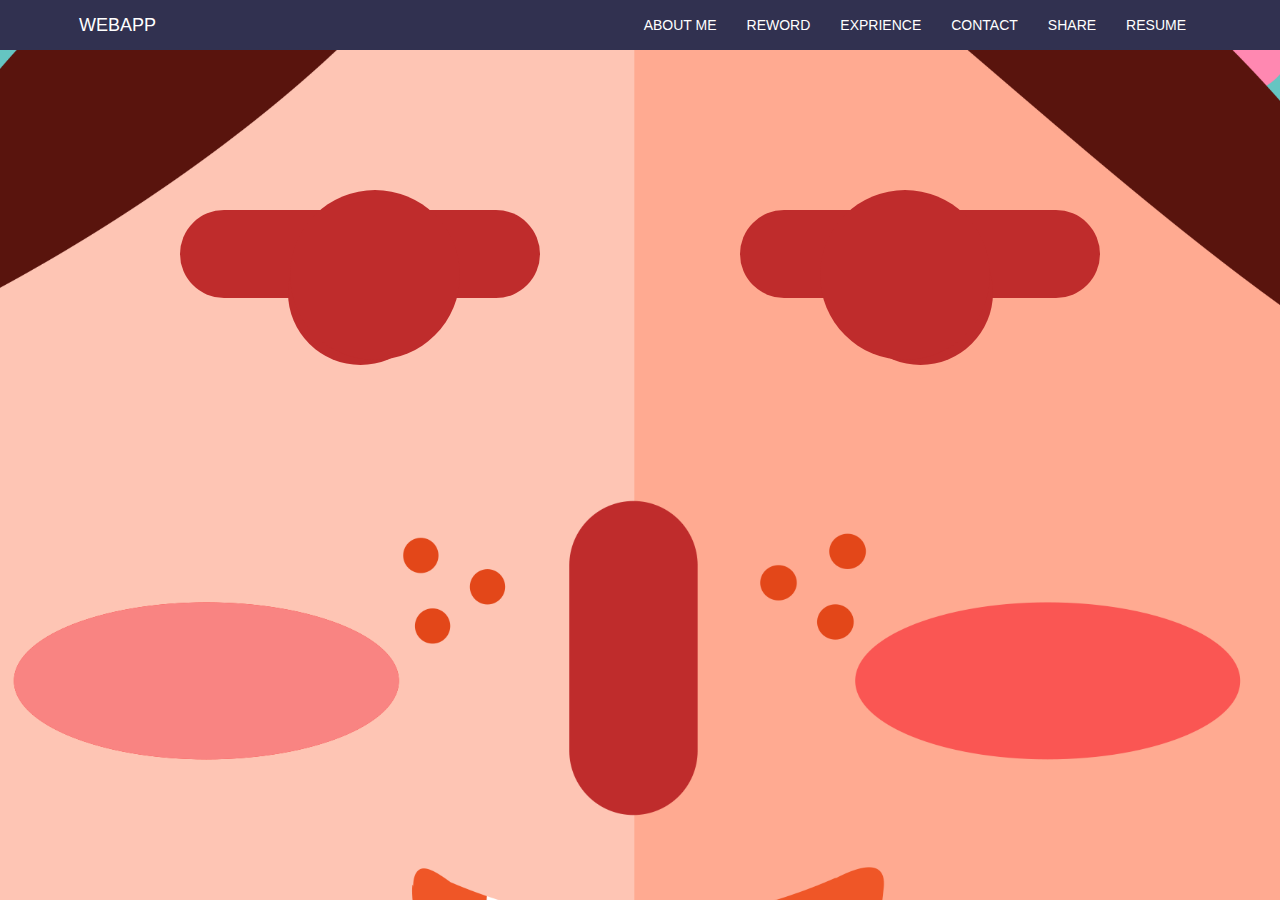
<file: index.html>
<!doctype html> <html class="no-js" ng-app="uidesignerApp"> <head> <meta charset="utf-8"> <title></title> <meta name="description" content=""> <meta name="viewport" content="width=device-width,initial-scale=1,maximum-scale=1,user-scalable=no"> <meta name="apple-mobile-web-app-capable" content="yes"> <meta name="apple-mobile-web-app-status-bar-style" content="black"> <!-- Place favicon.ico and apple-touch-icon.png in the root directory --> <link rel="stylesheet" href="styles/main.161231ac.css">  <body> <!--[if lt IE 7]>
      <p class="browsehappy">You are using an <strong>outdated</strong> browser. Please <a href="http://browsehappy.com/">upgrade your browser</a> to improve your experience.</p>
    <![endif]--> <!-- Add your site or application content here --> <div class="header" ng-include="'views/components/nav.html'"></div> <!-- 主内容区视图开始 --> <div class="page {{pageClass}}" ng-view></div> <!-- 主内容区视图结束 --> <!-- <div class="footer" ng-include="'views/components/footer.html'"></div> --> <!-- Google Analytics: change UA-XXXXX-X to be your site's ID --> <script>!function(A,n,g,u,l,a,r){A.GoogleAnalyticsObject=l,A[l]=A[l]||function(){
       (A[l].q=A[l].q||[]).push(arguments)},A[l].l=+new Date,a=n.createElement(g),
       r=n.getElementsByTagName(g)[0],a.src=u,r.parentNode.insertBefore(a,r)
       }(window,document,'script','//www.google-analytics.com/analytics.js','ga');

       ga('create', 'UA-XXXXX-X');
       ga('send', 'pageview');</script> <script src="scripts/vendor.478cbe22.js"></script> <script src="scripts/scripts.73b1ae1b.js"></script>
</file>
<file: styles/main.161231ac.css>
@charset "UTF-8";/*! normalize.css v3.0.2 | MIT License | git.io/normalize */body,figure{margin:0}.popover>.arrow,.popover>.arrow:after,.tooltip-arrow{width:0;height:0;border-color:transparent;border-style:solid}.breadcrumb,.dropdown-menu,.list-inline,.list-unstyled,.media-list,.nav,.pager,ol,ul{list-style:none}html{font-family:sans-serif;-ms-text-size-adjust:100%;-webkit-text-size-adjust:100%;font-size:10px;-webkit-tap-highlight-color:transparent}article,aside,details,figcaption,figure,footer,header,hgroup,main,menu,nav,section,summary{display:block}audio,canvas,progress,video{display:inline-block;vertical-align:baseline}audio:not([controls]){display:none;height:0}[hidden],template{display:none}a{background-color:transparent;color:#337ab7}a:active,a:hover{outline:1}b,optgroup,strong{font-weight:700}dfn{font-style:italic}mark{background:#ff0;color:#000}sub,sup{font-size:75%;line-height:0;position:relative;vertical-align:baseline}sup{top:-.5em}sub{bottom:-.25em}img{border:0;vertical-align:middle}svg:not(:root){overflow:hidden}hr{box-sizing:content-box;height:0}pre,textarea{overflow:auto}code,kbd,pre,samp{font-size:1em}button,input,optgroup,select,textarea{color:inherit;font:inherit;margin:0}button{overflow:visible}button,select{text-transform:none}button,html input[type=button],input[type=reset],input[type=submit]{-webkit-appearance:button;cursor:pointer}button[disabled],html input[disabled]{cursor:default}button::-moz-focus-inner,input::-moz-focus-inner{border:0;padding:0}input[type=checkbox],input[type=radio]{box-sizing:border-box;padding:0}input[type=number]::-webkit-inner-spin-button,input[type=number]::-webkit-outer-spin-button{height:auto}input[type=search]::-webkit-search-cancel-button,input[type=search]::-webkit-search-decoration{-webkit-appearance:none}table{border-collapse:collapse;border-spacing:0}td,th{padding:0}/*! Source: https://github.com/h5bp/html5-boilerplate/blob/master/src/css/main.css */@media print{blockquote,img,pre,tr{page-break-inside:avoid}*,:after,:before{background:0 0!important;color:#000!important;box-shadow:none!important;text-shadow:none!important}a,a:visited{text-decoration:underline}a[href]:after{content:" (" attr(href)")"}abbr[title]:after{content:" (" attr(title)")"}a[href^="#"]:after,a[href^="javascript:"]:after{content:""}blockquote,pre{border:1px solid #999}thead{display:table-header-group}img{max-width:100%!important}h2,h3,p{orphans:3;widows:3}h2,h3{page-break-after:avoid}select{background:#fff!important}.navbar{display:none}.btn>.caret,.dropup>.btn>.caret{border-top-color:#000!important}.label{border:1px solid #000}.table{border-collapse:collapse!important}.table td,.table th{background-color:#fff!important}.table-bordered td,.table-bordered th{border:1px solid #ddd!important}}.img-responsive,.img-thumbnail,.table,label{max-width:100%}.img-thumbnail,body{background-color:#fff}.btn,.btn-danger.active,.btn-danger:active,.btn-default.active,.btn-default:active,.btn-info.active,.btn-info:active,.btn-primary.active,.btn-primary:active,.btn-warning.active,.btn-warning:active,.btn.active,.btn:active,.dropdown-menu>.disabled>a:focus,.dropdown-menu>.disabled>a:hover,.form-control,.navbar-toggle,.open>.btn-danger.dropdown-toggle,.open>.btn-default.dropdown-toggle,.open>.btn-info.dropdown-toggle,.open>.btn-primary.dropdown-toggle,.open>.btn-warning.dropdown-toggle{background-image:none}@font-face{font-family:'Glyphicons Halflings';src:url(../bower_components/bootstrap-sass-official/assets/fonts/bootstrap/glyphicons-halflings-regular.eot);src:url(../bower_components/bootstrap-sass-official/assets/fonts/bootstrap/glyphicons-halflings-regular.eot?#iefix)format("embedded-opentype"),url(../bower_components/bootstrap-sass-official/assets/fonts/bootstrap/glyphicons-halflings-regular.woff2)format("woff2"),url(../bower_components/bootstrap-sass-official/assets/fonts/bootstrap/glyphicons-halflings-regular.woff)format("woff"),url(../bower_components/bootstrap-sass-official/assets/fonts/bootstrap/glyphicons-halflings-regular.ttf)format("truetype"),url(../bower_components/bootstrap-sass-official/assets/fonts/bootstrap/glyphicons-halflings-regular.svg#glyphicons_halflingsregular)format("svg")}.glyphicon{position:relative;top:1px;display:inline-block;font-family:'Glyphicons Halflings';font-style:normal;font-weight:400;line-height:1;-webkit-font-smoothing:antialiased;-moz-osx-font-smoothing:grayscale}.glyphicon-asterisk:before{content:"\2a"}.glyphicon-plus:before{content:"\2b"}.glyphicon-eur:before,.glyphicon-euro:before{content:"\20ac"}.glyphicon-minus:before{content:"\2212"}.glyphicon-cloud:before{content:"\2601"}.glyphicon-envelope:before{content:"\2709"}.glyphicon-pencil:before{content:"\270f"}.glyphicon-glass:before{content:"\e001"}.glyphicon-music:before{content:"\e002"}.glyphicon-search:before{content:"\e003"}.glyphicon-heart:before{content:"\e005"}.glyphicon-star:before{content:"\e006"}.glyphicon-star-empty:before{content:"\e007"}.glyphicon-user:before{content:"\e008"}.glyphicon-film:before{content:"\e009"}.glyphicon-th-large:before{content:"\e010"}.glyphicon-th:before{content:"\e011"}.glyphicon-th-list:before{content:"\e012"}.glyphicon-ok:before{content:"\e013"}.glyphicon-remove:before{content:"\e014"}.glyphicon-zoom-in:before{content:"\e015"}.glyphicon-zoom-out:before{content:"\e016"}.glyphicon-off:before{content:"\e017"}.glyphicon-signal:before{content:"\e018"}.glyphicon-cog:before{content:"\e019"}.glyphicon-trash:before{content:"\e020"}.glyphicon-home:before{content:"\e021"}.glyphicon-file:before{content:"\e022"}.glyphicon-time:before{content:"\e023"}.glyphicon-road:before{content:"\e024"}.glyphicon-download-alt:before{content:"\e025"}.glyphicon-download:before{content:"\e026"}.glyphicon-upload:before{content:"\e027"}.glyphicon-inbox:before{content:"\e028"}.glyphicon-play-circle:before{content:"\e029"}.glyphicon-repeat:before{content:"\e030"}.glyphicon-refresh:before{content:"\e031"}.glyphicon-list-alt:before{content:"\e032"}.glyphicon-lock:before{content:"\e033"}.glyphicon-flag:before{content:"\e034"}.glyphicon-headphones:before{content:"\e035"}.glyphicon-volume-off:before{content:"\e036"}.glyphicon-volume-down:before{content:"\e037"}.glyphicon-volume-up:before{content:"\e038"}.glyphicon-qrcode:before{content:"\e039"}.glyphicon-barcode:before{content:"\e040"}.glyphicon-tag:before{content:"\e041"}.glyphicon-tags:before{content:"\e042"}.glyphicon-book:before{content:"\e043"}.glyphicon-bookmark:before{content:"\e044"}.glyphicon-print:before{content:"\e045"}.glyphicon-camera:before{content:"\e046"}.glyphicon-font:before{content:"\e047"}.glyphicon-bold:before{content:"\e048"}.glyphicon-italic:before{content:"\e049"}.glyphicon-text-height:before{content:"\e050"}.glyphicon-text-width:before{content:"\e051"}.glyphicon-align-left:before{content:"\e052"}.glyphicon-align-center:before{content:"\e053"}.glyphicon-align-right:before{content:"\e054"}.glyphicon-align-justify:before{content:"\e055"}.glyphicon-list:before{content:"\e056"}.glyphicon-indent-left:before{content:"\e057"}.glyphicon-indent-right:before{content:"\e058"}.glyphicon-facetime-video:before{content:"\e059"}.glyphicon-picture:before{content:"\e060"}.glyphicon-map-marker:before{content:"\e062"}.glyphicon-adjust:before{content:"\e063"}.glyphicon-tint:before{content:"\e064"}.glyphicon-edit:before{content:"\e065"}.glyphicon-share:before{content:"\e066"}.glyphicon-check:before{content:"\e067"}.glyphicon-move:before{content:"\e068"}.glyphicon-step-backward:before{content:"\e069"}.glyphicon-fast-backward:before{content:"\e070"}.glyphicon-backward:before{content:"\e071"}.glyphicon-play:before{content:"\e072"}.glyphicon-pause:before{content:"\e073"}.glyphicon-stop:before{content:"\e074"}.glyphicon-forward:before{content:"\e075"}.glyphicon-fast-forward:before{content:"\e076"}.glyphicon-step-forward:before{content:"\e077"}.glyphicon-eject:before{content:"\e078"}.glyphicon-chevron-left:before{content:"\e079"}.glyphicon-chevron-right:before{content:"\e080"}.glyphicon-plus-sign:before{content:"\e081"}.glyphicon-minus-sign:before{content:"\e082"}.glyphicon-remove-sign:before{content:"\e083"}.glyphicon-ok-sign:before{content:"\e084"}.glyphicon-question-sign:before{content:"\e085"}.glyphicon-info-sign:before{content:"\e086"}.glyphicon-screenshot:before{content:"\e087"}.glyphicon-remove-circle:before{content:"\e088"}.glyphicon-ok-circle:before{content:"\e089"}.glyphicon-ban-circle:before{content:"\e090"}.glyphicon-arrow-left:before{content:"\e091"}.glyphicon-arrow-right:before{content:"\e092"}.glyphicon-arrow-up:before{content:"\e093"}.glyphicon-arrow-down:before{content:"\e094"}.glyphicon-share-alt:before{content:"\e095"}.glyphicon-resize-full:before{content:"\e096"}.glyphicon-resize-small:before{content:"\e097"}.glyphicon-exclamation-sign:before{content:"\e101"}.glyphicon-gift:before{content:"\e102"}.glyphicon-leaf:before{content:"\e103"}.glyphicon-fire:before{content:"\e104"}.glyphicon-eye-open:before{content:"\e105"}.glyphicon-eye-close:before{content:"\e106"}.glyphicon-warning-sign:before{content:"\e107"}.glyphicon-plane:before{content:"\e108"}.glyphicon-calendar:before{content:"\e109"}.glyphicon-random:before{content:"\e110"}.glyphicon-comment:before{content:"\e111"}.glyphicon-magnet:before{content:"\e112"}.glyphicon-chevron-up:before{content:"\e113"}.glyphicon-chevron-down:before{content:"\e114"}.glyphicon-retweet:before{content:"\e115"}.glyphicon-shopping-cart:before{content:"\e116"}.glyphicon-folder-close:before{content:"\e117"}.glyphicon-folder-open:before{content:"\e118"}.glyphicon-resize-vertical:before{content:"\e119"}.glyphicon-resize-horizontal:before{content:"\e120"}.glyphicon-hdd:before{content:"\e121"}.glyphicon-bullhorn:before{content:"\e122"}.glyphicon-bell:before{content:"\e123"}.glyphicon-certificate:before{content:"\e124"}.glyphicon-thumbs-up:before{content:"\e125"}.glyphicon-thumbs-down:before{content:"\e126"}.glyphicon-hand-right:before{content:"\e127"}.glyphicon-hand-left:before{content:"\e128"}.glyphicon-hand-up:before{content:"\e129"}.glyphicon-hand-down:before{content:"\e130"}.glyphicon-circle-arrow-right:before{content:"\e131"}.glyphicon-circle-arrow-left:before{content:"\e132"}.glyphicon-circle-arrow-up:before{content:"\e133"}.glyphicon-circle-arrow-down:before{content:"\e134"}.glyphicon-globe:before{content:"\e135"}.glyphicon-wrench:before{content:"\e136"}.glyphicon-tasks:before{content:"\e137"}.glyphicon-filter:before{content:"\e138"}.glyphicon-briefcase:before{content:"\e139"}.glyphicon-fullscreen:before{content:"\e140"}.glyphicon-dashboard:before{content:"\e141"}.glyphicon-paperclip:before{content:"\e142"}.glyphicon-heart-empty:before{content:"\e143"}.glyphicon-link:before{content:"\e144"}.glyphicon-phone:before{content:"\e145"}.glyphicon-pushpin:before{content:"\e146"}.glyphicon-usd:before{content:"\e148"}.glyphicon-gbp:before{content:"\e149"}.glyphicon-sort:before{content:"\e150"}.glyphicon-sort-by-alphabet:before{content:"\e151"}.glyphicon-sort-by-alphabet-alt:before{content:"\e152"}.glyphicon-sort-by-order:before{content:"\e153"}.glyphicon-sort-by-order-alt:before{content:"\e154"}.glyphicon-sort-by-attributes:before{content:"\e155"}.glyphicon-sort-by-attributes-alt:before{content:"\e156"}.glyphicon-unchecked:before{content:"\e157"}.glyphicon-expand:before{content:"\e158"}.glyphicon-collapse-down:before{content:"\e159"}.glyphicon-collapse-up:before{content:"\e160"}.glyphicon-log-in:before{content:"\e161"}.glyphicon-flash:before{content:"\e162"}.glyphicon-log-out:before{content:"\e163"}.glyphicon-new-window:before{content:"\e164"}.glyphicon-record:before{content:"\e165"}.glyphicon-save:before{content:"\e166"}.glyphicon-open:before{content:"\e167"}.glyphicon-saved:before{content:"\e168"}.glyphicon-import:before{content:"\e169"}.glyphicon-export:before{content:"\e170"}.glyphicon-send:before{content:"\e171"}.glyphicon-floppy-disk:before{content:"\e172"}.glyphicon-floppy-saved:before{content:"\e173"}.glyphicon-floppy-remove:before{content:"\e174"}.glyphicon-floppy-save:before{content:"\e175"}.glyphicon-floppy-open:before{content:"\e176"}.glyphicon-credit-card:before{content:"\e177"}.glyphicon-transfer:before{content:"\e178"}.glyphicon-cutlery:before{content:"\e179"}.glyphicon-header:before{content:"\e180"}.glyphicon-compressed:before{content:"\e181"}.glyphicon-earphone:before{content:"\e182"}.glyphicon-phone-alt:before{content:"\e183"}.glyphicon-tower:before{content:"\e184"}.glyphicon-stats:before{content:"\e185"}.glyphicon-sd-video:before{content:"\e186"}.glyphicon-hd-video:before{content:"\e187"}.glyphicon-subtitles:before{content:"\e188"}.glyphicon-sound-stereo:before{content:"\e189"}.glyphicon-sound-dolby:before{content:"\e190"}.glyphicon-sound-5-1:before{content:"\e191"}.glyphicon-sound-6-1:before{content:"\e192"}.glyphicon-sound-7-1:before{content:"\e193"}.glyphicon-copyright-mark:before{content:"\e194"}.glyphicon-registration-mark:before{content:"\e195"}.glyphicon-cloud-download:before{content:"\e197"}.glyphicon-cloud-upload:before{content:"\e198"}.glyphicon-tree-conifer:before{content:"\e199"}.glyphicon-tree-deciduous:before{content:"\e200"}.glyphicon-cd:before{content:"\e201"}.glyphicon-save-file:before{content:"\e202"}.glyphicon-open-file:before{content:"\e203"}.glyphicon-level-up:before{content:"\e204"}.glyphicon-copy:before{content:"\e205"}.glyphicon-paste:before{content:"\e206"}.glyphicon-alert:before{content:"\e209"}.glyphicon-equalizer:before{content:"\e210"}.glyphicon-king:before{content:"\e211"}.glyphicon-queen:before{content:"\e212"}.glyphicon-pawn:before{content:"\e213"}.glyphicon-bishop:before{content:"\e214"}.glyphicon-knight:before{content:"\e215"}.glyphicon-baby-formula:before{content:"\e216"}.glyphicon-tent:before{content:"\26fa"}.glyphicon-blackboard:before{content:"\e218"}.glyphicon-bed:before{content:"\e219"}.glyphicon-apple:before{content:"\f8ff"}.glyphicon-erase:before{content:"\e221"}.glyphicon-hourglass:before{content:"\231b"}.glyphicon-lamp:before{content:"\e223"}.glyphicon-duplicate:before{content:"\e224"}.glyphicon-piggy-bank:before{content:"\e225"}.glyphicon-scissors:before{content:"\e226"}.glyphicon-bitcoin:before,.glyphicon-btc:before,.glyphicon-xbt:before{content:"\e227"}.glyphicon-jpy:before,.glyphicon-yen:before{content:"\00a5"}.glyphicon-rub:before,.glyphicon-ruble:before{content:"\20bd"}.glyphicon-scale:before{content:"\e230"}.glyphicon-ice-lolly:before{content:"\e231"}.glyphicon-ice-lolly-tasted:before{content:"\e232"}.glyphicon-education:before{content:"\e233"}.glyphicon-option-horizontal:before{content:"\e234"}.glyphicon-option-vertical:before{content:"\e235"}.glyphicon-menu-hamburger:before{content:"\e236"}.glyphicon-modal-window:before{content:"\e237"}.glyphicon-oil:before{content:"\e238"}.glyphicon-grain:before{content:"\e239"}.glyphicon-sunglasses:before{content:"\e240"}.glyphicon-text-size:before{content:"\e241"}.glyphicon-text-color:before{content:"\e242"}.glyphicon-text-background:before{content:"\e243"}.glyphicon-object-align-top:before{content:"\e244"}.glyphicon-object-align-bottom:before{content:"\e245"}.glyphicon-object-align-horizontal:before{content:"\e246"}.glyphicon-object-align-left:before{content:"\e247"}.glyphicon-object-align-vertical:before{content:"\e248"}.glyphicon-object-align-right:before{content:"\e249"}.glyphicon-triangle-right:before{content:"\e250"}.glyphicon-triangle-left:before{content:"\e251"}.glyphicon-triangle-bottom:before{content:"\e252"}.glyphicon-triangle-top:before{content:"\e253"}.glyphicon-console:before{content:"\e254"}.glyphicon-superscript:before{content:"\e255"}.glyphicon-subscript:before{content:"\e256"}.glyphicon-menu-left:before{content:"\e257"}.glyphicon-menu-right:before{content:"\e258"}.glyphicon-menu-down:before{content:"\e259"}.glyphicon-menu-up:before{content:"\e260"}*,:after,:before{box-sizing:border-box}body{font-family:"Helvetica Neue",Helvetica,Arial,"Microsoft YaHei",sans-serif;font-size:14px;line-height:1.428571429;color:#333}button,input,select,textarea{font-family:inherit;font-size:inherit;line-height:inherit}a:focus,a:hover{color:#23527c;text-decoration:underline}a:focus{outline-offset:-2px}.img-responsive{display:block;height:auto}.img-rounded{border-radius:6px}.img-thumbnail{padding:4px;line-height:1.428571429;border:1px solid #ddd;border-radius:4px;transition:all .2s ease-in-out;display:inline-block;height:auto}.img-circle{border-radius:50%}code,pre{border-radius:4px}hr{margin-top:20px;margin-bottom:20px;border:0;border-top:1px solid #eee}.sr-only{position:absolute;width:1px;height:1px;margin:-1px;padding:0;overflow:hidden;clip:rect(0,0,0,0);border:0}.sr-only-focusable:active,.sr-only-focusable:focus{position:static;width:auto;height:auto;margin:0;overflow:visible;clip:auto}[role=button]{cursor:pointer}.h1,.h2,.h3,.h4,.h5,.h6,h1,h2,h3,h4,h5,h6{font-family:inherit;font-weight:500;line-height:1.1;color:inherit}.h1 .small,.h1 small,.h2 .small,.h2 small,.h3 .small,.h3 small,.h4 .small,.h4 small,.h5 .small,.h5 small,.h6 .small,.h6 small,h1 .small,h1 small,h2 .small,h2 small,h3 .small,h3 small,h4 .small,h4 small,h5 .small,h5 small,h6 .small,h6 small{font-weight:400;line-height:1;color:#777}.h1,.h2,.h3,h1,h2,h3{margin-top:20px;margin-bottom:10px}.h1 .small,.h1 small,.h2 .small,.h2 small,.h3 .small,.h3 small,h1 .small,h1 small,h2 .small,h2 small,h3 .small,h3 small{font-size:65%}.h4,.h5,.h6,h4,h5,h6{margin-top:10px;margin-bottom:10px}.h4 .small,.h4 small,.h5 .small,.h5 small,.h6 .small,.h6 small,h4 .small,h4 small,h5 .small,h5 small,h6 .small,h6 small{font-size:75%}.h1,h1{font-size:36px}.h2,h2{font-size:30px}.h3,h3{font-size:24px}.h4,h4{font-size:18px}.h5,h5{font-size:14px}.h6,h6{font-size:12px}.lead{margin-bottom:20px;font-size:16px;font-weight:300;line-height:1.4}address,blockquote .small,blockquote footer,blockquote small,dd,dt,pre{line-height:1.428571429}dt,kbd kbd,label{font-weight:700}@media (min-width:768px){.lead{font-size:21px}}.small,small{font-size:85%}.mark,mark{background-color:#fcf8e3;padding:.2em}.text-left{text-align:left}.text-right{text-align:right}.text-center{text-align:center}.text-justify{text-align:justify}.text-nowrap{white-space:nowrap}.text-lowercase{text-transform:lowercase}.initialism,.text-uppercase{text-transform:uppercase}.text-capitalize{text-transform:capitalize}.text-muted{color:#777}.text-primary{color:#337ab7}a.text-primary:hover{color:#286090}.text-success{color:#3c763d}a.text-success:hover{color:#2b542c}.text-info{color:#31708f}a.text-info:hover{color:#245269}.text-warning{color:#8a6d3b}a.text-warning:hover{color:#66512c}.text-danger{color:#a94442}a.text-danger:hover{color:#843534}.bg-primary{color:#fff;background-color:#337ab7}a.bg-primary:hover{background-color:#286090}.bg-success{background-color:#dff0d8}a.bg-success:hover{background-color:#c1e2b3}.bg-info{background-color:#d9edf7}a.bg-info:hover{background-color:#afd9ee}.bg-warning{background-color:#fcf8e3}a.bg-warning:hover{background-color:#f7ecb5}.bg-danger{background-color:#f2dede}a.bg-danger:hover{background-color:#e4b9b9}pre code,table{background-color:transparent}.page-header{padding-bottom:9px;margin:40px 0 20px;border-bottom:1px solid #eee}ol ol,ol ul,ul ol,ul ul{margin-bottom:0}.list-unstyled{padding-left:0}.list-inline{padding-left:0;margin-left:-5px}.list-inline>li{display:inline-block;padding-left:5px;padding-right:5px}dl{margin-top:0;margin-bottom:20px}dd{margin-left:0}.dl-horizontal dd:after,.dl-horizontal dd:before{content:" ";display:table}.dl-horizontal dd:after{clear:both}@media (min-width:768px){.dl-horizontal dt{float:left;width:160px;clear:left;text-align:right;overflow:hidden;text-overflow:ellipsis;white-space:nowrap}.dl-horizontal dd{margin-left:180px}}.btn-group-vertical>.btn-group:after,.btn-toolbar:after,.clearfix:after,.container-fluid:after,.container:after,.dropdown-menu>li>a,.form-horizontal .form-group:after,.modal-footer:after,.navbar-collapse:after,.navbar-header:after,.navbar:after,.pager:after,.panel-body:after,.row:after{clear:both}abbr[data-original-title],abbr[title]{cursor:help;border-bottom:1px dotted #777}.initialism{font-size:90%}blockquote{padding:10px 20px;margin:0 0 20px;font-size:17.5px;border-left:5px solid #eee}blockquote ol:last-child,blockquote p:last-child,blockquote ul:last-child{margin-bottom:0}blockquote .small,blockquote footer,blockquote small{display:block;font-size:80%;color:#777}code,kbd{font-size:90%}blockquote .small:before,blockquote footer:before,blockquote small:before{content:'\2014 \00A0'}.blockquote-reverse,blockquote.pull-right{padding-right:15px;padding-left:0;border-right:5px solid #eee;border-left:0;text-align:right}caption,th{text-align:left}code,kbd{padding:2px 4px}.blockquote-reverse .small:before,.blockquote-reverse footer:before,.blockquote-reverse small:before,blockquote.pull-right .small:before,blockquote.pull-right footer:before,blockquote.pull-right small:before{content:''}.blockquote-reverse .small:after,.blockquote-reverse footer:after,.blockquote-reverse small:after,blockquote.pull-right .small:after,blockquote.pull-right footer:after,blockquote.pull-right small:after{content:'\00A0 \2014'}.container-fluid:after,.container-fluid:before,.container:after,.container:before,.row:after,.row:before{display:table;content:" "}address{margin-bottom:20px;font-style:normal}code,kbd,pre,samp{font-family:Menlo,Monaco,Consolas,"Courier New",monospace}.popover,.tooltip{font-family:"Helvetica Neue",Helvetica,Arial,"Microsoft YaHei",sans-serif}code{color:#c7254e;background-color:#f9f2f4}kbd{color:#fff;background-color:#333;border-radius:3px;box-shadow:inset 0 -1px 0 rgba(0,0,0,.25)}kbd kbd{padding:0;font-size:100%;box-shadow:none}pre{display:block;padding:9.5px;margin:0 0 10px;font-size:13px;word-break:break-all;word-wrap:break-word;color:#333;background-color:#f5f5f5;border:1px solid #ccc}.container,.container-fluid{margin-right:auto;margin-left:auto}pre code{padding:0;font-size:inherit;color:inherit;white-space:pre-wrap;border-radius:0}.badge,.btn,.dropdown-header,.dropdown-menu>li>a,.input-group-btn,.label{white-space:nowrap}.container,.container-fluid{padding-left:15px;padding-right:15px}.pre-scrollable{max-height:340px;overflow-y:scroll}@media (min-width:768px){.container{width:750px}}@media (min-width:992px){.container{width:970px}}@media (min-width:1200px){.container{width:1170px}}.row{margin-left:-15px;margin-right:-15px}.col-lg-1,.col-lg-10,.col-lg-11,.col-lg-12,.col-lg-2,.col-lg-3,.col-lg-4,.col-lg-5,.col-lg-6,.col-lg-7,.col-lg-8,.col-lg-9,.col-md-1,.col-md-10,.col-md-11,.col-md-12,.col-md-2,.col-md-3,.col-md-4,.col-md-5,.col-md-6,.col-md-7,.col-md-8,.col-md-9,.col-sm-1,.col-sm-10,.col-sm-11,.col-sm-12,.col-sm-2,.col-sm-3,.col-sm-4,.col-sm-5,.col-sm-6,.col-sm-7,.col-sm-8,.col-sm-9,.col-xs-1,.col-xs-10,.col-xs-11,.col-xs-12,.col-xs-2,.col-xs-3,.col-xs-4,.col-xs-5,.col-xs-6,.col-xs-7,.col-xs-8,.col-xs-9{position:relative;min-height:1px;padding-left:15px;padding-right:15px}.col-xs-1,.col-xs-10,.col-xs-11,.col-xs-12,.col-xs-2,.col-xs-3,.col-xs-4,.col-xs-5,.col-xs-6,.col-xs-7,.col-xs-8,.col-xs-9{float:left}.col-xs-1{width:8.3333333333%}.col-xs-2{width:16.6666666667%}.col-xs-3{width:25%}.col-xs-4{width:33.3333333333%}.col-xs-5{width:41.6666666667%}.col-xs-6{width:50%}.col-xs-7{width:58.3333333333%}.col-xs-8{width:66.6666666667%}.col-xs-9{width:75%}.col-xs-10{width:83.3333333333%}.col-xs-11{width:91.6666666667%}.col-xs-12{width:100%}.col-xs-pull-0{right:auto}.col-xs-pull-1{right:8.3333333333%}.col-xs-pull-2{right:16.6666666667%}.col-xs-pull-3{right:25%}.col-xs-pull-4{right:33.3333333333%}.col-xs-pull-5{right:41.6666666667%}.col-xs-pull-6{right:50%}.col-xs-pull-7{right:58.3333333333%}.col-xs-pull-8{right:66.6666666667%}.col-xs-pull-9{right:75%}.col-xs-pull-10{right:83.3333333333%}.col-xs-pull-11{right:91.6666666667%}.col-xs-pull-12{right:100%}.col-xs-push-0{left:auto}.col-xs-push-1{left:8.3333333333%}.col-xs-push-2{left:16.6666666667%}.col-xs-push-3{left:25%}.col-xs-push-4{left:33.3333333333%}.col-xs-push-5{left:41.6666666667%}.col-xs-push-6{left:50%}.col-xs-push-7{left:58.3333333333%}.col-xs-push-8{left:66.6666666667%}.col-xs-push-9{left:75%}.col-xs-push-10{left:83.3333333333%}.col-xs-push-11{left:91.6666666667%}.col-xs-push-12{left:100%}.col-xs-offset-0{margin-left:0}.col-xs-offset-1{margin-left:8.3333333333%}.col-xs-offset-2{margin-left:16.6666666667%}.col-xs-offset-3{margin-left:25%}.col-xs-offset-4{margin-left:33.3333333333%}.col-xs-offset-5{margin-left:41.6666666667%}.col-xs-offset-6{margin-left:50%}.col-xs-offset-7{margin-left:58.3333333333%}.col-xs-offset-8{margin-left:66.6666666667%}.col-xs-offset-9{margin-left:75%}.col-xs-offset-10{margin-left:83.3333333333%}.col-xs-offset-11{margin-left:91.6666666667%}.col-xs-offset-12{margin-left:100%}@media (min-width:768px){.col-sm-1,.col-sm-10,.col-sm-11,.col-sm-12,.col-sm-2,.col-sm-3,.col-sm-4,.col-sm-5,.col-sm-6,.col-sm-7,.col-sm-8,.col-sm-9{float:left}.col-sm-1{width:8.3333333333%}.col-sm-2{width:16.6666666667%}.col-sm-3{width:25%}.col-sm-4{width:33.3333333333%}.col-sm-5{width:41.6666666667%}.col-sm-6{width:50%}.col-sm-7{width:58.3333333333%}.col-sm-8{width:66.6666666667%}.col-sm-9{width:75%}.col-sm-10{width:83.3333333333%}.col-sm-11{width:91.6666666667%}.col-sm-12{width:100%}.col-sm-pull-0{right:auto}.col-sm-pull-1{right:8.3333333333%}.col-sm-pull-2{right:16.6666666667%}.col-sm-pull-3{right:25%}.col-sm-pull-4{right:33.3333333333%}.col-sm-pull-5{right:41.6666666667%}.col-sm-pull-6{right:50%}.col-sm-pull-7{right:58.3333333333%}.col-sm-pull-8{right:66.6666666667%}.col-sm-pull-9{right:75%}.col-sm-pull-10{right:83.3333333333%}.col-sm-pull-11{right:91.6666666667%}.col-sm-pull-12{right:100%}.col-sm-push-0{left:auto}.col-sm-push-1{left:8.3333333333%}.col-sm-push-2{left:16.6666666667%}.col-sm-push-3{left:25%}.col-sm-push-4{left:33.3333333333%}.col-sm-push-5{left:41.6666666667%}.col-sm-push-6{left:50%}.col-sm-push-7{left:58.3333333333%}.col-sm-push-8{left:66.6666666667%}.col-sm-push-9{left:75%}.col-sm-push-10{left:83.3333333333%}.col-sm-push-11{left:91.6666666667%}.col-sm-push-12{left:100%}.col-sm-offset-0{margin-left:0}.col-sm-offset-1{margin-left:8.3333333333%}.col-sm-offset-2{margin-left:16.6666666667%}.col-sm-offset-3{margin-left:25%}.col-sm-offset-4{margin-left:33.3333333333%}.col-sm-offset-5{margin-left:41.6666666667%}.col-sm-offset-6{margin-left:50%}.col-sm-offset-7{margin-left:58.3333333333%}.col-sm-offset-8{margin-left:66.6666666667%}.col-sm-offset-9{margin-left:75%}.col-sm-offset-10{margin-left:83.3333333333%}.col-sm-offset-11{margin-left:91.6666666667%}.col-sm-offset-12{margin-left:100%}}@media (min-width:992px){.col-md-1,.col-md-10,.col-md-11,.col-md-12,.col-md-2,.col-md-3,.col-md-4,.col-md-5,.col-md-6,.col-md-7,.col-md-8,.col-md-9{float:left}.col-md-1{width:8.3333333333%}.col-md-2{width:16.6666666667%}.col-md-3{width:25%}.col-md-4{width:33.3333333333%}.col-md-5{width:41.6666666667%}.col-md-6{width:50%}.col-md-7{width:58.3333333333%}.col-md-8{width:66.6666666667%}.col-md-9{width:75%}.col-md-10{width:83.3333333333%}.col-md-11{width:91.6666666667%}.col-md-12{width:100%}.col-md-pull-0{right:auto}.col-md-pull-1{right:8.3333333333%}.col-md-pull-2{right:16.6666666667%}.col-md-pull-3{right:25%}.col-md-pull-4{right:33.3333333333%}.col-md-pull-5{right:41.6666666667%}.col-md-pull-6{right:50%}.col-md-pull-7{right:58.3333333333%}.col-md-pull-8{right:66.6666666667%}.col-md-pull-9{right:75%}.col-md-pull-10{right:83.3333333333%}.col-md-pull-11{right:91.6666666667%}.col-md-pull-12{right:100%}.col-md-push-0{left:auto}.col-md-push-1{left:8.3333333333%}.col-md-push-2{left:16.6666666667%}.col-md-push-3{left:25%}.col-md-push-4{left:33.3333333333%}.col-md-push-5{left:41.6666666667%}.col-md-push-6{left:50%}.col-md-push-7{left:58.3333333333%}.col-md-push-8{left:66.6666666667%}.col-md-push-9{left:75%}.col-md-push-10{left:83.3333333333%}.col-md-push-11{left:91.6666666667%}.col-md-push-12{left:100%}.col-md-offset-0{margin-left:0}.col-md-offset-1{margin-left:8.3333333333%}.col-md-offset-2{margin-left:16.6666666667%}.col-md-offset-3{margin-left:25%}.col-md-offset-4{margin-left:33.3333333333%}.col-md-offset-5{margin-left:41.6666666667%}.col-md-offset-6{margin-left:50%}.col-md-offset-7{margin-left:58.3333333333%}.col-md-offset-8{margin-left:66.6666666667%}.col-md-offset-9{margin-left:75%}.col-md-offset-10{margin-left:83.3333333333%}.col-md-offset-11{margin-left:91.6666666667%}.col-md-offset-12{margin-left:100%}}@media (min-width:1200px){.col-lg-1,.col-lg-10,.col-lg-11,.col-lg-12,.col-lg-2,.col-lg-3,.col-lg-4,.col-lg-5,.col-lg-6,.col-lg-7,.col-lg-8,.col-lg-9{float:left}.col-lg-1{width:8.3333333333%}.col-lg-2{width:16.6666666667%}.col-lg-3{width:25%}.col-lg-4{width:33.3333333333%}.col-lg-5{width:41.6666666667%}.col-lg-6{width:50%}.col-lg-7{width:58.3333333333%}.col-lg-8{width:66.6666666667%}.col-lg-9{width:75%}.col-lg-10{width:83.3333333333%}.col-lg-11{width:91.6666666667%}.col-lg-12{width:100%}.col-lg-pull-0{right:auto}.col-lg-pull-1{right:8.3333333333%}.col-lg-pull-2{right:16.6666666667%}.col-lg-pull-3{right:25%}.col-lg-pull-4{right:33.3333333333%}.col-lg-pull-5{right:41.6666666667%}.col-lg-pull-6{right:50%}.col-lg-pull-7{right:58.3333333333%}.col-lg-pull-8{right:66.6666666667%}.col-lg-pull-9{right:75%}.col-lg-pull-10{right:83.3333333333%}.col-lg-pull-11{right:91.6666666667%}.col-lg-pull-12{right:100%}.col-lg-push-0{left:auto}.col-lg-push-1{left:8.3333333333%}.col-lg-push-2{left:16.6666666667%}.col-lg-push-3{left:25%}.col-lg-push-4{left:33.3333333333%}.col-lg-push-5{left:41.6666666667%}.col-lg-push-6{left:50%}.col-lg-push-7{left:58.3333333333%}.col-lg-push-8{left:66.6666666667%}.col-lg-push-9{left:75%}.col-lg-push-10{left:83.3333333333%}.col-lg-push-11{left:91.6666666667%}.col-lg-push-12{left:100%}.col-lg-offset-0{margin-left:0}.col-lg-offset-1{margin-left:8.3333333333%}.col-lg-offset-2{margin-left:16.6666666667%}.col-lg-offset-3{margin-left:25%}.col-lg-offset-4{margin-left:33.3333333333%}.col-lg-offset-5{margin-left:41.6666666667%}.col-lg-offset-6{margin-left:50%}.col-lg-offset-7{margin-left:58.3333333333%}.col-lg-offset-8{margin-left:66.6666666667%}.col-lg-offset-9{margin-left:75%}.col-lg-offset-10{margin-left:83.3333333333%}.col-lg-offset-11{margin-left:91.6666666667%}.col-lg-offset-12{margin-left:100%}}caption{padding-top:8px;padding-bottom:8px;color:#777}.table{width:100%;margin-bottom:20px}.table>tbody>tr>td,.table>tbody>tr>th,.table>tfoot>tr>td,.table>tfoot>tr>th,.table>thead>tr>td,.table>thead>tr>th{padding:8px;line-height:1.428571429;vertical-align:top;border-top:1px solid #ddd}.table>thead>tr>th{vertical-align:bottom;border-bottom:2px solid #ddd}.table>caption+thead>tr:first-child>td,.table>caption+thead>tr:first-child>th,.table>colgroup+thead>tr:first-child>td,.table>colgroup+thead>tr:first-child>th,.table>thead:first-child>tr:first-child>td,.table>thead:first-child>tr:first-child>th{border-top:0}.table>tbody+tbody{border-top:2px solid #ddd}.table .table{background-color:#fff}.table-condensed>tbody>tr>td,.table-condensed>tbody>tr>th,.table-condensed>tfoot>tr>td,.table-condensed>tfoot>tr>th,.table-condensed>thead>tr>td,.table-condensed>thead>tr>th{padding:5px}fieldset,legend{border:0;padding:0}.table-bordered,.table-bordered>tbody>tr>td,.table-bordered>tbody>tr>th,.table-bordered>tfoot>tr>td,.table-bordered>tfoot>tr>th,.table-bordered>thead>tr>td,.table-bordered>thead>tr>th{border:1px solid #ddd}.table-bordered>thead>tr>td,.table-bordered>thead>tr>th{border-bottom-width:2px}.table-striped>tbody>tr:nth-of-type(odd){background-color:#f9f9f9}.table-hover>tbody>tr:hover,.table>tbody>tr.active>td,.table>tbody>tr.active>th,.table>tbody>tr>td.active,.table>tbody>tr>th.active,.table>tfoot>tr.active>td,.table>tfoot>tr.active>th,.table>tfoot>tr>td.active,.table>tfoot>tr>th.active,.table>thead>tr.active>td,.table>thead>tr.active>th,.table>thead>tr>td.active,.table>thead>tr>th.active{background-color:#f5f5f5}table col[class*=col-]{position:static;float:none;display:table-column}table td[class*=col-],table th[class*=col-]{position:static;float:none;display:table-cell}.btn-group>.btn-group,.btn-toolbar .btn-group,.btn-toolbar .input-group,.dropdown-menu{float:left}.table-hover>tbody>tr.active:hover>td,.table-hover>tbody>tr.active:hover>th,.table-hover>tbody>tr:hover>.active,.table-hover>tbody>tr>td.active:hover,.table-hover>tbody>tr>th.active:hover{background-color:#e8e8e8}.table>tbody>tr.success>td,.table>tbody>tr.success>th,.table>tbody>tr>td.success,.table>tbody>tr>th.success,.table>tfoot>tr.success>td,.table>tfoot>tr.success>th,.table>tfoot>tr>td.success,.table>tfoot>tr>th.success,.table>thead>tr.success>td,.table>thead>tr.success>th,.table>thead>tr>td.success,.table>thead>tr>th.success{background-color:#dff0d8}.table-hover>tbody>tr.success:hover>td,.table-hover>tbody>tr.success:hover>th,.table-hover>tbody>tr:hover>.success,.table-hover>tbody>tr>td.success:hover,.table-hover>tbody>tr>th.success:hover{background-color:#d0e9c6}.table>tbody>tr.info>td,.table>tbody>tr.info>th,.table>tbody>tr>td.info,.table>tbody>tr>th.info,.table>tfoot>tr.info>td,.table>tfoot>tr.info>th,.table>tfoot>tr>td.info,.table>tfoot>tr>th.info,.table>thead>tr.info>td,.table>thead>tr.info>th,.table>thead>tr>td.info,.table>thead>tr>th.info{background-color:#d9edf7}.table-hover>tbody>tr.info:hover>td,.table-hover>tbody>tr.info:hover>th,.table-hover>tbody>tr:hover>.info,.table-hover>tbody>tr>td.info:hover,.table-hover>tbody>tr>th.info:hover{background-color:#c4e3f3}.table>tbody>tr.warning>td,.table>tbody>tr.warning>th,.table>tbody>tr>td.warning,.table>tbody>tr>th.warning,.table>tfoot>tr.warning>td,.table>tfoot>tr.warning>th,.table>tfoot>tr>td.warning,.table>tfoot>tr>th.warning,.table>thead>tr.warning>td,.table>thead>tr.warning>th,.table>thead>tr>td.warning,.table>thead>tr>th.warning{background-color:#fcf8e3}.table-hover>tbody>tr.warning:hover>td,.table-hover>tbody>tr.warning:hover>th,.table-hover>tbody>tr:hover>.warning,.table-hover>tbody>tr>td.warning:hover,.table-hover>tbody>tr>th.warning:hover{background-color:#faf2cc}.table>tbody>tr.danger>td,.table>tbody>tr.danger>th,.table>tbody>tr>td.danger,.table>tbody>tr>th.danger,.table>tfoot>tr.danger>td,.table>tfoot>tr.danger>th,.table>tfoot>tr>td.danger,.table>tfoot>tr>th.danger,.table>thead>tr.danger>td,.table>thead>tr.danger>th,.table>thead>tr>td.danger,.table>thead>tr>th.danger{background-color:#f2dede}.table-hover>tbody>tr.danger:hover>td,.table-hover>tbody>tr.danger:hover>th,.table-hover>tbody>tr:hover>.danger,.table-hover>tbody>tr>td.danger:hover,.table-hover>tbody>tr>th.danger:hover{background-color:#ebcccc}.table-responsive{overflow-x:auto;min-height:.01%}@media screen and (max-width:767px){.table-responsive{width:100%;margin-bottom:15px;overflow-y:hidden;-ms-overflow-style:-ms-autohiding-scrollbar;border:1px solid #ddd}.table-responsive>.table{margin-bottom:0}.table-responsive>.table>tbody>tr>td,.table-responsive>.table>tbody>tr>th,.table-responsive>.table>tfoot>tr>td,.table-responsive>.table>tfoot>tr>th,.table-responsive>.table>thead>tr>td,.table-responsive>.table>thead>tr>th{white-space:nowrap}.table-responsive>.table-bordered{border:0}.table-responsive>.table-bordered>tbody>tr>td:first-child,.table-responsive>.table-bordered>tbody>tr>th:first-child,.table-responsive>.table-bordered>tfoot>tr>td:first-child,.table-responsive>.table-bordered>tfoot>tr>th:first-child,.table-responsive>.table-bordered>thead>tr>td:first-child,.table-responsive>.table-bordered>thead>tr>th:first-child{border-left:0}.table-responsive>.table-bordered>tbody>tr>td:last-child,.table-responsive>.table-bordered>tbody>tr>th:last-child,.table-responsive>.table-bordered>tfoot>tr>td:last-child,.table-responsive>.table-bordered>tfoot>tr>th:last-child,.table-responsive>.table-bordered>thead>tr>td:last-child,.table-responsive>.table-bordered>thead>tr>th:last-child{border-right:0}.table-responsive>.table-bordered>tbody>tr:last-child>td,.table-responsive>.table-bordered>tbody>tr:last-child>th,.table-responsive>.table-bordered>tfoot>tr:last-child>td,.table-responsive>.table-bordered>tfoot>tr:last-child>th{border-bottom:0}}fieldset{margin:0;min-width:0}legend{display:block;width:100%;margin-bottom:20px;font-size:21px;line-height:inherit;color:#333;border-bottom:1px solid #e5e5e5}.form-control,output{font-size:14px;color:#555}label{display:inline-block;margin-bottom:5px}.checkbox,.form-control,.radio,input[type=file],output{display:block}input[type=search]{box-sizing:border-box;-webkit-appearance:none}input[type=checkbox],input[type=radio]{margin:4px 0 0;line-height:normal}.form-control,output{line-height:1.428571429}input[type=range]{display:block;width:100%}select[multiple],select[size]{height:auto}input[type=file]:focus,input[type=checkbox]:focus,input[type=radio]:focus{outline:dotted thin;outline:-webkit-focus-ring-color auto 5px;outline-offset:-2px}output{padding-top:7px}.form-control{width:100%;height:34px;padding:6px 12px;background-color:#fff;border:1px solid #ccc;border-radius:4px;box-shadow:inset 0 1px 1px rgba(0,0,0,.075);transition:border-color ease-in-out .15s,box-shadow ease-in-out .15s}.form-control:focus{border-color:#66afe9;outline:0;box-shadow:inset 0 1px 1px rgba(0,0,0,.075),0 0 8px rgba(102,175,233,.6)}.form-control::-moz-placeholder{color:#999;opacity:1}.form-control:-ms-input-placeholder{color:#999}.form-control::-webkit-input-placeholder{color:#999}.has-success .checkbox,.has-success .checkbox-inline,.has-success .control-label,.has-success .form-control-feedback,.has-success .help-block,.has-success .radio,.has-success .radio-inline,.has-success.checkbox label,.has-success.checkbox-inline label,.has-success.radio label,.has-success.radio-inline label{color:#3c763d}.form-control[disabled],.form-control[readonly],fieldset[disabled] .form-control{background-color:#eee;opacity:1}.form-control[disabled],fieldset[disabled] .form-control{cursor:not-allowed}textarea.form-control{height:auto}@media screen and (-webkit-min-device-pixel-ratio:0){input[type=date],input[type=time],input[type=datetime-local],input[type=month]{line-height:34px}.input-group-sm input[type=date],.input-group-sm input[type=time],.input-group-sm input[type=datetime-local],.input-group-sm input[type=month],.input-group-sm>.input-group-btn>input[type=date].btn,.input-group-sm>.input-group-btn>input[type=time].btn,.input-group-sm>.input-group-btn>input[type=datetime-local].btn,.input-group-sm>.input-group-btn>input[type=month].btn,.input-group-sm>input[type=date].form-control,.input-group-sm>input[type=date].input-group-addon,.input-group-sm>input[type=time].form-control,.input-group-sm>input[type=time].input-group-addon,.input-group-sm>input[type=datetime-local].form-control,.input-group-sm>input[type=datetime-local].input-group-addon,.input-group-sm>input[type=month].form-control,.input-group-sm>input[type=month].input-group-addon,input[type=date].input-sm,input[type=time].input-sm,input[type=datetime-local].input-sm,input[type=month].input-sm{line-height:30px}.input-group-lg input[type=date],.input-group-lg input[type=time],.input-group-lg input[type=datetime-local],.input-group-lg input[type=month],.input-group-lg>.input-group-btn>input[type=date].btn,.input-group-lg>.input-group-btn>input[type=time].btn,.input-group-lg>.input-group-btn>input[type=datetime-local].btn,.input-group-lg>.input-group-btn>input[type=month].btn,.input-group-lg>input[type=date].form-control,.input-group-lg>input[type=date].input-group-addon,.input-group-lg>input[type=time].form-control,.input-group-lg>input[type=time].input-group-addon,.input-group-lg>input[type=datetime-local].form-control,.input-group-lg>input[type=datetime-local].input-group-addon,.input-group-lg>input[type=month].form-control,.input-group-lg>input[type=month].input-group-addon,input[type=date].input-lg,input[type=time].input-lg,input[type=datetime-local].input-lg,input[type=month].input-lg{line-height:46px}}.form-group{margin-bottom:15px}.checkbox,.radio{position:relative;margin-top:10px;margin-bottom:10px}.checkbox label,.radio label{min-height:20px;padding-left:20px;margin-bottom:0;font-weight:400;cursor:pointer}.checkbox input[type=checkbox],.checkbox-inline input[type=checkbox],.radio input[type=radio],.radio-inline input[type=radio]{position:absolute;margin-left:-20px}.checkbox+.checkbox,.radio+.radio{margin-top:-5px}.checkbox-inline,.radio-inline{position:relative;display:inline-block;padding-left:20px;margin-bottom:0;vertical-align:middle;font-weight:400;cursor:pointer}.checkbox-inline+.checkbox-inline,.radio-inline+.radio-inline{margin-top:0;margin-left:10px}.checkbox-inline.disabled,.checkbox.disabled label,.radio-inline.disabled,.radio.disabled label,fieldset[disabled] .checkbox label,fieldset[disabled] .checkbox-inline,fieldset[disabled] .radio label,fieldset[disabled] .radio-inline,fieldset[disabled] input[type=checkbox],fieldset[disabled] input[type=radio],input[type=checkbox].disabled,input[type=checkbox][disabled],input[type=radio].disabled,input[type=radio][disabled]{cursor:not-allowed}.form-control-static{padding-top:7px;padding-bottom:7px;margin-bottom:0;min-height:34px}.form-control-static.input-lg,.form-control-static.input-sm,.input-group-lg>.form-control-static.form-control,.input-group-lg>.form-control-static.input-group-addon,.input-group-lg>.input-group-btn>.form-control-static.btn,.input-group-sm>.form-control-static.form-control,.input-group-sm>.form-control-static.input-group-addon,.input-group-sm>.input-group-btn>.form-control-static.btn{padding-left:0;padding-right:0}.input-group-sm>.form-control,.input-group-sm>.input-group-addon,.input-group-sm>.input-group-btn>.btn,.input-sm{height:30px;padding:5px 10px;font-size:12px;line-height:1.5;border-radius:3px}.input-group-sm>.input-group-btn>select.btn,.input-group-sm>select.form-control,.input-group-sm>select.input-group-addon,select.input-sm{height:30px;line-height:30px}.input-group-sm>.input-group-btn>select[multiple].btn,.input-group-sm>.input-group-btn>textarea.btn,.input-group-sm>select[multiple].form-control,.input-group-sm>select[multiple].input-group-addon,.input-group-sm>textarea.form-control,.input-group-sm>textarea.input-group-addon,select[multiple].input-sm,textarea.input-sm{height:auto}.form-group-sm .form-control{height:30px;padding:5px 10px;font-size:12px;line-height:1.5;border-radius:3px}.form-group-sm select.form-control{height:30px;line-height:30px}.form-group-sm select[multiple].form-control,.form-group-sm textarea.form-control{height:auto}.form-group-sm .form-control-static{height:30px;padding:5px 10px;font-size:12px;line-height:1.5;min-height:32px}.input-group-lg>.form-control,.input-group-lg>.input-group-addon,.input-group-lg>.input-group-btn>.btn,.input-lg{height:46px;padding:10px 16px;font-size:18px;line-height:1.3333333;border-radius:6px}.input-group-lg>.input-group-btn>select.btn,.input-group-lg>select.form-control,.input-group-lg>select.input-group-addon,select.input-lg{height:46px;line-height:46px}.input-group-lg>.input-group-btn>select[multiple].btn,.input-group-lg>.input-group-btn>textarea.btn,.input-group-lg>select[multiple].form-control,.input-group-lg>select[multiple].input-group-addon,.input-group-lg>textarea.form-control,.input-group-lg>textarea.input-group-addon,select[multiple].input-lg,textarea.input-lg{height:auto}.form-group-lg .form-control{height:46px;padding:10px 16px;font-size:18px;line-height:1.3333333;border-radius:6px}.form-group-lg select.form-control{height:46px;line-height:46px}.form-group-lg select[multiple].form-control,.form-group-lg textarea.form-control{height:auto}.form-group-lg .form-control-static{height:46px;padding:10px 16px;font-size:18px;line-height:1.3333333;min-height:38px}.has-feedback{position:relative}.has-feedback .form-control{padding-right:42.5px}.form-control-feedback{position:absolute;top:0;right:0;z-index:2;display:block;width:34px;height:34px;line-height:34px;text-align:center;pointer-events:none}.collapsing,.dropdown,.dropup{position:relative}.input-group-lg>.form-control+.form-control-feedback,.input-group-lg>.input-group-addon+.form-control-feedback,.input-group-lg>.input-group-btn>.btn+.form-control-feedback,.input-lg+.form-control-feedback{width:46px;height:46px;line-height:46px}.input-group-sm>.form-control+.form-control-feedback,.input-group-sm>.input-group-addon+.form-control-feedback,.input-group-sm>.input-group-btn>.btn+.form-control-feedback,.input-sm+.form-control-feedback{width:30px;height:30px;line-height:30px}.has-success .form-control{border-color:#3c763d;box-shadow:inset 0 1px 1px rgba(0,0,0,.075)}.has-success .form-control:focus{border-color:#2b542c;box-shadow:inset 0 1px 1px rgba(0,0,0,.075),0 0 6px #67b168}.has-success .input-group-addon{color:#3c763d;border-color:#3c763d;background-color:#dff0d8}.has-warning .checkbox,.has-warning .checkbox-inline,.has-warning .control-label,.has-warning .form-control-feedback,.has-warning .help-block,.has-warning .radio,.has-warning .radio-inline,.has-warning.checkbox label,.has-warning.checkbox-inline label,.has-warning.radio label,.has-warning.radio-inline label{color:#8a6d3b}.has-warning .form-control{border-color:#8a6d3b;box-shadow:inset 0 1px 1px rgba(0,0,0,.075)}.has-warning .form-control:focus{border-color:#66512c;box-shadow:inset 0 1px 1px rgba(0,0,0,.075),0 0 6px #c0a16b}.has-warning .input-group-addon{color:#8a6d3b;border-color:#8a6d3b;background-color:#fcf8e3}.has-error .checkbox,.has-error .checkbox-inline,.has-error .control-label,.has-error .form-control-feedback,.has-error .help-block,.has-error .radio,.has-error .radio-inline,.has-error.checkbox label,.has-error.checkbox-inline label,.has-error.radio label,.has-error.radio-inline label{color:#a94442}.has-error .form-control{border-color:#a94442;box-shadow:inset 0 1px 1px rgba(0,0,0,.075)}.has-error .form-control:focus{border-color:#843534;box-shadow:inset 0 1px 1px rgba(0,0,0,.075),0 0 6px #ce8483}.has-error .input-group-addon{color:#a94442;border-color:#a94442;background-color:#f2dede}.has-feedback label~.form-control-feedback{top:25px}.has-feedback label.sr-only~.form-control-feedback{top:0}.help-block{display:block;margin-top:5px;margin-bottom:10px;color:#737373}@media (min-width:768px){.form-inline .form-group{display:inline-block;margin-bottom:0;vertical-align:middle}.form-inline .form-control{display:inline-block;width:auto;vertical-align:middle}.form-inline .form-control-static{display:inline-block}.form-inline .input-group{display:inline-table;vertical-align:middle}.form-inline .input-group .form-control,.form-inline .input-group .input-group-addon,.form-inline .input-group .input-group-btn{width:auto}.form-inline .input-group>.form-control{width:100%}.form-inline .control-label{margin-bottom:0;vertical-align:middle}.form-inline .checkbox,.form-inline .radio{display:inline-block;margin-top:0;margin-bottom:0;vertical-align:middle}.form-inline .checkbox label,.form-inline .radio label{padding-left:0}.form-inline .checkbox input[type=checkbox],.form-inline .radio input[type=radio]{position:relative;margin-left:0}.form-inline .has-feedback .form-control-feedback{top:0}}.form-horizontal .checkbox,.form-horizontal .checkbox-inline,.form-horizontal .radio,.form-horizontal .radio-inline{margin-top:0;margin-bottom:0;padding-top:7px}.form-horizontal .checkbox,.form-horizontal .radio{min-height:27px}.form-horizontal .form-group{margin-left:-15px;margin-right:-15px}.form-horizontal .form-group:after,.form-horizontal .form-group:before{content:" ";display:table}.form-horizontal .has-feedback .form-control-feedback{right:15px}.dropdown-menu-right,.dropdown-menu.pull-right{left:auto;right:0}@media (min-width:768px){.form-horizontal .control-label{text-align:right;margin-bottom:0;padding-top:7px}.form-horizontal .form-group-lg .control-label{padding-top:14.33px}.form-horizontal .form-group-sm .control-label{padding-top:6px}}.btn{display:inline-block;margin-bottom:0;font-weight:400;text-align:center;vertical-align:middle;touch-action:manipulation;cursor:pointer;border:1px solid transparent;padding:6px 12px;font-size:14px;line-height:1.428571429;border-radius:4px;-webkit-user-select:none;-moz-user-select:none;-ms-user-select:none;user-select:none}.btn.active.focus,.btn.active:focus,.btn.focus,.btn:active.focus,.btn:active:focus,.btn:focus{outline:dotted thin;outline:-webkit-focus-ring-color auto 5px;outline-offset:-2px}.btn.focus,.btn:focus,.btn:hover{color:#333;text-decoration:none}.btn.active,.btn:active{outline:0;box-shadow:inset 0 3px 5px rgba(0,0,0,.125)}.btn.disabled,.btn[disabled],fieldset[disabled] .btn{cursor:not-allowed;pointer-events:none;opacity:.65;filter:alpha(opacity=65);box-shadow:none}.btn-default{color:#333;background-color:#fff;border-color:#ccc}.btn-default.active,.btn-default.focus,.btn-default:active,.btn-default:focus,.btn-default:hover,.open>.btn-default.dropdown-toggle{color:#333;background-color:#e6e6e6;border-color:#adadad}.btn-default.disabled,.btn-default.disabled.active,.btn-default.disabled.focus,.btn-default.disabled:active,.btn-default.disabled:focus,.btn-default.disabled:hover,.btn-default[disabled],.btn-default[disabled].active,.btn-default[disabled].focus,.btn-default[disabled]:active,.btn-default[disabled]:focus,.btn-default[disabled]:hover,fieldset[disabled] .btn-default,fieldset[disabled] .btn-default.active,fieldset[disabled] .btn-default.focus,fieldset[disabled] .btn-default:active,fieldset[disabled] .btn-default:focus,fieldset[disabled] .btn-default:hover{background-color:#fff;border-color:#ccc}.btn-default .badge{color:#fff;background-color:#333}.btn-primary{color:#fff;background-color:#337ab7;border-color:#2e6da4}.btn-primary.active,.btn-primary.focus,.btn-primary:active,.btn-primary:focus,.btn-primary:hover,.open>.btn-primary.dropdown-toggle{color:#fff;background-color:#286090;border-color:#204d74}.btn-primary.disabled,.btn-primary.disabled.active,.btn-primary.disabled.focus,.btn-primary.disabled:active,.btn-primary.disabled:focus,.btn-primary.disabled:hover,.btn-primary[disabled],.btn-primary[disabled].active,.btn-primary[disabled].focus,.btn-primary[disabled]:active,.btn-primary[disabled]:focus,.btn-primary[disabled]:hover,fieldset[disabled] .btn-primary,fieldset[disabled] .btn-primary.active,fieldset[disabled] .btn-primary.focus,fieldset[disabled] .btn-primary:active,fieldset[disabled] .btn-primary:focus,fieldset[disabled] .btn-primary:hover{background-color:#337ab7;border-color:#2e6da4}.btn-primary .badge{color:#337ab7;background-color:#fff}.btn-success{color:#fff;background-color:#5cb85c;border-color:#4cae4c}.btn-success.active,.btn-success.focus,.btn-success:active,.btn-success:focus,.btn-success:hover,.open>.btn-success.dropdown-toggle{color:#fff;background-color:#449d44;border-color:#398439}.btn-success.active,.btn-success:active,.open>.btn-success.dropdown-toggle{background-image:none}.btn-success.disabled,.btn-success.disabled.active,.btn-success.disabled.focus,.btn-success.disabled:active,.btn-success.disabled:focus,.btn-success.disabled:hover,.btn-success[disabled],.btn-success[disabled].active,.btn-success[disabled].focus,.btn-success[disabled]:active,.btn-success[disabled]:focus,.btn-success[disabled]:hover,fieldset[disabled] .btn-success,fieldset[disabled] .btn-success.active,fieldset[disabled] .btn-success.focus,fieldset[disabled] .btn-success:active,fieldset[disabled] .btn-success:focus,fieldset[disabled] .btn-success:hover{background-color:#5cb85c;border-color:#4cae4c}.btn-success .badge{color:#5cb85c;background-color:#fff}.btn-info{color:#fff;background-color:#5bc0de;border-color:#46b8da}.btn-info.active,.btn-info.focus,.btn-info:active,.btn-info:focus,.btn-info:hover,.open>.btn-info.dropdown-toggle{color:#fff;background-color:#31b0d5;border-color:#269abc}.btn-info.disabled,.btn-info.disabled.active,.btn-info.disabled.focus,.btn-info.disabled:active,.btn-info.disabled:focus,.btn-info.disabled:hover,.btn-info[disabled],.btn-info[disabled].active,.btn-info[disabled].focus,.btn-info[disabled]:active,.btn-info[disabled]:focus,.btn-info[disabled]:hover,fieldset[disabled] .btn-info,fieldset[disabled] .btn-info.active,fieldset[disabled] .btn-info.focus,fieldset[disabled] .btn-info:active,fieldset[disabled] .btn-info:focus,fieldset[disabled] .btn-info:hover{background-color:#5bc0de;border-color:#46b8da}.btn-info .badge{color:#5bc0de;background-color:#fff}.btn-warning{color:#fff;background-color:#f0ad4e;border-color:#eea236}.btn-warning.active,.btn-warning.focus,.btn-warning:active,.btn-warning:focus,.btn-warning:hover,.open>.btn-warning.dropdown-toggle{color:#fff;background-color:#ec971f;border-color:#d58512}.btn-warning.disabled,.btn-warning.disabled.active,.btn-warning.disabled.focus,.btn-warning.disabled:active,.btn-warning.disabled:focus,.btn-warning.disabled:hover,.btn-warning[disabled],.btn-warning[disabled].active,.btn-warning[disabled].focus,.btn-warning[disabled]:active,.btn-warning[disabled]:focus,.btn-warning[disabled]:hover,fieldset[disabled] .btn-warning,fieldset[disabled] .btn-warning.active,fieldset[disabled] .btn-warning.focus,fieldset[disabled] .btn-warning:active,fieldset[disabled] .btn-warning:focus,fieldset[disabled] .btn-warning:hover{background-color:#f0ad4e;border-color:#eea236}.btn-warning .badge{color:#f0ad4e;background-color:#fff}.btn-danger{color:#fff;background-color:#d9534f;border-color:#d43f3a}.btn-danger.active,.btn-danger.focus,.btn-danger:active,.btn-danger:focus,.btn-danger:hover,.open>.btn-danger.dropdown-toggle{color:#fff;background-color:#c9302c;border-color:#ac2925}.btn-danger.disabled,.btn-danger.disabled.active,.btn-danger.disabled.focus,.btn-danger.disabled:active,.btn-danger.disabled:focus,.btn-danger.disabled:hover,.btn-danger[disabled],.btn-danger[disabled].active,.btn-danger[disabled].focus,.btn-danger[disabled]:active,.btn-danger[disabled]:focus,.btn-danger[disabled]:hover,fieldset[disabled] .btn-danger,fieldset[disabled] .btn-danger.active,fieldset[disabled] .btn-danger.focus,fieldset[disabled] .btn-danger:active,fieldset[disabled] .btn-danger:focus,fieldset[disabled] .btn-danger:hover{background-color:#d9534f;border-color:#d43f3a}.btn-danger .badge{color:#d9534f;background-color:#fff}.btn-link{color:#337ab7;font-weight:400;border-radius:0}.btn-link,.btn-link.active,.btn-link:active,.btn-link[disabled],fieldset[disabled] .btn-link{background-color:transparent;box-shadow:none}.btn-link,.btn-link:active,.btn-link:focus,.btn-link:hover{border-color:transparent}.btn-link:focus,.btn-link:hover{color:#23527c;text-decoration:underline;background-color:transparent}.btn-link[disabled]:focus,.btn-link[disabled]:hover,fieldset[disabled] .btn-link:focus,fieldset[disabled] .btn-link:hover{color:#777;text-decoration:none}.btn-group-lg>.btn,.btn-lg{padding:10px 16px;font-size:18px;line-height:1.3333333;border-radius:6px}.btn-group-sm>.btn,.btn-sm{padding:5px 10px;font-size:12px;line-height:1.5;border-radius:3px}.btn-group-xs>.btn,.btn-xs{padding:1px 5px;font-size:12px;line-height:1.5;border-radius:3px}.dropdown-header,.dropdown-menu>li>a{display:block;padding:3px 20px;line-height:1.428571429}.btn-block{display:block;width:100%}.btn-block+.btn-block{margin-top:5px}input[type=button].btn-block,input[type=reset].btn-block,input[type=submit].btn-block{width:100%}.fade{opacity:0;transition:opacity .15s linear}.fade.in{opacity:1}.collapse{display:none}.collapse.in{display:block}tr.collapse.in{display:table-row}tbody.collapse.in{display:table-row-group}.collapsing{height:0;overflow:hidden;transition-property:height,visibility;transition-duration:.35s;transition-timing-function:ease}.caret{display:inline-block;width:0;height:0;margin-left:2px;vertical-align:middle;border-top:4px dashed;border-right:4px solid transparent;border-left:4px solid transparent}.input-group-addon:last-child,.panel>.table-bordered>tbody>tr>td:first-child,.panel>.table-bordered>tbody>tr>th:first-child,.panel>.table-bordered>tfoot>tr>td:first-child,.panel>.table-bordered>tfoot>tr>th:first-child,.panel>.table-bordered>thead>tr>td:first-child,.panel>.table-bordered>thead>tr>th:first-child,.panel>.table-responsive>.table-bordered>tbody>tr>td:first-child,.panel>.table-responsive>.table-bordered>tbody>tr>th:first-child,.panel>.table-responsive>.table-bordered>tfoot>tr>td:first-child,.panel>.table-responsive>.table-bordered>tfoot>tr>th:first-child,.panel>.table-responsive>.table-bordered>thead>tr>td:first-child,.panel>.table-responsive>.table-bordered>thead>tr>th:first-child{border-left:0}.input-group-addon:first-child,.panel>.table-bordered>tbody>tr>td:last-child,.panel>.table-bordered>tbody>tr>th:last-child,.panel>.table-bordered>tfoot>tr>td:last-child,.panel>.table-bordered>tfoot>tr>th:last-child,.panel>.table-bordered>thead>tr>td:last-child,.panel>.table-bordered>thead>tr>th:last-child,.panel>.table-responsive>.table-bordered>tbody>tr>td:last-child,.panel>.table-responsive>.table-bordered>tbody>tr>th:last-child,.panel>.table-responsive>.table-bordered>tfoot>tr>td:last-child,.panel>.table-responsive>.table-bordered>tfoot>tr>th:last-child,.panel>.table-responsive>.table-bordered>thead>tr>td:last-child,.panel>.table-responsive>.table-bordered>thead>tr>th:last-child{border-right:0}.dropdown-toggle:focus{outline:0}.dropdown-menu{position:absolute;top:100%;left:0;z-index:1000;display:none;min-width:160px;padding:5px 0;margin:2px 0 0;font-size:14px;text-align:left;background-color:#fff;border:1px solid rgba(0,0,0,.15);border-radius:4px;box-shadow:0 6px 12px rgba(0,0,0,.175);background-clip:padding-box}.btn-group-vertical>.btn:not(:first-child):not(:last-child),.btn-group>.btn-group:not(:first-child):not(:last-child)>.btn,.btn-group>.btn:not(:first-child):not(:last-child):not(.dropdown-toggle){border-radius:0}.dropdown-menu,.input-group-addon,.popover{border:1px solid #ccc}.badge,.input-group-addon,.label,.pager,.progress-bar{text-align:center}.dropdown-menu .divider{height:1px;margin:9px 0;overflow:hidden;background-color:#e5e5e5}.dropdown-menu>li>a{font-weight:400;color:#333}.dropdown-menu>li>a:focus,.dropdown-menu>li>a:hover{text-decoration:none;color:#262626;background-color:#f5f5f5}.dropdown-menu>.active>a,.dropdown-menu>.active>a:focus,.dropdown-menu>.active>a:hover{color:#fff;text-decoration:none;outline:0;background-color:#337ab7}.dropdown-menu>.disabled>a,.dropdown-menu>.disabled>a:focus,.dropdown-menu>.disabled>a:hover{color:#777}.dropdown-menu>.disabled>a:focus,.dropdown-menu>.disabled>a:hover{text-decoration:none;background-color:transparent;filter:progid:DXImageTransform.Microsoft.gradient(enabled=false);cursor:not-allowed}.open>.dropdown-menu{display:block}.open>a{outline:0}.dropdown-menu-left{left:0;right:auto}.dropdown-header{font-size:12px;color:#777}.dropdown-backdrop{position:fixed;left:0;right:0;bottom:0;top:0;z-index:990}.btn-group-vertical>.btn.active,.btn-group-vertical>.btn:active,.btn-group-vertical>.btn:focus,.btn-group-vertical>.btn:hover,.btn-group>.btn.active,.btn-group>.btn:active,.btn-group>.btn:focus,.btn-group>.btn:hover,.input-group-btn>.btn:active,.input-group-btn>.btn:focus,.input-group-btn>.btn:hover{z-index:2}.pull-right>.dropdown-menu{right:0;left:auto}.dropup .caret,.navbar-fixed-bottom .dropdown .caret{border-top:0;border-bottom:4px solid;content:""}.dropup .dropdown-menu,.navbar-fixed-bottom .dropdown .dropdown-menu{top:auto;bottom:100%;margin-bottom:2px}@media (min-width:768px){.navbar-right .dropdown-menu{right:0;left:auto}.navbar-right .dropdown-menu-left{left:0;right:auto}}.btn-group,.btn-group-vertical{position:relative;display:inline-block;vertical-align:middle}.btn-group-vertical>.btn,.btn-group>.btn{position:relative;float:left}.btn-group .btn+.btn,.btn-group .btn+.btn-group,.btn-group .btn-group+.btn,.btn-group .btn-group+.btn-group{margin-left:-1px}.btn-toolbar{margin-left:-5px}.btn-toolbar:after,.btn-toolbar:before{content:" ";display:table}.btn-toolbar>.btn,.btn-toolbar>.btn-group,.btn-toolbar>.input-group{margin-left:5px}.btn .caret,.btn-group>.btn:first-child{margin-left:0}.btn-group>.btn:first-child:not(:last-child):not(.dropdown-toggle){border-bottom-right-radius:0;border-top-right-radius:0}.btn-group>.btn:last-child:not(:first-child),.btn-group>.dropdown-toggle:not(:first-child){border-bottom-left-radius:0;border-top-left-radius:0}.btn-group>.btn-group:first-child:not(:last-child)>.btn:last-child,.btn-group>.btn-group:first-child:not(:last-child)>.dropdown-toggle{border-bottom-right-radius:0;border-top-right-radius:0}.btn-group>.btn-group:last-child:not(:first-child)>.btn:first-child{border-bottom-left-radius:0;border-top-left-radius:0}.btn-group .dropdown-toggle:active,.btn-group.open .dropdown-toggle{outline:0}.btn-group>.btn+.dropdown-toggle{padding-left:8px;padding-right:8px}.btn-group-lg.btn-group>.btn+.dropdown-toggle,.btn-group>.btn-lg+.dropdown-toggle{padding-left:12px;padding-right:12px}.btn-group.open .dropdown-toggle{box-shadow:inset 0 3px 5px rgba(0,0,0,.125)}.btn-group.open .dropdown-toggle.btn-link{box-shadow:none}.btn-group-lg>.btn .caret,.btn-lg .caret{border-width:5px 5px 0}.dropup .btn-group-lg>.btn .caret,.dropup .btn-lg .caret{border-width:0 5px 5px}.btn-group-vertical>.btn,.btn-group-vertical>.btn-group,.btn-group-vertical>.btn-group>.btn{display:block;float:none;width:100%;max-width:100%}.btn-group-vertical>.btn-group:after,.btn-group-vertical>.btn-group:before{content:" ";display:table}.btn-group-vertical>.btn-group>.btn{float:none}.btn-group-vertical>.btn+.btn,.btn-group-vertical>.btn+.btn-group,.btn-group-vertical>.btn-group+.btn,.btn-group-vertical>.btn-group+.btn-group{margin-top:-1px;margin-left:0}.input-group-btn:last-child>.btn,.input-group-btn:last-child>.btn-group,.input-group-btn>.btn+.btn{margin-left:-1px}.btn-group-vertical>.btn:first-child:not(:last-child){border-top-right-radius:4px;border-bottom-right-radius:0;border-bottom-left-radius:0}.btn-group-vertical>.btn:last-child:not(:first-child){border-bottom-left-radius:4px;border-top-right-radius:0;border-top-left-radius:0}.btn-group-vertical>.btn-group:not(:first-child):not(:last-child)>.btn,.input-group .form-control:not(:first-child):not(:last-child),.input-group-addon:not(:first-child):not(:last-child),.input-group-btn:not(:first-child):not(:last-child){border-radius:0}.btn-group-vertical>.btn-group:first-child:not(:last-child)>.btn:last-child,.btn-group-vertical>.btn-group:first-child:not(:last-child)>.dropdown-toggle{border-bottom-right-radius:0;border-bottom-left-radius:0}.btn-group-vertical>.btn-group:last-child:not(:first-child)>.btn:first-child{border-top-right-radius:0;border-top-left-radius:0}.btn-group-justified{display:table;width:100%;table-layout:fixed;border-collapse:separate}.btn-group-justified>.btn,.btn-group-justified>.btn-group{float:none;display:table-cell;width:1%}.btn-group-justified>.btn-group .btn{width:100%}.btn-group-justified>.btn-group .dropdown-menu{left:auto}[data-toggle=buttons]>.btn input[type=checkbox],[data-toggle=buttons]>.btn input[type=radio],[data-toggle=buttons]>.btn-group>.btn input[type=checkbox],[data-toggle=buttons]>.btn-group>.btn input[type=radio]{position:absolute;clip:rect(0,0,0,0);pointer-events:none}.input-group,.input-group-btn,.input-group-btn>.btn,.nav>li,.nav>li>a,.navbar{position:relative}.input-group{display:table;border-collapse:separate}.input-group[class*=col-]{float:none;padding-left:0;padding-right:0}.input-group .form-control{position:relative;z-index:2;float:left;width:100%;margin-bottom:0}.input-group .form-control,.input-group-addon,.input-group-btn{display:table-cell}.input-group-addon,.input-group-btn{width:1%;white-space:nowrap;vertical-align:middle}.input-group-addon{padding:6px 12px;font-size:14px;font-weight:400;line-height:1;color:#555;background-color:#eee;border-radius:4px}.badge,.label{font-weight:700}.input-group-addon.input-sm,.input-group-sm>.input-group-addon,.input-group-sm>.input-group-btn>.input-group-addon.btn{padding:5px 10px;font-size:12px;border-radius:3px}.input-group-addon.input-lg,.input-group-lg>.input-group-addon,.input-group-lg>.input-group-btn>.input-group-addon.btn{padding:10px 16px;font-size:18px;border-radius:6px}.input-group-addon input[type=checkbox],.input-group-addon input[type=radio]{margin-top:0}.input-group .form-control:first-child,.input-group-addon:first-child,.input-group-btn:first-child>.btn,.input-group-btn:first-child>.btn-group>.btn,.input-group-btn:first-child>.dropdown-toggle,.input-group-btn:last-child>.btn-group:not(:last-child)>.btn,.input-group-btn:last-child>.btn:not(:last-child):not(.dropdown-toggle){border-bottom-right-radius:0;border-top-right-radius:0}.input-group .form-control:last-child,.input-group-addon:last-child,.input-group-btn:first-child>.btn-group:not(:first-child)>.btn,.input-group-btn:first-child>.btn:not(:first-child),.input-group-btn:last-child>.btn,.input-group-btn:last-child>.btn-group>.btn,.input-group-btn:last-child>.dropdown-toggle{border-bottom-left-radius:0;border-top-left-radius:0}.input-group-btn{font-size:0}.input-group-btn:first-child>.btn,.input-group-btn:first-child>.btn-group{margin-right:-1px}.nav{margin-bottom:0;padding-left:0}.nav:after,.nav:before{content:" ";display:table}.nav:after{clear:both}.nav>li{display:block}.nav>li>a{display:block;padding:10px 15px}.nav>li>a:focus,.nav>li>a:hover{text-decoration:none;background-color:#eee}.nav>li.disabled>a{color:#777}.nav>li.disabled>a:focus,.nav>li.disabled>a:hover{color:#777;text-decoration:none;background-color:transparent;cursor:not-allowed}.nav .open>a,.nav .open>a:focus,.nav .open>a:hover{background-color:#eee;border-color:#337ab7}.nav .nav-divider{height:1px;margin:9px 0;overflow:hidden;background-color:#e5e5e5}.nav>li>a>img{max-width:none}.nav-tabs{border-bottom:1px solid #ddd}.nav-tabs>li{float:left;margin-bottom:-1px}.nav-tabs>li>a{margin-right:2px;line-height:1.428571429;border:1px solid transparent;border-radius:4px 4px 0 0}.nav-tabs>li>a:hover{border-color:#eee #eee #ddd}.nav-tabs>li.active>a,.nav-tabs>li.active>a:focus,.nav-tabs>li.active>a:hover{color:#555;background-color:#fff;border:1px solid #ddd;border-bottom-color:transparent;cursor:default}.nav-pills>li{float:left}.nav-justified>li,.nav-stacked>li,.nav-tabs.nav-justified>li{float:none}.nav-pills>li>a{border-radius:4px}.nav-pills>li+li{margin-left:2px}.nav-pills>li.active>a,.nav-pills>li.active>a:focus,.nav-pills>li.active>a:hover{color:#fff;background-color:#337ab7}.nav-stacked>li+li{margin-top:2px;margin-left:0}.nav-justified,.nav-tabs.nav-justified{width:100%}.nav-justified>li>a,.nav-tabs.nav-justified>li>a{text-align:center;margin-bottom:5px}.nav-justified>.dropdown .dropdown-menu{top:auto;left:auto}.nav-tabs-justified,.nav-tabs.nav-justified{border-bottom:0}.nav-tabs-justified>li>a,.nav-tabs.nav-justified>li>a{margin-right:0;border-radius:4px}.nav-tabs-justified>.active>a,.nav-tabs-justified>.active>a:focus,.nav-tabs-justified>.active>a:hover,.nav-tabs.nav-justified>.active>a,.nav-tabs.nav-justified>.active>a:focus,.nav-tabs.nav-justified>.active>a:hover{border:1px solid #ddd}.navbar,.navbar-toggle{border:1px solid transparent}@media (min-width:768px){.nav-justified>li,.nav-tabs.nav-justified>li{display:table-cell;width:1%}.nav-justified>li>a,.nav-tabs.nav-justified>li>a{margin-bottom:0}.nav-tabs-justified>li>a,.nav-tabs.nav-justified>li>a{border-bottom:1px solid #ddd;border-radius:4px 4px 0 0}.nav-tabs-justified>.active>a,.nav-tabs-justified>.active>a:focus,.nav-tabs-justified>.active>a:hover,.nav-tabs.nav-justified>.active>a,.nav-tabs.nav-justified>.active>a:focus,.nav-tabs.nav-justified>.active>a:hover{border-bottom-color:#fff}}.navbar-form,.panel-heading{border-bottom:1px solid transparent}.tab-content>.tab-pane{display:none}.tab-content>.active{display:block}.nav-tabs .dropdown-menu{margin-top:-1px;border-top-right-radius:0;border-top-left-radius:0}.navbar{min-height:50px;margin-bottom:20px}.navbar:after,.navbar:before{content:" ";display:table}.navbar-header:after,.navbar-header:before{content:" ";display:table}.navbar-collapse{overflow-x:visible;padding-right:15px;padding-left:15px;border-top:1px solid transparent;box-shadow:inset 0 1px 0 rgba(255,255,255,.1);-webkit-overflow-scrolling:touch}.navbar-collapse:after,.navbar-collapse:before{content:" ";display:table}.navbar-collapse.in{overflow-y:auto}@media (min-width:768px){.navbar{border-radius:4px}.navbar-header{float:left}.navbar-collapse{width:auto;border-top:0;box-shadow:none}.navbar-collapse.collapse{display:block!important;height:auto!important;padding-bottom:0;overflow:visible!important}.navbar-collapse.in{overflow-y:visible}.navbar-fixed-bottom .navbar-collapse,.navbar-fixed-top .navbar-collapse,.navbar-static-top .navbar-collapse{padding-left:0;padding-right:0}}.embed-responsive,.modal,.modal-open,.progress{overflow:hidden}.navbar-fixed-bottom .navbar-collapse,.navbar-fixed-top .navbar-collapse{max-height:340px}@media (max-device-width:480px)and (orientation:landscape){.navbar-fixed-bottom .navbar-collapse,.navbar-fixed-top .navbar-collapse{max-height:200px}}.container-fluid>.navbar-collapse,.container-fluid>.navbar-header,.container>.navbar-collapse,.container>.navbar-header{margin-right:-15px;margin-left:-15px}.navbar-static-top{z-index:1000;border-width:0 0 1px}.navbar-fixed-bottom,.navbar-fixed-top{position:fixed;right:0;left:0;z-index:1030}.navbar-fixed-top{top:0;border-width:0 0 1px}.navbar-fixed-bottom{bottom:0;margin-bottom:0;border-width:1px 0 0}.navbar-brand{float:left;padding:15px;font-size:18px;line-height:20px;height:50px}.navbar-brand:focus,.navbar-brand:hover{text-decoration:none}.navbar-brand>img{display:block}@media (min-width:768px){.container-fluid>.navbar-collapse,.container-fluid>.navbar-header,.container>.navbar-collapse,.container>.navbar-header{margin-right:0;margin-left:0}.navbar-fixed-bottom,.navbar-fixed-top,.navbar-static-top{border-radius:0}.navbar>.container .navbar-brand,.navbar>.container-fluid .navbar-brand{margin-left:-15px}}.navbar-toggle{position:relative;float:right;margin-right:15px;padding:9px 10px;margin-top:8px;margin-bottom:8px;background-color:transparent;border-radius:4px}.navbar-toggle:focus{outline:0}.navbar-toggle .icon-bar{display:block;width:22px;height:2px;border-radius:1px}.navbar-toggle .icon-bar+.icon-bar{margin-top:4px}.navbar-nav{margin:7.5px -15px}.navbar-nav>li>a{padding-top:10px;padding-bottom:10px;line-height:20px}@media (max-width:767px){.navbar-nav .open .dropdown-menu{position:static;float:none;width:auto;margin-top:0;background-color:transparent;border:0;box-shadow:none}.navbar-nav .open .dropdown-menu .dropdown-header,.navbar-nav .open .dropdown-menu>li>a{padding:5px 15px 5px 25px}.navbar-nav .open .dropdown-menu>li>a{line-height:20px}.navbar-nav .open .dropdown-menu>li>a:focus,.navbar-nav .open .dropdown-menu>li>a:hover{background-image:none}}.progress-bar-striped,.progress-striped .progress-bar,.progress-striped .progress-bar-danger,.progress-striped .progress-bar-info,.progress-striped .progress-bar-success,.progress-striped .progress-bar-warning{background-image:linear-gradient(45deg,rgba(255,255,255,.15)25%,transparent 25%,transparent 50%,rgba(255,255,255,.15)50%,rgba(255,255,255,.15)75%,transparent 75%,transparent)}@media (min-width:768px){.navbar-toggle{display:none}.navbar-nav{float:left;margin:0}.navbar-nav>li{float:left}.navbar-nav>li>a{padding-top:15px;padding-bottom:15px}}.navbar-form{margin:8px -15px;padding:10px 15px;border-top:1px solid transparent;box-shadow:inset 0 1px 0 rgba(255,255,255,.1),0 1px 0 rgba(255,255,255,.1)}@media (min-width:768px){.navbar-form .form-group{display:inline-block;margin-bottom:0;vertical-align:middle}.navbar-form .form-control{display:inline-block;width:auto;vertical-align:middle}.navbar-form .form-control-static{display:inline-block}.navbar-form .input-group{display:inline-table;vertical-align:middle}.navbar-form .input-group .form-control,.navbar-form .input-group .input-group-addon,.navbar-form .input-group .input-group-btn{width:auto}.navbar-form .input-group>.form-control{width:100%}.navbar-form .control-label{margin-bottom:0;vertical-align:middle}.navbar-form .checkbox,.navbar-form .radio{display:inline-block;margin-top:0;margin-bottom:0;vertical-align:middle}.navbar-form .checkbox label,.navbar-form .radio label{padding-left:0}.navbar-form .checkbox input[type=checkbox],.navbar-form .radio input[type=radio]{position:relative;margin-left:0}.navbar-form .has-feedback .form-control-feedback{top:0}}.breadcrumb>li,.pagination{display:inline-block}.badge,.label{vertical-align:baseline}@media (max-width:767px){.navbar-form .form-group{margin-bottom:5px}.navbar-form .form-group:last-child{margin-bottom:0}}.navbar-nav>li>.dropdown-menu{margin-top:0;border-top-right-radius:0;border-top-left-radius:0}.navbar-fixed-bottom .navbar-nav>li>.dropdown-menu{margin-bottom:0;border-radius:4px 4px 0 0}.navbar-btn{margin-top:8px;margin-bottom:8px}.btn-group-sm>.navbar-btn.btn,.navbar-btn.btn-sm{margin-top:10px;margin-bottom:10px}.btn-group-xs>.navbar-btn.btn,.navbar-btn.btn-xs{margin-top:14px;margin-bottom:14px}.navbar-text{margin-top:15px;margin-bottom:15px}@media (min-width:768px){.navbar-form{width:auto;border:0;margin-left:0;margin-right:0;padding-top:0;padding-bottom:0;box-shadow:none}.navbar-text{float:left;margin-left:15px;margin-right:15px}.navbar-left{float:left!important}.navbar-right{float:right!important;margin-right:-15px}.navbar-right~.navbar-right{margin-right:0}}.navbar-default{background-color:#f8f8f8;border-color:#e7e7e7}.navbar-default .navbar-brand{color:#777}.navbar-default .navbar-brand:focus,.navbar-default .navbar-brand:hover{color:#5e5e5e;background-color:transparent}.navbar-default .navbar-nav>li>a,.navbar-default .navbar-text{color:#777}.navbar-default .navbar-nav>li>a:focus,.navbar-default .navbar-nav>li>a:hover{color:#333;background-color:transparent}.navbar-default .navbar-nav>.active>a,.navbar-default .navbar-nav>.active>a:focus,.navbar-default .navbar-nav>.active>a:hover{color:#555;background-color:#e7e7e7}.navbar-default .navbar-nav>.disabled>a,.navbar-default .navbar-nav>.disabled>a:focus,.navbar-default .navbar-nav>.disabled>a:hover{color:#ccc;background-color:transparent}.navbar-default .navbar-toggle{border-color:#ddd}.navbar-default .navbar-toggle:focus,.navbar-default .navbar-toggle:hover{background-color:#ddd}.navbar-default .navbar-toggle .icon-bar{background-color:#888}.navbar-default .navbar-collapse,.navbar-default .navbar-form{border-color:#e7e7e7}.navbar-default .navbar-nav>.open>a,.navbar-default .navbar-nav>.open>a:focus,.navbar-default .navbar-nav>.open>a:hover{background-color:#e7e7e7;color:#555}@media (max-width:767px){.navbar-default .navbar-nav .open .dropdown-menu>li>a{color:#777}.navbar-default .navbar-nav .open .dropdown-menu>li>a:focus,.navbar-default .navbar-nav .open .dropdown-menu>li>a:hover{color:#333;background-color:transparent}.navbar-default .navbar-nav .open .dropdown-menu>.active>a,.navbar-default .navbar-nav .open .dropdown-menu>.active>a:focus,.navbar-default .navbar-nav .open .dropdown-menu>.active>a:hover{color:#555;background-color:#e7e7e7}.navbar-default .navbar-nav .open .dropdown-menu>.disabled>a,.navbar-default .navbar-nav .open .dropdown-menu>.disabled>a:focus,.navbar-default .navbar-nav .open .dropdown-menu>.disabled>a:hover{color:#ccc;background-color:transparent}}.navbar-default .navbar-link{color:#777}.navbar-default .navbar-link:hover{color:#333}.navbar-default .btn-link{color:#777}.navbar-default .btn-link:focus,.navbar-default .btn-link:hover{color:#333}.navbar-default .btn-link[disabled]:focus,.navbar-default .btn-link[disabled]:hover,fieldset[disabled] .navbar-default .btn-link:focus,fieldset[disabled] .navbar-default .btn-link:hover{color:#ccc}.navbar-inverse{background-color:#222;border-color:#090909}.navbar-inverse .navbar-brand{color:#9d9d9d}.navbar-inverse .navbar-brand:focus,.navbar-inverse .navbar-brand:hover{color:#fff;background-color:transparent}.navbar-inverse .navbar-nav>li>a,.navbar-inverse .navbar-text{color:#9d9d9d}.navbar-inverse .navbar-nav>li>a:focus,.navbar-inverse .navbar-nav>li>a:hover{color:#fff;background-color:transparent}.navbar-inverse .navbar-nav>.active>a,.navbar-inverse .navbar-nav>.active>a:focus,.navbar-inverse .navbar-nav>.active>a:hover{color:#fff;background-color:#090909}.navbar-inverse .navbar-nav>.disabled>a,.navbar-inverse .navbar-nav>.disabled>a:focus,.navbar-inverse .navbar-nav>.disabled>a:hover{color:#444;background-color:transparent}.navbar-inverse .navbar-toggle{border-color:#333}.navbar-inverse .navbar-toggle:focus,.navbar-inverse .navbar-toggle:hover{background-color:#333}.navbar-inverse .navbar-toggle .icon-bar{background-color:#fff}.navbar-inverse .navbar-collapse,.navbar-inverse .navbar-form{border-color:#101010}.navbar-inverse .navbar-nav>.open>a,.navbar-inverse .navbar-nav>.open>a:focus,.navbar-inverse .navbar-nav>.open>a:hover{background-color:#090909;color:#fff}@media (max-width:767px){.navbar-inverse .navbar-nav .open .dropdown-menu>.dropdown-header{border-color:#090909}.navbar-inverse .navbar-nav .open .dropdown-menu .divider{background-color:#090909}.navbar-inverse .navbar-nav .open .dropdown-menu>li>a{color:#9d9d9d}.navbar-inverse .navbar-nav .open .dropdown-menu>li>a:focus,.navbar-inverse .navbar-nav .open .dropdown-menu>li>a:hover{color:#fff;background-color:transparent}.navbar-inverse .navbar-nav .open .dropdown-menu>.active>a,.navbar-inverse .navbar-nav .open .dropdown-menu>.active>a:focus,.navbar-inverse .navbar-nav .open .dropdown-menu>.active>a:hover{color:#fff;background-color:#090909}.navbar-inverse .navbar-nav .open .dropdown-menu>.disabled>a,.navbar-inverse .navbar-nav .open .dropdown-menu>.disabled>a:focus,.navbar-inverse .navbar-nav .open .dropdown-menu>.disabled>a:hover{color:#444;background-color:transparent}}.navbar-inverse .navbar-link{color:#9d9d9d}.navbar-inverse .navbar-link:hover{color:#fff}.navbar-inverse .btn-link{color:#9d9d9d}.navbar-inverse .btn-link:focus,.navbar-inverse .btn-link:hover{color:#fff}.navbar-inverse .btn-link[disabled]:focus,.navbar-inverse .btn-link[disabled]:hover,fieldset[disabled] .navbar-inverse .btn-link:focus,fieldset[disabled] .navbar-inverse .btn-link:hover{color:#444}.breadcrumb{padding:8px 15px;margin-bottom:20px;background-color:#f5f5f5;border-radius:4px}.breadcrumb>li+li:before{content:"/ ";padding:0 5px;color:#ccc}.breadcrumb>.active{color:#777}.pagination{padding-left:0;margin:20px 0;border-radius:4px}.pagination>li{display:inline}.pagination>li>a,.pagination>li>span{position:relative;float:left;padding:6px 12px;line-height:1.428571429;text-decoration:none;color:#337ab7;background-color:#fff;border:1px solid #ddd;margin-left:-1px}.badge,.label{line-height:1}.pagination>li:first-child>a,.pagination>li:first-child>span{margin-left:0;border-bottom-left-radius:4px;border-top-left-radius:4px}.pagination>li:last-child>a,.pagination>li:last-child>span{border-bottom-right-radius:4px;border-top-right-radius:4px}.pagination>li>a:focus,.pagination>li>a:hover,.pagination>li>span:focus,.pagination>li>span:hover{color:#23527c;background-color:#eee;border-color:#ddd}.pagination>.active>a,.pagination>.active>a:focus,.pagination>.active>a:hover,.pagination>.active>span,.pagination>.active>span:focus,.pagination>.active>span:hover{z-index:2;color:#fff;background-color:#337ab7;border-color:#337ab7;cursor:default}.pagination>.disabled>a,.pagination>.disabled>a:focus,.pagination>.disabled>a:hover,.pagination>.disabled>span,.pagination>.disabled>span:focus,.pagination>.disabled>span:hover{color:#777;background-color:#fff;border-color:#ddd;cursor:not-allowed}.pagination-lg>li>a,.pagination-lg>li>span{padding:10px 16px;font-size:18px}.pagination-lg>li:first-child>a,.pagination-lg>li:first-child>span{border-bottom-left-radius:6px;border-top-left-radius:6px}.pagination-lg>li:last-child>a,.pagination-lg>li:last-child>span{border-bottom-right-radius:6px;border-top-right-radius:6px}.pagination-sm>li>a,.pagination-sm>li>span{padding:5px 10px;font-size:12px}.pagination-sm>li:first-child>a,.pagination-sm>li:first-child>span{border-bottom-left-radius:3px;border-top-left-radius:3px}.pagination-sm>li:last-child>a,.pagination-sm>li:last-child>span{border-bottom-right-radius:3px;border-top-right-radius:3px}.pager{padding-left:0;margin:20px 0}.pager:after,.pager:before{content:" ";display:table}.pager li{display:inline}.pager li>a,.pager li>span{display:inline-block;padding:5px 14px;background-color:#fff;border:1px solid #ddd;border-radius:15px}.pager li>a:focus,.pager li>a:hover{text-decoration:none;background-color:#eee}.pager .next>a,.pager .next>span{float:right}.pager .previous>a,.pager .previous>span{float:left}.pager .disabled>a,.pager .disabled>a:focus,.pager .disabled>a:hover,.pager .disabled>span{color:#777;background-color:#fff;cursor:not-allowed}.label{display:inline;padding:.2em .6em .3em;font-size:75%;color:#fff;border-radius:.25em}.label:empty{display:none}.btn .label{position:relative;top:-1px}a.label:focus,a.label:hover{color:#fff;text-decoration:none;cursor:pointer}.label-default{background-color:#777}.label-default[href]:focus,.label-default[href]:hover{background-color:#5e5e5e}.label-primary{background-color:#337ab7}.label-primary[href]:focus,.label-primary[href]:hover{background-color:#286090}.label-success{background-color:#5cb85c}.label-success[href]:focus,.label-success[href]:hover{background-color:#449d44}.label-info{background-color:#5bc0de}.label-info[href]:focus,.label-info[href]:hover{background-color:#31b0d5}.label-warning{background-color:#f0ad4e}.label-warning[href]:focus,.label-warning[href]:hover{background-color:#ec971f}.label-danger{background-color:#d9534f}.label-danger[href]:focus,.label-danger[href]:hover{background-color:#c9302c}.badge{display:inline-block;min-width:10px;padding:3px 7px;font-size:12px;color:#fff;background-color:#777;border-radius:10px}.badge:empty{display:none}.media-object,.thumbnail{display:block}.btn .badge{position:relative;top:-1px}.btn-group-xs>.btn .badge,.btn-xs .badge{top:0;padding:1px 5px}.list-group-item.active>.badge,.nav-pills>.active>a>.badge{color:#337ab7;background-color:#fff}.list-group-item>.badge{float:right}.list-group-item>.badge+.badge{margin-right:5px}.nav-pills>li>a>.badge{margin-left:3px}a.badge:focus,a.badge:hover{color:#fff;text-decoration:none;cursor:pointer}.jumbotron,.jumbotron .h1,.jumbotron h1{color:inherit}.jumbotron{padding:30px 15px;margin-bottom:30px;background-color:#eee}.jumbotron p{margin-bottom:15px;font-size:21px;font-weight:200}.alert .alert-link,.close{font-weight:700}.alert,.thumbnail{margin-bottom:20px}.jumbotron>hr{border-top-color:#d5d5d5}.container .jumbotron,.container-fluid .jumbotron{border-radius:6px}.alert,.panel,.progress,.thumbnail{border-radius:4px}.jumbotron .container{max-width:100%}@media screen and (min-width:768px){.jumbotron{padding:48px 0}.container .jumbotron,.container-fluid .jumbotron{padding-left:60px;padding-right:60px}.jumbotron .h1,.jumbotron h1{font-size:63px}}.thumbnail{padding:4px;line-height:1.428571429;background-color:#fff;border:1px solid #ddd;transition:border .2s ease-in-out}.thumbnail a>img,.thumbnail>img{display:block;max-width:100%;height:auto;margin-left:auto;margin-right:auto}.thumbnail .caption{padding:9px;color:#333}a.thumbnail.active,a.thumbnail:focus,a.thumbnail:hover{border-color:#337ab7}.alert{padding:15px;border:1px solid transparent}.alert h4{margin-top:0;color:inherit}.alert>p,.alert>ul{margin-bottom:0}.alert>p+p{margin-top:5px}.alert-dismissable,.alert-dismissible{padding-right:35px}.alert-dismissable .close,.alert-dismissible .close{position:relative;top:-2px;right:-21px;color:inherit}.alert-success{background-color:#dff0d8;border-color:#d6e9c6;color:#3c763d}.alert-success hr{border-top-color:#c9e2b3}.alert-success .alert-link{color:#2b542c}.alert-info{background-color:#d9edf7;border-color:#bce8f1;color:#31708f}.alert-info hr{border-top-color:#a6e1ec}.alert-info .alert-link{color:#245269}.alert-warning{background-color:#fcf8e3;border-color:#faebcc;color:#8a6d3b}.alert-warning hr{border-top-color:#f7e1b5}.alert-warning .alert-link{color:#66512c}.alert-danger{background-color:#f2dede;border-color:#ebccd1;color:#a94442}.alert-danger hr{border-top-color:#e4b9c0}.alert-danger .alert-link{color:#843534}@-webkit-keyframes progress-bar-stripes{from{background-position:40px 0}to{background-position:0 0}}@keyframes progress-bar-stripes{from{background-position:40px 0}to{background-position:0 0}}.progress{height:20px;margin-bottom:20px;background-color:#f5f5f5;box-shadow:inset 0 1px 2px rgba(0,0,0,.1)}.progress-bar{float:left;width:0;height:100%;font-size:12px;line-height:20px;color:#fff;background-color:#337ab7;box-shadow:inset 0 -1px 0 rgba(0,0,0,.15);transition:width .6s ease}.progress-bar-striped,.progress-striped .progress-bar{background-size:40px 40px}.progress-bar.active,.progress.active .progress-bar{-webkit-animation:progress-bar-stripes 2s linear infinite;animation:progress-bar-stripes 2s linear infinite}.progress-bar-success{background-color:#5cb85c}.progress-bar-info{background-color:#5bc0de}.progress-bar-warning{background-color:#f0ad4e}.progress-bar-danger{background-color:#d9534f}.media{margin-top:15px}.media:first-child{margin-top:0}.media,.media-body{zoom:1;overflow:hidden}.media-body{width:10000px}.media-right,.media>.pull-right{padding-left:10px}.media-left,.media>.pull-left{padding-right:10px}.media-body,.media-left,.media-right{display:table-cell;vertical-align:top}.media-middle{vertical-align:middle}.media-bottom{vertical-align:bottom}.media-heading{margin-top:0;margin-bottom:5px}.media-list{padding-left:0}.list-group{margin-bottom:20px;padding-left:0}.list-group-item{position:relative;display:block;padding:10px 15px;margin-bottom:-1px;background-color:#fff;border:1px solid #ddd}.list-group-item:first-child{border-top-right-radius:4px;border-top-left-radius:4px}.list-group-item:last-child{margin-bottom:0;border-bottom-right-radius:4px;border-bottom-left-radius:4px}a.list-group-item{color:#555}a.list-group-item .list-group-item-heading{color:#333}a.list-group-item:focus,a.list-group-item:hover{text-decoration:none;color:#555;background-color:#f5f5f5}.list-group-item.disabled,.list-group-item.disabled:focus,.list-group-item.disabled:hover{background-color:#eee;color:#777;cursor:not-allowed}.list-group-item.disabled .list-group-item-heading,.list-group-item.disabled:focus .list-group-item-heading,.list-group-item.disabled:hover .list-group-item-heading{color:inherit}.list-group-item.disabled .list-group-item-text,.list-group-item.disabled:focus .list-group-item-text,.list-group-item.disabled:hover .list-group-item-text{color:#777}.list-group-item.active,.list-group-item.active:focus,.list-group-item.active:hover{z-index:2;color:#fff;background-color:#337ab7;border-color:#337ab7}.list-group-item.active .list-group-item-heading,.list-group-item.active .list-group-item-heading>.small,.list-group-item.active .list-group-item-heading>small,.list-group-item.active:focus .list-group-item-heading,.list-group-item.active:focus .list-group-item-heading>.small,.list-group-item.active:focus .list-group-item-heading>small,.list-group-item.active:hover .list-group-item-heading,.list-group-item.active:hover .list-group-item-heading>.small,.list-group-item.active:hover .list-group-item-heading>small{color:inherit}.list-group-item.active .list-group-item-text,.list-group-item.active:focus .list-group-item-text,.list-group-item.active:hover .list-group-item-text{color:#c7ddef}.list-group-item-success{color:#3c763d;background-color:#dff0d8}a.list-group-item-success{color:#3c763d}a.list-group-item-success .list-group-item-heading{color:inherit}a.list-group-item-success:focus,a.list-group-item-success:hover{color:#3c763d;background-color:#d0e9c6}a.list-group-item-success.active,a.list-group-item-success.active:focus,a.list-group-item-success.active:hover{color:#fff;background-color:#3c763d;border-color:#3c763d}.list-group-item-info{color:#31708f;background-color:#d9edf7}a.list-group-item-info{color:#31708f}a.list-group-item-info .list-group-item-heading{color:inherit}a.list-group-item-info:focus,a.list-group-item-info:hover{color:#31708f;background-color:#c4e3f3}a.list-group-item-info.active,a.list-group-item-info.active:focus,a.list-group-item-info.active:hover{color:#fff;background-color:#31708f;border-color:#31708f}.list-group-item-warning{color:#8a6d3b;background-color:#fcf8e3}a.list-group-item-warning{color:#8a6d3b}a.list-group-item-warning .list-group-item-heading{color:inherit}a.list-group-item-warning:focus,a.list-group-item-warning:hover{color:#8a6d3b;background-color:#faf2cc}a.list-group-item-warning.active,a.list-group-item-warning.active:focus,a.list-group-item-warning.active:hover{color:#fff;background-color:#8a6d3b;border-color:#8a6d3b}.list-group-item-danger{color:#a94442;background-color:#f2dede}a.list-group-item-danger{color:#a94442}a.list-group-item-danger .list-group-item-heading{color:inherit}a.list-group-item-danger:focus,a.list-group-item-danger:hover{color:#a94442;background-color:#ebcccc}a.list-group-item-danger.active,a.list-group-item-danger.active:focus,a.list-group-item-danger.active:hover{color:#fff;background-color:#a94442;border-color:#a94442}.panel-heading>.dropdown .dropdown-toggle,.panel-title,.panel-title>.small,.panel-title>.small>a,.panel-title>a,.panel-title>small,.panel-title>small>a{color:inherit}.list-group-item-heading{margin-top:0;margin-bottom:5px}.list-group-item-text{margin-bottom:0;line-height:1.3}.panel{margin-bottom:20px;background-color:#fff;border:1px solid transparent;box-shadow:0 1px 1px rgba(0,0,0,.05)}.panel-title,.panel>.list-group,.panel>.panel-collapse>.list-group,.panel>.panel-collapse>.table,.panel>.table,.panel>.table-responsive>.table{margin-bottom:0}.panel-body{padding:15px}.panel-body:after,.panel-body:before{content:" ";display:table}.panel-heading{padding:10px 15px;border-top-right-radius:3px;border-top-left-radius:3px}.panel-group .panel-heading,.panel>.table-bordered>tbody>tr:first-child>td,.panel>.table-bordered>tbody>tr:first-child>th,.panel>.table-bordered>tbody>tr:last-child>td,.panel>.table-bordered>tbody>tr:last-child>th,.panel>.table-bordered>tfoot>tr:last-child>td,.panel>.table-bordered>tfoot>tr:last-child>th,.panel>.table-bordered>thead>tr:first-child>td,.panel>.table-bordered>thead>tr:first-child>th,.panel>.table-responsive>.table-bordered>tbody>tr:first-child>td,.panel>.table-responsive>.table-bordered>tbody>tr:first-child>th,.panel>.table-responsive>.table-bordered>tbody>tr:last-child>td,.panel>.table-responsive>.table-bordered>tbody>tr:last-child>th,.panel>.table-responsive>.table-bordered>tfoot>tr:last-child>td,.panel>.table-responsive>.table-bordered>tfoot>tr:last-child>th,.panel>.table-responsive>.table-bordered>thead>tr:first-child>td,.panel>.table-responsive>.table-bordered>thead>tr:first-child>th{border-bottom:0}.panel-title{margin-top:0;font-size:16px}.panel-footer{padding:10px 15px;background-color:#f5f5f5;border-top:1px solid #ddd;border-bottom-right-radius:3px;border-bottom-left-radius:3px}.panel>.list-group .list-group-item,.panel>.panel-collapse>.list-group .list-group-item{border-width:1px 0;border-radius:0}.panel>.table-responsive:first-child>.table:first-child,.panel>.table-responsive:first-child>.table:first-child>tbody:first-child>tr:first-child,.panel>.table-responsive:first-child>.table:first-child>thead:first-child>tr:first-child,.panel>.table:first-child,.panel>.table:first-child>tbody:first-child>tr:first-child,.panel>.table:first-child>thead:first-child>tr:first-child{border-top-right-radius:3px;border-top-left-radius:3px}.panel>.table-responsive:last-child>.table:last-child,.panel>.table-responsive:last-child>.table:last-child>tbody:last-child>tr:last-child,.panel>.table-responsive:last-child>.table:last-child>tfoot:last-child>tr:last-child,.panel>.table:last-child,.panel>.table:last-child>tbody:last-child>tr:last-child,.panel>.table:last-child>tfoot:last-child>tr:last-child{border-bottom-right-radius:3px;border-bottom-left-radius:3px}.panel>.list-group:first-child .list-group-item:first-child,.panel>.panel-collapse>.list-group:first-child .list-group-item:first-child{border-top:0;border-top-right-radius:3px;border-top-left-radius:3px}.panel>.list-group:last-child .list-group-item:last-child,.panel>.panel-collapse>.list-group:last-child .list-group-item:last-child{border-bottom:0;border-bottom-right-radius:3px;border-bottom-left-radius:3px}.list-group+.panel-footer,.panel-heading+.list-group .list-group-item:first-child{border-top-width:0}.panel>.panel-collapse>.table caption,.panel>.table caption,.panel>.table-responsive>.table caption{padding-left:15px;padding-right:15px}.panel>.table-responsive:first-child>.table:first-child>tbody:first-child>tr:first-child td:first-child,.panel>.table-responsive:first-child>.table:first-child>tbody:first-child>tr:first-child th:first-child,.panel>.table-responsive:first-child>.table:first-child>thead:first-child>tr:first-child td:first-child,.panel>.table-responsive:first-child>.table:first-child>thead:first-child>tr:first-child th:first-child,.panel>.table:first-child>tbody:first-child>tr:first-child td:first-child,.panel>.table:first-child>tbody:first-child>tr:first-child th:first-child,.panel>.table:first-child>thead:first-child>tr:first-child td:first-child,.panel>.table:first-child>thead:first-child>tr:first-child th:first-child{border-top-left-radius:3px}.panel>.table-responsive:first-child>.table:first-child>tbody:first-child>tr:first-child td:last-child,.panel>.table-responsive:first-child>.table:first-child>tbody:first-child>tr:first-child th:last-child,.panel>.table-responsive:first-child>.table:first-child>thead:first-child>tr:first-child td:last-child,.panel>.table-responsive:first-child>.table:first-child>thead:first-child>tr:first-child th:last-child,.panel>.table:first-child>tbody:first-child>tr:first-child td:last-child,.panel>.table:first-child>tbody:first-child>tr:first-child th:last-child,.panel>.table:first-child>thead:first-child>tr:first-child td:last-child,.panel>.table:first-child>thead:first-child>tr:first-child th:last-child{border-top-right-radius:3px}.panel>.table-responsive:last-child>.table:last-child>tbody:last-child>tr:last-child td:first-child,.panel>.table-responsive:last-child>.table:last-child>tbody:last-child>tr:last-child th:first-child,.panel>.table-responsive:last-child>.table:last-child>tfoot:last-child>tr:last-child td:first-child,.panel>.table-responsive:last-child>.table:last-child>tfoot:last-child>tr:last-child th:first-child,.panel>.table:last-child>tbody:last-child>tr:last-child td:first-child,.panel>.table:last-child>tbody:last-child>tr:last-child th:first-child,.panel>.table:last-child>tfoot:last-child>tr:last-child td:first-child,.panel>.table:last-child>tfoot:last-child>tr:last-child th:first-child{border-bottom-left-radius:3px}.panel>.table-responsive:last-child>.table:last-child>tbody:last-child>tr:last-child td:last-child,.panel>.table-responsive:last-child>.table:last-child>tbody:last-child>tr:last-child th:last-child,.panel>.table-responsive:last-child>.table:last-child>tfoot:last-child>tr:last-child td:last-child,.panel>.table-responsive:last-child>.table:last-child>tfoot:last-child>tr:last-child th:last-child,.panel>.table:last-child>tbody:last-child>tr:last-child td:last-child,.panel>.table:last-child>tbody:last-child>tr:last-child th:last-child,.panel>.table:last-child>tfoot:last-child>tr:last-child td:last-child,.panel>.table:last-child>tfoot:last-child>tr:last-child th:last-child{border-bottom-right-radius:3px}.panel>.panel-body+.table,.panel>.panel-body+.table-responsive,.panel>.table+.panel-body,.panel>.table-responsive+.panel-body{border-top:1px solid #ddd}.panel>.table>tbody:first-child>tr:first-child td,.panel>.table>tbody:first-child>tr:first-child th{border-top:0}.panel>.table-bordered,.panel>.table-responsive>.table-bordered{border:0}.panel>.table-responsive{border:0;margin-bottom:0}.panel-group{margin-bottom:20px}.panel-group .panel{margin-bottom:0;border-radius:4px}.panel-group .panel+.panel{margin-top:5px}.panel-group .panel-heading+.panel-collapse>.list-group,.panel-group .panel-heading+.panel-collapse>.panel-body{border-top:1px solid #ddd}.panel-group .panel-footer{border-top:0}.panel-group .panel-footer+.panel-collapse .panel-body{border-bottom:1px solid #ddd}.panel-default{border-color:#ddd}.panel-default>.panel-heading{color:#333;background-color:#f5f5f5;border-color:#ddd}.panel-default>.panel-heading+.panel-collapse>.panel-body{border-top-color:#ddd}.panel-default>.panel-heading .badge{color:#f5f5f5;background-color:#333}.panel-default>.panel-footer+.panel-collapse>.panel-body{border-bottom-color:#ddd}.panel-primary{border-color:#337ab7}.panel-primary>.panel-heading{color:#fff;background-color:#337ab7;border-color:#337ab7}.panel-primary>.panel-heading+.panel-collapse>.panel-body{border-top-color:#337ab7}.panel-primary>.panel-heading .badge{color:#337ab7;background-color:#fff}.panel-primary>.panel-footer+.panel-collapse>.panel-body{border-bottom-color:#337ab7}.panel-success{border-color:#d6e9c6}.panel-success>.panel-heading{color:#3c763d;background-color:#dff0d8;border-color:#d6e9c6}.panel-success>.panel-heading+.panel-collapse>.panel-body{border-top-color:#d6e9c6}.panel-success>.panel-heading .badge{color:#dff0d8;background-color:#3c763d}.panel-success>.panel-footer+.panel-collapse>.panel-body{border-bottom-color:#d6e9c6}.panel-info{border-color:#bce8f1}.panel-info>.panel-heading{color:#31708f;background-color:#d9edf7;border-color:#bce8f1}.panel-info>.panel-heading+.panel-collapse>.panel-body{border-top-color:#bce8f1}.panel-info>.panel-heading .badge{color:#d9edf7;background-color:#31708f}.panel-info>.panel-footer+.panel-collapse>.panel-body{border-bottom-color:#bce8f1}.panel-warning{border-color:#faebcc}.panel-warning>.panel-heading{color:#8a6d3b;background-color:#fcf8e3;border-color:#faebcc}.panel-warning>.panel-heading+.panel-collapse>.panel-body{border-top-color:#faebcc}.panel-warning>.panel-heading .badge{color:#fcf8e3;background-color:#8a6d3b}.panel-warning>.panel-footer+.panel-collapse>.panel-body{border-bottom-color:#faebcc}.panel-danger{border-color:#ebccd1}.panel-danger>.panel-heading{color:#a94442;background-color:#f2dede;border-color:#ebccd1}.panel-danger>.panel-heading+.panel-collapse>.panel-body{border-top-color:#ebccd1}.panel-danger>.panel-heading .badge{color:#f2dede;background-color:#a94442}.panel-danger>.panel-footer+.panel-collapse>.panel-body{border-bottom-color:#ebccd1}.embed-responsive{position:relative;display:block;height:0;padding:0}.embed-responsive .embed-responsive-item,.embed-responsive embed,.embed-responsive iframe,.embed-responsive object,.embed-responsive video{position:absolute;top:0;left:0;bottom:0;height:100%;width:100%;border:0}.embed-responsive-16by9{padding-bottom:56.25%}.embed-responsive-4by3{padding-bottom:75%}.well{min-height:20px;padding:19px;margin-bottom:20px;background-color:#f5f5f5;border:1px solid #e3e3e3;border-radius:4px;box-shadow:inset 0 1px 1px rgba(0,0,0,.05)}.well blockquote{border-color:#ddd;border-color:rgba(0,0,0,.15)}.well-lg{padding:24px;border-radius:6px}.well-sm{padding:9px;border-radius:3px}.close{float:right;font-size:21px;line-height:1;color:#000;text-shadow:0 1px 0 #fff;opacity:.2;filter:alpha(opacity=20)}.carousel-caption,.carousel-control{text-shadow:0 1px 2px rgba(0,0,0,.6)}.close:focus,.close:hover{color:#000;text-decoration:none;cursor:pointer;opacity:.5;filter:alpha(opacity=50)}button.close{padding:0;cursor:pointer;background:0 0;border:0;-webkit-appearance:none}.modal-content,.popover{background-clip:padding-box}.modal{display:none;position:fixed;top:0;right:0;bottom:0;left:0;z-index:1050;-webkit-overflow-scrolling:touch;outline:0}.modal.fade .modal-dialog{-webkit-transform:translate(0,-25%);transform:translate(0,-25%);transition:-webkit-transform .3s ease-out;transition:transform .3s ease-out}.modal.in .modal-dialog{-webkit-transform:translate(0,0);transform:translate(0,0)}.modal-open .modal{overflow-x:hidden;overflow-y:auto}.modal-dialog{position:relative;width:auto;margin:10px}.modal-content{position:relative;background-color:#fff;border:1px solid #999;border:1px solid rgba(0,0,0,.2);border-radius:6px;box-shadow:0 3px 9px rgba(0,0,0,.5);outline:0}.modal-backdrop{position:fixed;top:0;right:0;bottom:0;left:0;z-index:1040;background-color:#000}.modal-backdrop.fade{opacity:0;filter:alpha(opacity=0)}.modal-backdrop.in{opacity:.5;filter:alpha(opacity=50)}.modal-header{padding:15px;border-bottom:1px solid #e5e5e5;min-height:16.43px}.tooltip.bottom .tooltip-arrow,.tooltip.bottom-left .tooltip-arrow,.tooltip.bottom-right .tooltip-arrow{top:0;border-width:0 5px 5px;border-bottom-color:#000}.modal-header .close{margin-top:-2px}.modal-title{margin:0;line-height:1.428571429}.modal-body{position:relative;padding:15px}.modal-footer{padding:15px;text-align:right;border-top:1px solid #e5e5e5}.modal-footer:after,.modal-footer:before{content:" ";display:table}.modal-footer .btn+.btn{margin-left:5px;margin-bottom:0}.modal-footer .btn-group .btn+.btn{margin-left:-1px}.modal-footer .btn-block+.btn-block{margin-left:0}.modal-scrollbar-measure{position:absolute;top:-9999px;width:50px;height:50px;overflow:scroll}@media (min-width:768px){.modal-dialog{width:600px;margin:30px auto}.modal-content{box-shadow:0 5px 15px rgba(0,0,0,.5)}.modal-sm{width:300px}}@media (min-width:992px){.modal-lg{width:900px}}.tooltip{position:absolute;z-index:1070;display:block;font-size:12px;font-weight:400;line-height:1.4;opacity:0;filter:alpha(opacity=0)}.tooltip.in{opacity:.9;filter:alpha(opacity=90)}.tooltip.top{margin-top:-3px;padding:5px 0}.tooltip.right{margin-left:3px;padding:0 5px}.tooltip.bottom{margin-top:3px;padding:5px 0}.tooltip.left{margin-left:-3px;padding:0 5px}.tooltip-inner{max-width:200px;padding:3px 8px;color:#fff;text-align:center;text-decoration:none;background-color:#000;border-radius:4px}.tooltip-arrow{position:absolute}.tooltip.top .tooltip-arrow{bottom:0;left:50%;margin-left:-5px;border-width:5px 5px 0;border-top-color:#000}.tooltip.top-left .tooltip-arrow{bottom:0;right:5px;margin-bottom:-5px;border-width:5px 5px 0;border-top-color:#000}.tooltip.top-right .tooltip-arrow{bottom:0;left:5px;margin-bottom:-5px;border-width:5px 5px 0;border-top-color:#000}.tooltip.right .tooltip-arrow{top:50%;left:0;margin-top:-5px;border-width:5px 5px 5px 0;border-right-color:#000}.tooltip.left .tooltip-arrow{top:50%;right:0;margin-top:-5px;border-width:5px 0 5px 5px;border-left-color:#000}.tooltip.bottom .tooltip-arrow{left:50%;margin-left:-5px}.tooltip.bottom-left .tooltip-arrow{right:5px;margin-top:-5px}.tooltip.bottom-right .tooltip-arrow{left:5px;margin-top:-5px}.popover{position:absolute;top:0;left:0;z-index:1060;display:none;max-width:276px;padding:1px;font-size:14px;font-weight:400;line-height:1.428571429;text-align:left;background-color:#fff;border:1px solid rgba(0,0,0,.2);border-radius:6px;box-shadow:0 5px 10px rgba(0,0,0,.2);white-space:normal}.popover.top{margin-top:-10px}.popover.right{margin-left:10px}.popover.bottom{margin-top:10px}.popover.left{margin-left:-10px}.popover-title{margin:0;padding:8px 14px;font-size:14px;background-color:#f7f7f7;border-bottom:1px solid #ebebeb;border-radius:5px 5px 0 0}.popover-content{padding:9px 14px}.popover>.arrow,.popover>.arrow:after{position:absolute;display:block}.carousel,.carousel-inner{position:relative}.popover>.arrow{border-width:11px}.popover>.arrow:after{border-width:10px;content:""}.popover.bottom>.arrow:after,.popover.left>.arrow:after,.popover.right>.arrow:after,.popover.top>.arrow:after{content:" "}.popover.top>.arrow{left:50%;margin-left:-11px;border-bottom-width:0;border-top-color:#999;border-top-color:rgba(0,0,0,.25);bottom:-11px}.popover.top>.arrow:after{bottom:1px;margin-left:-10px;border-bottom-width:0;border-top-color:#fff}.popover.right>.arrow{top:50%;left:-11px;margin-top:-11px;border-left-width:0;border-right-color:#999;border-right-color:rgba(0,0,0,.25)}.popover.right>.arrow:after{left:1px;bottom:-10px;border-left-width:0;border-right-color:#fff}.popover.bottom>.arrow{left:50%;margin-left:-11px;border-top-width:0;border-bottom-color:#999;border-bottom-color:rgba(0,0,0,.25);top:-11px}.popover.bottom>.arrow:after{top:1px;margin-left:-10px;border-top-width:0;border-bottom-color:#fff}.popover.left>.arrow{top:50%;right:-11px;margin-top:-11px;border-right-width:0;border-left-color:#999;border-left-color:rgba(0,0,0,.25)}.popover.left>.arrow:after{right:1px;border-right-width:0;border-left-color:#fff;bottom:-10px}.carousel-inner{overflow:hidden;width:100%}.carousel-inner>.item{display:none;position:relative;transition:.6s ease-in-out left}.carousel-inner>.item>a>img,.carousel-inner>.item>img{display:block;max-width:100%;height:auto;line-height:1}@media all and (transform-3d),(-webkit-transform-3d){.carousel-inner>.item{transition:-webkit-transform .6s ease-in-out;transition:transform .6s ease-in-out;-webkit-backface-visibility:hidden;backface-visibility:hidden;-webkit-perspective:1000;perspective:1000}.carousel-inner>.item.active.right,.carousel-inner>.item.next{-webkit-transform:translate3d(100%,0,0);transform:translate3d(100%,0,0);left:0}.carousel-inner>.item.active.left,.carousel-inner>.item.prev{-webkit-transform:translate3d(-100%,0,0);transform:translate3d(-100%,0,0);left:0}.carousel-inner>.item.active,.carousel-inner>.item.next.left,.carousel-inner>.item.prev.right{-webkit-transform:translate3d(0,0,0);transform:translate3d(0,0,0);left:0}}.carousel-inner>.active,.carousel-inner>.next,.carousel-inner>.prev{display:block}.carousel-inner>.active{left:0}.carousel-inner>.next,.carousel-inner>.prev{position:absolute;top:0;width:100%}.carousel-inner>.next{left:100%}.carousel-inner>.prev{left:-100%}.carousel-inner>.next.left,.carousel-inner>.prev.right{left:0}.carousel-inner>.active.left{left:-100%}.carousel-inner>.active.right{left:100%}.carousel-control{position:absolute;top:0;left:0;bottom:0;width:15%;opacity:.5;filter:alpha(opacity=50);font-size:20px;color:#fff;text-align:center}.carousel-control.left{background-image:linear-gradient(to right,rgba(0,0,0,.5)0,rgba(0,0,0,.0001)100%);background-repeat:repeat-x;filter:progid:DXImageTransform.Microsoft.gradient(startColorstr='#80000000', endColorstr='#00000000', GradientType=1)}.carousel-control.right{left:auto;right:0;background-image:linear-gradient(to right,rgba(0,0,0,.0001)0,rgba(0,0,0,.5)100%);background-repeat:repeat-x;filter:progid:DXImageTransform.Microsoft.gradient(startColorstr='#00000000', endColorstr='#80000000', GradientType=1)}.carousel-control:focus,.carousel-control:hover{outline:0;color:#fff;text-decoration:none;opacity:.9;filter:alpha(opacity=90)}.carousel-control .glyphicon-chevron-left,.carousel-control .glyphicon-chevron-right,.carousel-control .icon-next,.carousel-control .icon-prev{position:absolute;top:50%;z-index:5;display:inline-block}.carousel-control .glyphicon-chevron-left,.carousel-control .icon-prev{left:50%;margin-left:-10px}.carousel-control .glyphicon-chevron-right,.carousel-control .icon-next{right:50%;margin-right:-10px}.carousel-control .icon-next,.carousel-control .icon-prev{width:20px;height:20px;margin-top:-10px;line-height:1;font-family:serif}.carousel-control .icon-prev:before{content:'\2039'}.carousel-control .icon-next:before{content:'\203a'}.carousel-indicators{position:absolute;bottom:10px;left:50%;z-index:15;width:60%;margin-left:-30%;padding-left:0;list-style:none;text-align:center}.carousel-indicators li{display:inline-block;width:10px;height:10px;margin:1px;text-indent:-999px;border:1px solid #fff;border-radius:10px;cursor:pointer;background-color:transparent}.carousel-indicators .active{margin:0;width:12px;height:12px;background-color:#fff}.carousel-caption{position:absolute;left:15%;right:15%;bottom:20px;z-index:10;padding-top:20px;padding-bottom:20px;color:#fff;text-align:center}.carousel-caption .btn,.text-hide{text-shadow:none}@media screen and (min-width:768px){.carousel-control .glyphicon-chevron-left,.carousel-control .glyphicon-chevron-right,.carousel-control .icon-next,.carousel-control .icon-prev{width:30px;height:30px;margin-top:-15px;font-size:30px}.carousel-control .glyphicon-chevron-left,.carousel-control .icon-prev{margin-left:-15px}.carousel-control .glyphicon-chevron-right,.carousel-control .icon-next{margin-right:-15px}.carousel-caption{left:20%;right:20%;padding-bottom:30px}.carousel-indicators{bottom:20px}}.clearfix:after,.clearfix:before{content:" ";display:table}.center-block{display:block;margin-left:auto;margin-right:auto}.pull-right{float:right!important}.pull-left{float:left!important}.hide{display:none!important}.show{display:block!important}.hidden,.visible-lg,.visible-lg-block,.visible-lg-inline,.visible-lg-inline-block,.visible-md,.visible-md-block,.visible-md-inline,.visible-md-inline-block,.visible-sm,.visible-sm-block,.visible-sm-inline,.visible-sm-inline-block,.visible-xs,.visible-xs-block,.visible-xs-inline,.visible-xs-inline-block{display:none!important}.invisible{visibility:hidden}.text-hide{font:0/0 a;color:transparent;background-color:transparent;border:0}.affix{position:fixed}@-ms-viewport{width:device-width}@media (max-width:767px){.visible-xs{display:block!important}table.visible-xs{display:table}tr.visible-xs{display:table-row!important}td.visible-xs,th.visible-xs{display:table-cell!important}.visible-xs-block{display:block!important}.visible-xs-inline{display:inline!important}.visible-xs-inline-block{display:inline-block!important}}@media (min-width:768px)and (max-width:991px){.visible-sm{display:block!important}table.visible-sm{display:table}tr.visible-sm{display:table-row!important}td.visible-sm,th.visible-sm{display:table-cell!important}.visible-sm-block{display:block!important}.visible-sm-inline{display:inline!important}.visible-sm-inline-block{display:inline-block!important}}@media (min-width:992px)and (max-width:1199px){.visible-md{display:block!important}table.visible-md{display:table}tr.visible-md{display:table-row!important}td.visible-md,th.visible-md{display:table-cell!important}.visible-md-block{display:block!important}.visible-md-inline{display:inline!important}.visible-md-inline-block{display:inline-block!important}}@media (min-width:1200px){.visible-lg{display:block!important}table.visible-lg{display:table}tr.visible-lg{display:table-row!important}td.visible-lg,th.visible-lg{display:table-cell!important}.visible-lg-block{display:block!important}.visible-lg-inline{display:inline!important}.visible-lg-inline-block{display:inline-block!important}}@media (max-width:767px){.hidden-xs{display:none!important}}@media (min-width:768px)and (max-width:991px){.hidden-sm{display:none!important}}@media (min-width:992px)and (max-width:1199px){.hidden-md{display:none!important}}@media (min-width:1200px){.hidden-lg{display:none!important}}.visible-print{display:none!important}@media print{.visible-print{display:block!important}table.visible-print{display:table}tr.visible-print{display:table-row!important}td.visible-print,th.visible-print{display:table-cell!important}}.visible-print-block{display:none!important}@media print{.visible-print-block{display:block!important}}.visible-print-inline{display:none!important}@media print{.visible-print-inline{display:inline!important}}.visible-print-inline-block{display:none!important}@media print{.visible-print-inline-block{display:inline-block!important}.hidden-print{display:none!important}}h1,h2,h3,h4,h5,p{margin:0;padding:0;font-weight:400}input,label,select,textarea{font-family:Arial,"Microsoft Yahei"!important;font-size:16px}nav,section{border:none}p{line-height:2;color:#666}::-webkit-input-placeholder{color:#888!important}:-moz-placeholder{color:#888!important}::-moz-placeholder{color:#888!important}:-ms-input-placeholder{color:#888!important}ol,ul{padding:0;margin:0}ol{list-style:decimal;padding-left:20px}a,a:focus,button,button:focus,input,input:focus{outline:1px!important;text-decoration:none}.nav>li>a:active,.nav>li>a:focus{background-color:rgba(0,0,0,.3)!important}body{overflow:hidden;background:#fff}@media screen and (min-width:768px){.container{max-width:1200px}.container-fluid{width:90%;margin:0 auto}}.max-width,.title img,.title-top img{max-width:80%}.page{position:absolute;left:0;right:0;top:0;bottom:0;padding-top:50px;overflow-y:auto;overflow-x:hidden}.title,.title-top{text-align:center;margin-top:30px;-webkit-animation:fadeInDown 1s both;animation:fadeInDown 1s both}.turn-page{position:fixed;z-index:999;right:15px;top:50%;-webkit-transform:translate(0,-50%);transform:translate(0,-50%)}.mbox,.middle-box,.myhead,.myhead .eye,.myhead .eye2,.myhead .eye:after,.scroll-icon{position:absolute}.turn-page a{display:block;width:30px;height:60px}.turn-page .prev{background:url(../images/up.7f2c950b.png)center center no-repeat}.turn-page .next{background:url(../images/down.b9ebcd21.png)center center no-repeat}.middle-box{left:50%;top:50%;-webkit-transform:translate(-50%,-50%);transform:translate(-50%,-50%)}.clothes .box-me img,.clothes ul.row li img,.page4 img,.page6 .container .room-box .dress img{max-width:100%}.header{position:relative;z-index:100}.header .top-bar{background:#313150;border-radius:0;border:none}.header .top-bar .navbar-header .navbar-toggle .icon-bar{background:#fff}.header .top-bar .navbar-header .navbar-brand{color:#fff}.header .top-bar .navbar-collapse .navbar-nav li a{color:#fff;text-transform:uppercase;transition:.3s}.header .top-bar .navbar-collapse .navbar-nav li a:hover{color:#f28c13;background:#0a0a11}.footer{padding-top:19px;color:#fff;border-top:1px solid rgba(255,255,255,.2);position:fixed;bottom:0;left:0;right:0;text-align:center}@media screen and (min-width:768px){.header .navbar-collapse .navbar-nav>li>a:after,.header .navbar-collapse .navbar-nav>li>a:hover:after{content:"";position:absolute;display:block;left:0;right:0;top:0;background:#f28c13}.footer,.header{padding-left:0;padding-right:0}.header .navbar-collapse .navbar-nav>li>a:after{height:0;transition:.3s}.header .navbar-collapse .navbar-nav>li>a:hover:after{height:3px;transition:.3s}}.mbox,.myhead{left:50%;top:50%}/*!
Animate.css - http://daneden.me/animate
Licensed under the MIT license - http://opensource.org/licenses/MIT

Copyright (c) 2015 Daniel Eden
*/.animated{-webkit-animation-duration:1s;animation-duration:1s;-webkit-animation-fill-mode:both;animation-fill-mode:both}.animated.infinite{-webkit-animation-iteration-count:infinite;animation-iteration-count:infinite}.animated.hinge{-webkit-animation-duration:2s;animation-duration:2s}.animated.bounceIn,.animated.bounceOut,.animated.flipOutX,.animated.flipOutY{-webkit-animation-duration:.75s;animation-duration:.75s}@-webkit-keyframes bounce{0%,100%,20%,53%,80%{transition-timing-function:cubic-bezier(.215,.61,.355,1);-webkit-transform:translate3d(0,0,0);transform:translate3d(0,0,0)}40%,43%{transition-timing-function:cubic-bezier(.755,.05,.855,.06);-webkit-transform:translate3d(0,-30px,0);transform:translate3d(0,-30px,0)}70%{transition-timing-function:cubic-bezier(.755,.05,.855,.06);-webkit-transform:translate3d(0,-15px,0);transform:translate3d(0,-15px,0)}90%{-webkit-transform:translate3d(0,-4px,0);transform:translate3d(0,-4px,0)}}@keyframes bounce{0%,100%,20%,53%,80%{transition-timing-function:cubic-bezier(.215,.61,.355,1);-webkit-transform:translate3d(0,0,0);transform:translate3d(0,0,0)}40%,43%{transition-timing-function:cubic-bezier(.755,.05,.855,.06);-webkit-transform:translate3d(0,-30px,0);transform:translate3d(0,-30px,0)}70%{transition-timing-function:cubic-bezier(.755,.05,.855,.06);-webkit-transform:translate3d(0,-15px,0);transform:translate3d(0,-15px,0)}90%{-webkit-transform:translate3d(0,-4px,0);transform:translate3d(0,-4px,0)}}.bounce{-webkit-animation-name:bounce;animation-name:bounce;-webkit-transform-origin:center bottom;transform-origin:center bottom}@-webkit-keyframes flash{0%,100%,50%{opacity:1}25%,75%{opacity:0}}@keyframes flash{0%,100%,50%{opacity:1}25%,75%{opacity:0}}.flash{-webkit-animation-name:flash;animation-name:flash}@-webkit-keyframes pulse{0%,100%{-webkit-transform:scale3d(1,1,1);transform:scale3d(1,1,1)}50%{-webkit-transform:scale3d(1.05,1.05,1.05);transform:scale3d(1.05,1.05,1.05)}}@keyframes pulse{0%,100%{-webkit-transform:scale3d(1,1,1);transform:scale3d(1,1,1)}50%{-webkit-transform:scale3d(1.05,1.05,1.05);transform:scale3d(1.05,1.05,1.05)}}.pulse{-webkit-animation-name:pulse;animation-name:pulse}@-webkit-keyframes rubberBand{0%,100%{-webkit-transform:scale3d(1,1,1);transform:scale3d(1,1,1)}30%{-webkit-transform:scale3d(1.25,.75,1);transform:scale3d(1.25,.75,1)}40%{-webkit-transform:scale3d(.75,1.25,1);transform:scale3d(.75,1.25,1)}50%{-webkit-transform:scale3d(1.15,.85,1);transform:scale3d(1.15,.85,1)}65%{-webkit-transform:scale3d(.95,1.05,1);transform:scale3d(.95,1.05,1)}75%{-webkit-transform:scale3d(1.05,.95,1);transform:scale3d(1.05,.95,1)}}@keyframes rubberBand{0%,100%{-webkit-transform:scale3d(1,1,1);transform:scale3d(1,1,1)}30%{-webkit-transform:scale3d(1.25,.75,1);transform:scale3d(1.25,.75,1)}40%{-webkit-transform:scale3d(.75,1.25,1);transform:scale3d(.75,1.25,1)}50%{-webkit-transform:scale3d(1.15,.85,1);transform:scale3d(1.15,.85,1)}65%{-webkit-transform:scale3d(.95,1.05,1);transform:scale3d(.95,1.05,1)}75%{-webkit-transform:scale3d(1.05,.95,1);transform:scale3d(1.05,.95,1)}}.rubberBand{-webkit-animation-name:rubberBand;animation-name:rubberBand}@-webkit-keyframes shake{0%,100%{-webkit-transform:translate3d(0,0,0);transform:translate3d(0,0,0)}10%,30%,50%,70%,90%{-webkit-transform:translate3d(-10px,0,0);transform:translate3d(-10px,0,0)}20%,40%,60%,80%{-webkit-transform:translate3d(10px,0,0);transform:translate3d(10px,0,0)}}@keyframes shake{0%,100%{-webkit-transform:translate3d(0,0,0);transform:translate3d(0,0,0)}10%,30%,50%,70%,90%{-webkit-transform:translate3d(-10px,0,0);transform:translate3d(-10px,0,0)}20%,40%,60%,80%{-webkit-transform:translate3d(10px,0,0);transform:translate3d(10px,0,0)}}.shake{-webkit-animation-name:shake;animation-name:shake}@-webkit-keyframes swing{20%{-webkit-transform:rotate3d(0,0,1,15deg);transform:rotate3d(0,0,1,15deg)}40%{-webkit-transform:rotate3d(0,0,1,-10deg);transform:rotate3d(0,0,1,-10deg)}60%{-webkit-transform:rotate3d(0,0,1,5deg);transform:rotate3d(0,0,1,5deg)}80%{-webkit-transform:rotate3d(0,0,1,-5deg);transform:rotate3d(0,0,1,-5deg)}100%{-webkit-transform:rotate3d(0,0,1,0deg);transform:rotate3d(0,0,1,0deg)}}@keyframes swing{20%{-webkit-transform:rotate3d(0,0,1,15deg);transform:rotate3d(0,0,1,15deg)}40%{-webkit-transform:rotate3d(0,0,1,-10deg);transform:rotate3d(0,0,1,-10deg)}60%{-webkit-transform:rotate3d(0,0,1,5deg);transform:rotate3d(0,0,1,5deg)}80%{-webkit-transform:rotate3d(0,0,1,-5deg);transform:rotate3d(0,0,1,-5deg)}100%{-webkit-transform:rotate3d(0,0,1,0deg);transform:rotate3d(0,0,1,0deg)}}.swing{-webkit-transform-origin:top center;transform-origin:top center;-webkit-animation-name:swing;animation-name:swing}@-webkit-keyframes tada{0%,100%{-webkit-transform:scale3d(1,1,1);transform:scale3d(1,1,1)}10%,20%{-webkit-transform:scale3d(.9,.9,.9)rotate3d(0,0,1,-3deg);transform:scale3d(.9,.9,.9)rotate3d(0,0,1,-3deg)}30%,50%,70%,90%{-webkit-transform:scale3d(1.1,1.1,1.1)rotate3d(0,0,1,3deg);transform:scale3d(1.1,1.1,1.1)rotate3d(0,0,1,3deg)}40%,60%,80%{-webkit-transform:scale3d(1.1,1.1,1.1)rotate3d(0,0,1,-3deg);transform:scale3d(1.1,1.1,1.1)rotate3d(0,0,1,-3deg)}}@keyframes tada{0%,100%{-webkit-transform:scale3d(1,1,1);transform:scale3d(1,1,1)}10%,20%{-webkit-transform:scale3d(.9,.9,.9)rotate3d(0,0,1,-3deg);transform:scale3d(.9,.9,.9)rotate3d(0,0,1,-3deg)}30%,50%,70%,90%{-webkit-transform:scale3d(1.1,1.1,1.1)rotate3d(0,0,1,3deg);transform:scale3d(1.1,1.1,1.1)rotate3d(0,0,1,3deg)}40%,60%,80%{-webkit-transform:scale3d(1.1,1.1,1.1)rotate3d(0,0,1,-3deg);transform:scale3d(1.1,1.1,1.1)rotate3d(0,0,1,-3deg)}}.tada{-webkit-animation-name:tada;animation-name:tada}@-webkit-keyframes wobble{0%,100%{-webkit-transform:none;transform:none}15%{-webkit-transform:translate3d(-25%,0,0)rotate3d(0,0,1,-5deg);transform:translate3d(-25%,0,0)rotate3d(0,0,1,-5deg)}30%{-webkit-transform:translate3d(20%,0,0)rotate3d(0,0,1,3deg);transform:translate3d(20%,0,0)rotate3d(0,0,1,3deg)}45%{-webkit-transform:translate3d(-15%,0,0)rotate3d(0,0,1,-3deg);transform:translate3d(-15%,0,0)rotate3d(0,0,1,-3deg)}60%{-webkit-transform:translate3d(10%,0,0)rotate3d(0,0,1,2deg);transform:translate3d(10%,0,0)rotate3d(0,0,1,2deg)}75%{-webkit-transform:translate3d(-5%,0,0)rotate3d(0,0,1,-1deg);transform:translate3d(-5%,0,0)rotate3d(0,0,1,-1deg)}}@keyframes wobble{0%,100%{-webkit-transform:none;transform:none}15%{-webkit-transform:translate3d(-25%,0,0)rotate3d(0,0,1,-5deg);transform:translate3d(-25%,0,0)rotate3d(0,0,1,-5deg)}30%{-webkit-transform:translate3d(20%,0,0)rotate3d(0,0,1,3deg);transform:translate3d(20%,0,0)rotate3d(0,0,1,3deg)}45%{-webkit-transform:translate3d(-15%,0,0)rotate3d(0,0,1,-3deg);transform:translate3d(-15%,0,0)rotate3d(0,0,1,-3deg)}60%{-webkit-transform:translate3d(10%,0,0)rotate3d(0,0,1,2deg);transform:translate3d(10%,0,0)rotate3d(0,0,1,2deg)}75%{-webkit-transform:translate3d(-5%,0,0)rotate3d(0,0,1,-1deg);transform:translate3d(-5%,0,0)rotate3d(0,0,1,-1deg)}}.wobble{-webkit-animation-name:wobble;animation-name:wobble}@-webkit-keyframes bounceIn{0%,100%,20%,40%,60%,80%{transition-timing-function:cubic-bezier(.215,.61,.355,1)}0%{opacity:0;-webkit-transform:scale3d(.3,.3,.3);transform:scale3d(.3,.3,.3)}20%{-webkit-transform:scale3d(1.1,1.1,1.1);transform:scale3d(1.1,1.1,1.1)}40%{-webkit-transform:scale3d(.9,.9,.9);transform:scale3d(.9,.9,.9)}60%{opacity:1;-webkit-transform:scale3d(1.03,1.03,1.03);transform:scale3d(1.03,1.03,1.03)}80%{-webkit-transform:scale3d(.97,.97,.97);transform:scale3d(.97,.97,.97)}100%{opacity:1;-webkit-transform:scale3d(1,1,1);transform:scale3d(1,1,1)}}@keyframes bounceIn{0%,100%,20%,40%,60%,80%{transition-timing-function:cubic-bezier(.215,.61,.355,1)}0%{opacity:0;-webkit-transform:scale3d(.3,.3,.3);transform:scale3d(.3,.3,.3)}20%{-webkit-transform:scale3d(1.1,1.1,1.1);transform:scale3d(1.1,1.1,1.1)}40%{-webkit-transform:scale3d(.9,.9,.9);transform:scale3d(.9,.9,.9)}60%{opacity:1;-webkit-transform:scale3d(1.03,1.03,1.03);transform:scale3d(1.03,1.03,1.03)}80%{-webkit-transform:scale3d(.97,.97,.97);transform:scale3d(.97,.97,.97)}100%{opacity:1;-webkit-transform:scale3d(1,1,1);transform:scale3d(1,1,1)}}.bounceIn{-webkit-animation-name:bounceIn;animation-name:bounceIn}@-webkit-keyframes bounceInDown{0%,100%,60%,75%,90%{transition-timing-function:cubic-bezier(.215,.61,.355,1)}0%{opacity:0;-webkit-transform:translate3d(0,-3000px,0);transform:translate3d(0,-3000px,0)}60%{opacity:1;-webkit-transform:translate3d(0,25px,0);transform:translate3d(0,25px,0)}75%{-webkit-transform:translate3d(0,-10px,0);transform:translate3d(0,-10px,0)}90%{-webkit-transform:translate3d(0,5px,0);transform:translate3d(0,5px,0)}100%{-webkit-transform:none;transform:none}}@keyframes bounceInDown{0%,100%,60%,75%,90%{transition-timing-function:cubic-bezier(.215,.61,.355,1)}0%{opacity:0;-webkit-transform:translate3d(0,-3000px,0);transform:translate3d(0,-3000px,0)}60%{opacity:1;-webkit-transform:translate3d(0,25px,0);transform:translate3d(0,25px,0)}75%{-webkit-transform:translate3d(0,-10px,0);transform:translate3d(0,-10px,0)}90%{-webkit-transform:translate3d(0,5px,0);transform:translate3d(0,5px,0)}100%{-webkit-transform:none;transform:none}}.bounceInDown{-webkit-animation-name:bounceInDown;animation-name:bounceInDown}@-webkit-keyframes bounceInLeft{0%,100%,60%,75%,90%{transition-timing-function:cubic-bezier(.215,.61,.355,1)}0%{opacity:0;-webkit-transform:translate3d(-3000px,0,0);transform:translate3d(-3000px,0,0)}60%{opacity:1;-webkit-transform:translate3d(25px,0,0);transform:translate3d(25px,0,0)}75%{-webkit-transform:translate3d(-10px,0,0);transform:translate3d(-10px,0,0)}90%{-webkit-transform:translate3d(5px,0,0);transform:translate3d(5px,0,0)}100%{-webkit-transform:none;transform:none}}@keyframes bounceInLeft{0%,100%,60%,75%,90%{transition-timing-function:cubic-bezier(.215,.61,.355,1)}0%{opacity:0;-webkit-transform:translate3d(-3000px,0,0);transform:translate3d(-3000px,0,0)}60%{opacity:1;-webkit-transform:translate3d(25px,0,0);transform:translate3d(25px,0,0)}75%{-webkit-transform:translate3d(-10px,0,0);transform:translate3d(-10px,0,0)}90%{-webkit-transform:translate3d(5px,0,0);transform:translate3d(5px,0,0)}100%{-webkit-transform:none;transform:none}}.bounceInLeft{-webkit-animation-name:bounceInLeft;animation-name:bounceInLeft}@-webkit-keyframes bounceInRight{0%,100%,60%,75%,90%{transition-timing-function:cubic-bezier(.215,.61,.355,1)}0%{opacity:0;-webkit-transform:translate3d(3000px,0,0);transform:translate3d(3000px,0,0)}60%{opacity:1;-webkit-transform:translate3d(-25px,0,0);transform:translate3d(-25px,0,0)}75%{-webkit-transform:translate3d(10px,0,0);transform:translate3d(10px,0,0)}90%{-webkit-transform:translate3d(-5px,0,0);transform:translate3d(-5px,0,0)}100%{-webkit-transform:none;transform:none}}@keyframes bounceInRight{0%,100%,60%,75%,90%{transition-timing-function:cubic-bezier(.215,.61,.355,1)}0%{opacity:0;-webkit-transform:translate3d(3000px,0,0);transform:translate3d(3000px,0,0)}60%{opacity:1;-webkit-transform:translate3d(-25px,0,0);transform:translate3d(-25px,0,0)}75%{-webkit-transform:translate3d(10px,0,0);transform:translate3d(10px,0,0)}90%{-webkit-transform:translate3d(-5px,0,0);transform:translate3d(-5px,0,0)}100%{-webkit-transform:none;transform:none}}.bounceInRight{-webkit-animation-name:bounceInRight;animation-name:bounceInRight}@-webkit-keyframes bounceInUp{0%,100%,60%,75%,90%{transition-timing-function:cubic-bezier(.215,.61,.355,1)}0%{opacity:0;-webkit-transform:translate3d(0,3000px,0);transform:translate3d(0,3000px,0)}60%{opacity:1;-webkit-transform:translate3d(0,-20px,0);transform:translate3d(0,-20px,0)}75%{-webkit-transform:translate3d(0,10px,0);transform:translate3d(0,10px,0)}90%{-webkit-transform:translate3d(0,-5px,0);transform:translate3d(0,-5px,0)}100%{-webkit-transform:translate3d(0,0,0);transform:translate3d(0,0,0)}}@keyframes bounceInUp{0%,100%,60%,75%,90%{transition-timing-function:cubic-bezier(.215,.61,.355,1)}0%{opacity:0;-webkit-transform:translate3d(0,3000px,0);transform:translate3d(0,3000px,0)}60%{opacity:1;-webkit-transform:translate3d(0,-20px,0);transform:translate3d(0,-20px,0)}75%{-webkit-transform:translate3d(0,10px,0);transform:translate3d(0,10px,0)}90%{-webkit-transform:translate3d(0,-5px,0);transform:translate3d(0,-5px,0)}100%{-webkit-transform:translate3d(0,0,0);transform:translate3d(0,0,0)}}.bounceInUp{-webkit-animation-name:bounceInUp;animation-name:bounceInUp}@-webkit-keyframes bounceOut{20%{-webkit-transform:scale3d(.9,.9,.9);transform:scale3d(.9,.9,.9)}50%,55%{opacity:1;-webkit-transform:scale3d(1.1,1.1,1.1);transform:scale3d(1.1,1.1,1.1)}100%{opacity:0;-webkit-transform:scale3d(.3,.3,.3);transform:scale3d(.3,.3,.3)}}@keyframes bounceOut{20%{-webkit-transform:scale3d(.9,.9,.9);transform:scale3d(.9,.9,.9)}50%,55%{opacity:1;-webkit-transform:scale3d(1.1,1.1,1.1);transform:scale3d(1.1,1.1,1.1)}100%{opacity:0;-webkit-transform:scale3d(.3,.3,.3);transform:scale3d(.3,.3,.3)}}.bounceOut{-webkit-animation-name:bounceOut;animation-name:bounceOut}@-webkit-keyframes bounceOutDown{20%{-webkit-transform:translate3d(0,10px,0);transform:translate3d(0,10px,0)}40%,45%{opacity:1;-webkit-transform:translate3d(0,-20px,0);transform:translate3d(0,-20px,0)}100%{opacity:0;-webkit-transform:translate3d(0,2000px,0);transform:translate3d(0,2000px,0)}}@keyframes bounceOutDown{20%{-webkit-transform:translate3d(0,10px,0);transform:translate3d(0,10px,0)}40%,45%{opacity:1;-webkit-transform:translate3d(0,-20px,0);transform:translate3d(0,-20px,0)}100%{opacity:0;-webkit-transform:translate3d(0,2000px,0);transform:translate3d(0,2000px,0)}}.bounceOutDown{-webkit-animation-name:bounceOutDown;animation-name:bounceOutDown}@-webkit-keyframes bounceOutLeft{20%{opacity:1;-webkit-transform:translate3d(20px,0,0);transform:translate3d(20px,0,0)}100%{opacity:0;-webkit-transform:translate3d(-2000px,0,0);transform:translate3d(-2000px,0,0)}}@keyframes bounceOutLeft{20%{opacity:1;-webkit-transform:translate3d(20px,0,0);transform:translate3d(20px,0,0)}100%{opacity:0;-webkit-transform:translate3d(-2000px,0,0);transform:translate3d(-2000px,0,0)}}.bounceOutLeft{-webkit-animation-name:bounceOutLeft;animation-name:bounceOutLeft}@-webkit-keyframes bounceOutRight{20%{opacity:1;-webkit-transform:translate3d(-20px,0,0);transform:translate3d(-20px,0,0)}100%{opacity:0;-webkit-transform:translate3d(2000px,0,0);transform:translate3d(2000px,0,0)}}@keyframes bounceOutRight{20%{opacity:1;-webkit-transform:translate3d(-20px,0,0);transform:translate3d(-20px,0,0)}100%{opacity:0;-webkit-transform:translate3d(2000px,0,0);transform:translate3d(2000px,0,0)}}.bounceOutRight{-webkit-animation-name:bounceOutRight;animation-name:bounceOutRight}@-webkit-keyframes bounceOutUp{20%{-webkit-transform:translate3d(0,-10px,0);transform:translate3d(0,-10px,0)}40%,45%{opacity:1;-webkit-transform:translate3d(0,20px,0);transform:translate3d(0,20px,0)}100%{opacity:0;-webkit-transform:translate3d(0,-2000px,0);transform:translate3d(0,-2000px,0)}}@keyframes bounceOutUp{20%{-webkit-transform:translate3d(0,-10px,0);transform:translate3d(0,-10px,0)}40%,45%{opacity:1;-webkit-transform:translate3d(0,20px,0);transform:translate3d(0,20px,0)}100%{opacity:0;-webkit-transform:translate3d(0,-2000px,0);transform:translate3d(0,-2000px,0)}}.bounceOutUp{-webkit-animation-name:bounceOutUp;animation-name:bounceOutUp}@-webkit-keyframes fadeIn{0%{opacity:0}100%{opacity:1}}@keyframes fadeIn{0%{opacity:0}100%{opacity:1}}.fadeIn{-webkit-animation-name:fadeIn;animation-name:fadeIn}@-webkit-keyframes fadeInDown{0%{opacity:0;-webkit-transform:translate3d(0,-100%,0);transform:translate3d(0,-100%,0)}100%{opacity:1;-webkit-transform:none;transform:none}}@keyframes fadeInDown{0%{opacity:0;-webkit-transform:translate3d(0,-100%,0);transform:translate3d(0,-100%,0)}100%{opacity:1;-webkit-transform:none;transform:none}}.fadeInDown{-webkit-animation-name:fadeInDown;animation-name:fadeInDown}@-webkit-keyframes fadeInDownBig{0%{opacity:0;-webkit-transform:translate3d(0,-2000px,0);transform:translate3d(0,-2000px,0)}100%{opacity:1;-webkit-transform:none;transform:none}}@keyframes fadeInDownBig{0%{opacity:0;-webkit-transform:translate3d(0,-2000px,0);transform:translate3d(0,-2000px,0)}100%{opacity:1;-webkit-transform:none;transform:none}}.fadeInDownBig{-webkit-animation-name:fadeInDownBig;animation-name:fadeInDownBig}@-webkit-keyframes fadeInLeft{0%{opacity:0;-webkit-transform:translate3d(-100%,0,0);transform:translate3d(-100%,0,0)}100%{opacity:1;-webkit-transform:none;transform:none}}@keyframes fadeInLeft{0%{opacity:0;-webkit-transform:translate3d(-100%,0,0);transform:translate3d(-100%,0,0)}100%{opacity:1;-webkit-transform:none;transform:none}}.fadeInLeft{-webkit-animation-name:fadeInLeft;animation-name:fadeInLeft}@-webkit-keyframes fadeInLeftBig{0%{opacity:0;-webkit-transform:translate3d(-2000px,0,0);transform:translate3d(-2000px,0,0)}100%{opacity:1;-webkit-transform:none;transform:none}}@keyframes fadeInLeftBig{0%{opacity:0;-webkit-transform:translate3d(-2000px,0,0);transform:translate3d(-2000px,0,0)}100%{opacity:1;-webkit-transform:none;transform:none}}.fadeInLeftBig{-webkit-animation-name:fadeInLeftBig;animation-name:fadeInLeftBig}@-webkit-keyframes fadeInRight{0%{opacity:0;-webkit-transform:translate3d(100%,0,0);transform:translate3d(100%,0,0)}100%{opacity:1;-webkit-transform:none;transform:none}}@keyframes fadeInRight{0%{opacity:0;-webkit-transform:translate3d(100%,0,0);transform:translate3d(100%,0,0)}100%{opacity:1;-webkit-transform:none;transform:none}}.fadeInRight{-webkit-animation-name:fadeInRight;animation-name:fadeInRight}@-webkit-keyframes fadeInRightBig{0%{opacity:0;-webkit-transform:translate3d(2000px,0,0);transform:translate3d(2000px,0,0)}100%{opacity:1;-webkit-transform:none;transform:none}}@keyframes fadeInRightBig{0%{opacity:0;-webkit-transform:translate3d(2000px,0,0);transform:translate3d(2000px,0,0)}100%{opacity:1;-webkit-transform:none;transform:none}}.fadeInRightBig{-webkit-animation-name:fadeInRightBig;animation-name:fadeInRightBig}@-webkit-keyframes fadeInUp{0%{opacity:0;-webkit-transform:translate3d(0,100%,0);transform:translate3d(0,100%,0)}100%{opacity:1;-webkit-transform:none;transform:none}}@keyframes fadeInUp{0%{opacity:0;-webkit-transform:translate3d(0,100%,0);transform:translate3d(0,100%,0)}100%{opacity:1;-webkit-transform:none;transform:none}}.fadeInUp{-webkit-animation-name:fadeInUp;animation-name:fadeInUp}@-webkit-keyframes fadeInUpBig{0%{opacity:0;-webkit-transform:translate3d(0,2000px,0);transform:translate3d(0,2000px,0)}100%{opacity:1;-webkit-transform:none;transform:none}}@keyframes fadeInUpBig{0%{opacity:0;-webkit-transform:translate3d(0,2000px,0);transform:translate3d(0,2000px,0)}100%{opacity:1;-webkit-transform:none;transform:none}}.fadeInUpBig{-webkit-animation-name:fadeInUpBig;animation-name:fadeInUpBig}@-webkit-keyframes fadeOut{0%{opacity:1}100%{opacity:0}}@keyframes fadeOut{0%{opacity:1}100%{opacity:0}}.fadeOut{-webkit-animation-name:fadeOut;animation-name:fadeOut}@-webkit-keyframes fadeOutDown{0%{opacity:1}100%{opacity:0;-webkit-transform:translate3d(0,100%,0);transform:translate3d(0,100%,0)}}@keyframes fadeOutDown{0%{opacity:1}100%{opacity:0;-webkit-transform:translate3d(0,100%,0);transform:translate3d(0,100%,0)}}.fadeOutDown{-webkit-animation-name:fadeOutDown;animation-name:fadeOutDown}@-webkit-keyframes fadeOutDownBig{0%{opacity:1}100%{opacity:0;-webkit-transform:translate3d(0,2000px,0);transform:translate3d(0,2000px,0)}}@keyframes fadeOutDownBig{0%{opacity:1}100%{opacity:0;-webkit-transform:translate3d(0,2000px,0);transform:translate3d(0,2000px,0)}}.fadeOutDownBig{-webkit-animation-name:fadeOutDownBig;animation-name:fadeOutDownBig}@-webkit-keyframes fadeOutLeft{0%{opacity:1}100%{opacity:0;-webkit-transform:translate3d(-100%,0,0);transform:translate3d(-100%,0,0)}}@keyframes fadeOutLeft{0%{opacity:1}100%{opacity:0;-webkit-transform:translate3d(-100%,0,0);transform:translate3d(-100%,0,0)}}.fadeOutLeft{-webkit-animation-name:fadeOutLeft;animation-name:fadeOutLeft}@-webkit-keyframes fadeOutLeftBig{0%{opacity:1}100%{opacity:0;-webkit-transform:translate3d(-2000px,0,0);transform:translate3d(-2000px,0,0)}}@keyframes fadeOutLeftBig{0%{opacity:1}100%{opacity:0;-webkit-transform:translate3d(-2000px,0,0);transform:translate3d(-2000px,0,0)}}.fadeOutLeftBig{-webkit-animation-name:fadeOutLeftBig;animation-name:fadeOutLeftBig}@-webkit-keyframes fadeOutRight{0%{opacity:1}100%{opacity:0;-webkit-transform:translate3d(100%,0,0);transform:translate3d(100%,0,0)}}@keyframes fadeOutRight{0%{opacity:1}100%{opacity:0;-webkit-transform:translate3d(100%,0,0);transform:translate3d(100%,0,0)}}.fadeOutRight{-webkit-animation-name:fadeOutRight;animation-name:fadeOutRight}@-webkit-keyframes fadeOutRightBig{0%{opacity:1}100%{opacity:0;-webkit-transform:translate3d(2000px,0,0);transform:translate3d(2000px,0,0)}}@keyframes fadeOutRightBig{0%{opacity:1}100%{opacity:0;-webkit-transform:translate3d(2000px,0,0);transform:translate3d(2000px,0,0)}}.fadeOutRightBig{-webkit-animation-name:fadeOutRightBig;animation-name:fadeOutRightBig}@-webkit-keyframes fadeOutUp{0%{opacity:1}100%{opacity:0;-webkit-transform:translate3d(0,-100%,0);transform:translate3d(0,-100%,0)}}@keyframes fadeOutUp{0%{opacity:1}100%{opacity:0;-webkit-transform:translate3d(0,-100%,0);transform:translate3d(0,-100%,0)}}.fadeOutUp{-webkit-animation-name:fadeOutUp;animation-name:fadeOutUp}@-webkit-keyframes fadeOutUpBig{0%{opacity:1}100%{opacity:0;-webkit-transform:translate3d(0,-2000px,0);transform:translate3d(0,-2000px,0)}}@keyframes fadeOutUpBig{0%{opacity:1}100%{opacity:0;-webkit-transform:translate3d(0,-2000px,0);transform:translate3d(0,-2000px,0)}}.fadeOutUpBig{-webkit-animation-name:fadeOutUpBig;animation-name:fadeOutUpBig}@-webkit-keyframes flip{0%{-webkit-transform:perspective(400px)rotate3d(0,1,0,-360deg);transform:perspective(400px)rotate3d(0,1,0,-360deg);-webkit-animation-timing-function:ease-out;animation-timing-function:ease-out}40%{-webkit-transform:perspective(400px)translate3d(0,0,150px)rotate3d(0,1,0,-190deg);transform:perspective(400px)translate3d(0,0,150px)rotate3d(0,1,0,-190deg);-webkit-animation-timing-function:ease-out;animation-timing-function:ease-out}50%{-webkit-transform:perspective(400px)translate3d(0,0,150px)rotate3d(0,1,0,-170deg);transform:perspective(400px)translate3d(0,0,150px)rotate3d(0,1,0,-170deg);-webkit-animation-timing-function:ease-in;animation-timing-function:ease-in}80%{-webkit-transform:perspective(400px)scale3d(.95,.95,.95);transform:perspective(400px)scale3d(.95,.95,.95);-webkit-animation-timing-function:ease-in;animation-timing-function:ease-in}100%{-webkit-transform:perspective(400px);transform:perspective(400px);-webkit-animation-timing-function:ease-in;animation-timing-function:ease-in}}@keyframes flip{0%{-webkit-transform:perspective(400px)rotate3d(0,1,0,-360deg);transform:perspective(400px)rotate3d(0,1,0,-360deg);-webkit-animation-timing-function:ease-out;animation-timing-function:ease-out}40%{-webkit-transform:perspective(400px)translate3d(0,0,150px)rotate3d(0,1,0,-190deg);transform:perspective(400px)translate3d(0,0,150px)rotate3d(0,1,0,-190deg);-webkit-animation-timing-function:ease-out;animation-timing-function:ease-out}50%{-webkit-transform:perspective(400px)translate3d(0,0,150px)rotate3d(0,1,0,-170deg);transform:perspective(400px)translate3d(0,0,150px)rotate3d(0,1,0,-170deg);-webkit-animation-timing-function:ease-in;animation-timing-function:ease-in}80%{-webkit-transform:perspective(400px)scale3d(.95,.95,.95);transform:perspective(400px)scale3d(.95,.95,.95);-webkit-animation-timing-function:ease-in;animation-timing-function:ease-in}100%{-webkit-transform:perspective(400px);transform:perspective(400px);-webkit-animation-timing-function:ease-in;animation-timing-function:ease-in}}.animated.flip{-webkit-backface-visibility:visible;backface-visibility:visible;-webkit-animation-name:flip;animation-name:flip}.flipInX,.flipInY,.flipOutX,.flipOutY{backface-visibility:visible!important;-webkit-backface-visibility:visible!important}@-webkit-keyframes flipInX{0%{-webkit-transform:perspective(400px)rotate3d(1,0,0,90deg);transform:perspective(400px)rotate3d(1,0,0,90deg);transition-timing-function:ease-in;opacity:0}40%{-webkit-transform:perspective(400px)rotate3d(1,0,0,-20deg);transform:perspective(400px)rotate3d(1,0,0,-20deg);transition-timing-function:ease-in}60%{-webkit-transform:perspective(400px)rotate3d(1,0,0,10deg);transform:perspective(400px)rotate3d(1,0,0,10deg);opacity:1}80%{-webkit-transform:perspective(400px)rotate3d(1,0,0,-5deg);transform:perspective(400px)rotate3d(1,0,0,-5deg)}100%{-webkit-transform:perspective(400px);transform:perspective(400px)}}@keyframes flipInX{0%{-webkit-transform:perspective(400px)rotate3d(1,0,0,90deg);transform:perspective(400px)rotate3d(1,0,0,90deg);transition-timing-function:ease-in;opacity:0}40%{-webkit-transform:perspective(400px)rotate3d(1,0,0,-20deg);transform:perspective(400px)rotate3d(1,0,0,-20deg);transition-timing-function:ease-in}60%{-webkit-transform:perspective(400px)rotate3d(1,0,0,10deg);transform:perspective(400px)rotate3d(1,0,0,10deg);opacity:1}80%{-webkit-transform:perspective(400px)rotate3d(1,0,0,-5deg);transform:perspective(400px)rotate3d(1,0,0,-5deg)}100%{-webkit-transform:perspective(400px);transform:perspective(400px)}}.flipInX{-webkit-animation-name:flipInX;animation-name:flipInX}@-webkit-keyframes flipInY{0%{-webkit-transform:perspective(400px)rotate3d(0,1,0,90deg);transform:perspective(400px)rotate3d(0,1,0,90deg);transition-timing-function:ease-in;opacity:0}40%{-webkit-transform:perspective(400px)rotate3d(0,1,0,-20deg);transform:perspective(400px)rotate3d(0,1,0,-20deg);transition-timing-function:ease-in}60%{-webkit-transform:perspective(400px)rotate3d(0,1,0,10deg);transform:perspective(400px)rotate3d(0,1,0,10deg);opacity:1}80%{-webkit-transform:perspective(400px)rotate3d(0,1,0,-5deg);transform:perspective(400px)rotate3d(0,1,0,-5deg)}100%{-webkit-transform:perspective(400px);transform:perspective(400px)}}@keyframes flipInY{0%{-webkit-transform:perspective(400px)rotate3d(0,1,0,90deg);transform:perspective(400px)rotate3d(0,1,0,90deg);transition-timing-function:ease-in;opacity:0}40%{-webkit-transform:perspective(400px)rotate3d(0,1,0,-20deg);transform:perspective(400px)rotate3d(0,1,0,-20deg);transition-timing-function:ease-in}60%{-webkit-transform:perspective(400px)rotate3d(0,1,0,10deg);transform:perspective(400px)rotate3d(0,1,0,10deg);opacity:1}80%{-webkit-transform:perspective(400px)rotate3d(0,1,0,-5deg);transform:perspective(400px)rotate3d(0,1,0,-5deg)}100%{-webkit-transform:perspective(400px);transform:perspective(400px)}}.flipInY{-webkit-animation-name:flipInY;animation-name:flipInY}@-webkit-keyframes flipOutX{0%{-webkit-transform:perspective(400px);transform:perspective(400px)}30%{-webkit-transform:perspective(400px)rotate3d(1,0,0,-20deg);transform:perspective(400px)rotate3d(1,0,0,-20deg);opacity:1}100%{-webkit-transform:perspective(400px)rotate3d(1,0,0,90deg);transform:perspective(400px)rotate3d(1,0,0,90deg);opacity:0}}@keyframes flipOutX{0%{-webkit-transform:perspective(400px);transform:perspective(400px)}30%{-webkit-transform:perspective(400px)rotate3d(1,0,0,-20deg);transform:perspective(400px)rotate3d(1,0,0,-20deg);opacity:1}100%{-webkit-transform:perspective(400px)rotate3d(1,0,0,90deg);transform:perspective(400px)rotate3d(1,0,0,90deg);opacity:0}}.flipOutX{-webkit-animation-name:flipOutX;animation-name:flipOutX}@-webkit-keyframes flipOutY{0%{-webkit-transform:perspective(400px);transform:perspective(400px)}30%{-webkit-transform:perspective(400px)rotate3d(0,1,0,-15deg);transform:perspective(400px)rotate3d(0,1,0,-15deg);opacity:1}100%{-webkit-transform:perspective(400px)rotate3d(0,1,0,90deg);transform:perspective(400px)rotate3d(0,1,0,90deg);opacity:0}}@keyframes flipOutY{0%{-webkit-transform:perspective(400px);transform:perspective(400px)}30%{-webkit-transform:perspective(400px)rotate3d(0,1,0,-15deg);transform:perspective(400px)rotate3d(0,1,0,-15deg);opacity:1}100%{-webkit-transform:perspective(400px)rotate3d(0,1,0,90deg);transform:perspective(400px)rotate3d(0,1,0,90deg);opacity:0}}.flipOutY{-webkit-animation-name:flipOutY;animation-name:flipOutY}@-webkit-keyframes lightSpeedIn{0%{-webkit-transform:translate3d(100%,0,0)skewX(-30deg);transform:translate3d(100%,0,0)skewX(-30deg);opacity:0}60%{-webkit-transform:skewX(20deg);transform:skewX(20deg);opacity:1}80%{-webkit-transform:skewX(-5deg);transform:skewX(-5deg);opacity:1}100%{-webkit-transform:none;transform:none;opacity:1}}@keyframes lightSpeedIn{0%{-webkit-transform:translate3d(100%,0,0)skewX(-30deg);transform:translate3d(100%,0,0)skewX(-30deg);opacity:0}60%{-webkit-transform:skewX(20deg);transform:skewX(20deg);opacity:1}80%{-webkit-transform:skewX(-5deg);transform:skewX(-5deg);opacity:1}100%{-webkit-transform:none;transform:none;opacity:1}}.lightSpeedIn{-webkit-animation-name:lightSpeedIn;animation-name:lightSpeedIn;-webkit-animation-timing-function:ease-out;animation-timing-function:ease-out}@-webkit-keyframes lightSpeedOut{0%{opacity:1}100%{-webkit-transform:translate3d(100%,0,0)skewX(30deg);transform:translate3d(100%,0,0)skewX(30deg);opacity:0}}@keyframes lightSpeedOut{0%{opacity:1}100%{-webkit-transform:translate3d(100%,0,0)skewX(30deg);transform:translate3d(100%,0,0)skewX(30deg);opacity:0}}.lightSpeedOut{-webkit-animation-name:lightSpeedOut;animation-name:lightSpeedOut;-webkit-animation-timing-function:ease-in;animation-timing-function:ease-in}@-webkit-keyframes rotateIn{0%{-webkit-transform-origin:center;transform-origin:center;-webkit-transform:rotate3d(0,0,1,-200deg);transform:rotate3d(0,0,1,-200deg);opacity:0}100%{-webkit-transform-origin:center;transform-origin:center;-webkit-transform:none;transform:none;opacity:1}}@keyframes rotateIn{0%{-webkit-transform-origin:center;transform-origin:center;-webkit-transform:rotate3d(0,0,1,-200deg);transform:rotate3d(0,0,1,-200deg);opacity:0}100%{-webkit-transform-origin:center;transform-origin:center;-webkit-transform:none;transform:none;opacity:1}}.rotateIn{-webkit-animation-name:rotateIn;animation-name:rotateIn}@-webkit-keyframes rotateInDownLeft{0%{-webkit-transform-origin:left bottom;transform-origin:left bottom;-webkit-transform:rotate3d(0,0,1,-45deg);transform:rotate3d(0,0,1,-45deg);opacity:0}100%{-webkit-transform-origin:left bottom;transform-origin:left bottom;-webkit-transform:none;transform:none;opacity:1}}@keyframes rotateInDownLeft{0%{-webkit-transform-origin:left bottom;transform-origin:left bottom;-webkit-transform:rotate3d(0,0,1,-45deg);transform:rotate3d(0,0,1,-45deg);opacity:0}100%{-webkit-transform-origin:left bottom;transform-origin:left bottom;-webkit-transform:none;transform:none;opacity:1}}.rotateInDownLeft{-webkit-animation-name:rotateInDownLeft;animation-name:rotateInDownLeft}@-webkit-keyframes rotateInDownRight{0%{-webkit-transform-origin:right bottom;transform-origin:right bottom;-webkit-transform:rotate3d(0,0,1,45deg);transform:rotate3d(0,0,1,45deg);opacity:0}100%{-webkit-transform-origin:right bottom;transform-origin:right bottom;-webkit-transform:none;transform:none;opacity:1}}@keyframes rotateInDownRight{0%{-webkit-transform-origin:right bottom;transform-origin:right bottom;-webkit-transform:rotate3d(0,0,1,45deg);transform:rotate3d(0,0,1,45deg);opacity:0}100%{-webkit-transform-origin:right bottom;transform-origin:right bottom;-webkit-transform:none;transform:none;opacity:1}}.rotateInDownRight{-webkit-animation-name:rotateInDownRight;animation-name:rotateInDownRight}@-webkit-keyframes rotateInUpLeft{0%{-webkit-transform-origin:left bottom;transform-origin:left bottom;-webkit-transform:rotate3d(0,0,1,45deg);transform:rotate3d(0,0,1,45deg);opacity:0}100%{-webkit-transform-origin:left bottom;transform-origin:left bottom;-webkit-transform:none;transform:none;opacity:1}}@keyframes rotateInUpLeft{0%{-webkit-transform-origin:left bottom;transform-origin:left bottom;-webkit-transform:rotate3d(0,0,1,45deg);transform:rotate3d(0,0,1,45deg);opacity:0}100%{-webkit-transform-origin:left bottom;transform-origin:left bottom;-webkit-transform:none;transform:none;opacity:1}}.rotateInUpLeft{-webkit-animation-name:rotateInUpLeft;animation-name:rotateInUpLeft}@-webkit-keyframes rotateInUpRight{0%{-webkit-transform-origin:right bottom;transform-origin:right bottom;-webkit-transform:rotate3d(0,0,1,-90deg);transform:rotate3d(0,0,1,-90deg);opacity:0}100%{-webkit-transform-origin:right bottom;transform-origin:right bottom;-webkit-transform:none;transform:none;opacity:1}}@keyframes rotateInUpRight{0%{-webkit-transform-origin:right bottom;transform-origin:right bottom;-webkit-transform:rotate3d(0,0,1,-90deg);transform:rotate3d(0,0,1,-90deg);opacity:0}100%{-webkit-transform-origin:right bottom;transform-origin:right bottom;-webkit-transform:none;transform:none;opacity:1}}.rotateInUpRight{-webkit-animation-name:rotateInUpRight;animation-name:rotateInUpRight}@-webkit-keyframes rotateOut{0%{-webkit-transform-origin:center;transform-origin:center;opacity:1}100%{-webkit-transform-origin:center;transform-origin:center;-webkit-transform:rotate3d(0,0,1,200deg);transform:rotate3d(0,0,1,200deg);opacity:0}}@keyframes rotateOut{0%{-webkit-transform-origin:center;transform-origin:center;opacity:1}100%{-webkit-transform-origin:center;transform-origin:center;-webkit-transform:rotate3d(0,0,1,200deg);transform:rotate3d(0,0,1,200deg);opacity:0}}.rotateOut{-webkit-animation-name:rotateOut;animation-name:rotateOut}@-webkit-keyframes rotateOutDownLeft{0%{-webkit-transform-origin:left bottom;transform-origin:left bottom;opacity:1}100%{-webkit-transform-origin:left bottom;transform-origin:left bottom;-webkit-transform:rotate3d(0,0,1,45deg);transform:rotate3d(0,0,1,45deg);opacity:0}}@keyframes rotateOutDownLeft{0%{-webkit-transform-origin:left bottom;transform-origin:left bottom;opacity:1}100%{-webkit-transform-origin:left bottom;transform-origin:left bottom;-webkit-transform:rotate3d(0,0,1,45deg);transform:rotate3d(0,0,1,45deg);opacity:0}}.rotateOutDownLeft{-webkit-animation-name:rotateOutDownLeft;animation-name:rotateOutDownLeft}@-webkit-keyframes rotateOutDownRight{0%{-webkit-transform-origin:right bottom;transform-origin:right bottom;opacity:1}100%{-webkit-transform-origin:right bottom;transform-origin:right bottom;-webkit-transform:rotate3d(0,0,1,-45deg);transform:rotate3d(0,0,1,-45deg);opacity:0}}@keyframes rotateOutDownRight{0%{-webkit-transform-origin:right bottom;transform-origin:right bottom;opacity:1}100%{-webkit-transform-origin:right bottom;transform-origin:right bottom;-webkit-transform:rotate3d(0,0,1,-45deg);transform:rotate3d(0,0,1,-45deg);opacity:0}}.rotateOutDownRight{-webkit-animation-name:rotateOutDownRight;animation-name:rotateOutDownRight}@-webkit-keyframes rotateOutUpLeft{0%{-webkit-transform-origin:left bottom;transform-origin:left bottom;opacity:1}100%{-webkit-transform-origin:left bottom;transform-origin:left bottom;-webkit-transform:rotate3d(0,0,1,-45deg);transform:rotate3d(0,0,1,-45deg);opacity:0}}@keyframes rotateOutUpLeft{0%{-webkit-transform-origin:left bottom;transform-origin:left bottom;opacity:1}100%{-webkit-transform-origin:left bottom;transform-origin:left bottom;-webkit-transform:rotate3d(0,0,1,-45deg);transform:rotate3d(0,0,1,-45deg);opacity:0}}.rotateOutUpLeft{-webkit-animation-name:rotateOutUpLeft;animation-name:rotateOutUpLeft}@-webkit-keyframes rotateOutUpRight{0%{-webkit-transform-origin:right bottom;transform-origin:right bottom;opacity:1}100%{-webkit-transform-origin:right bottom;transform-origin:right bottom;-webkit-transform:rotate3d(0,0,1,90deg);transform:rotate3d(0,0,1,90deg);opacity:0}}@keyframes rotateOutUpRight{0%{-webkit-transform-origin:right bottom;transform-origin:right bottom;opacity:1}100%{-webkit-transform-origin:right bottom;transform-origin:right bottom;-webkit-transform:rotate3d(0,0,1,90deg);transform:rotate3d(0,0,1,90deg);opacity:0}}.rotateOutUpRight{-webkit-animation-name:rotateOutUpRight;animation-name:rotateOutUpRight}@-webkit-keyframes hinge{0%{-webkit-transform-origin:top left;transform-origin:top left;-webkit-animation-timing-function:ease-in-out;animation-timing-function:ease-in-out}20%,60%{-webkit-transform:rotate3d(0,0,1,80deg);transform:rotate3d(0,0,1,80deg);-webkit-transform-origin:top left;transform-origin:top left;-webkit-animation-timing-function:ease-in-out;animation-timing-function:ease-in-out}40%,80%{-webkit-transform:rotate3d(0,0,1,60deg);transform:rotate3d(0,0,1,60deg);-webkit-transform-origin:top left;transform-origin:top left;-webkit-animation-timing-function:ease-in-out;animation-timing-function:ease-in-out;opacity:1}100%{-webkit-transform:translate3d(0,700px,0);transform:translate3d(0,700px,0);opacity:0}}@keyframes hinge{0%{-webkit-transform-origin:top left;transform-origin:top left;-webkit-animation-timing-function:ease-in-out;animation-timing-function:ease-in-out}20%,60%{-webkit-transform:rotate3d(0,0,1,80deg);transform:rotate3d(0,0,1,80deg);-webkit-transform-origin:top left;transform-origin:top left;-webkit-animation-timing-function:ease-in-out;animation-timing-function:ease-in-out}40%,80%{-webkit-transform:rotate3d(0,0,1,60deg);transform:rotate3d(0,0,1,60deg);-webkit-transform-origin:top left;transform-origin:top left;-webkit-animation-timing-function:ease-in-out;animation-timing-function:ease-in-out;opacity:1}100%{-webkit-transform:translate3d(0,700px,0);transform:translate3d(0,700px,0);opacity:0}}.hinge{-webkit-animation-name:hinge;animation-name:hinge}@-webkit-keyframes rollIn{0%{opacity:0;-webkit-transform:translate3d(-100%,0,0)rotate3d(0,0,1,-120deg);transform:translate3d(-100%,0,0)rotate3d(0,0,1,-120deg)}100%{opacity:1;-webkit-transform:none;transform:none}}@keyframes rollIn{0%{opacity:0;-webkit-transform:translate3d(-100%,0,0)rotate3d(0,0,1,-120deg);transform:translate3d(-100%,0,0)rotate3d(0,0,1,-120deg)}100%{opacity:1;-webkit-transform:none;transform:none}}.rollIn{-webkit-animation-name:rollIn;animation-name:rollIn}@-webkit-keyframes rollOut{0%{opacity:1}100%{opacity:0;-webkit-transform:translate3d(100%,0,0)rotate3d(0,0,1,120deg);transform:translate3d(100%,0,0)rotate3d(0,0,1,120deg)}}@keyframes rollOut{0%{opacity:1}100%{opacity:0;-webkit-transform:translate3d(100%,0,0)rotate3d(0,0,1,120deg);transform:translate3d(100%,0,0)rotate3d(0,0,1,120deg)}}.rollOut{-webkit-animation-name:rollOut;animation-name:rollOut}@-webkit-keyframes zoomIn{0%{opacity:0;-webkit-transform:scale3d(.3,.3,.3);transform:scale3d(.3,.3,.3)}50%{opacity:1}}@keyframes zoomIn{0%{opacity:0;-webkit-transform:scale3d(.3,.3,.3);transform:scale3d(.3,.3,.3)}50%{opacity:1}}.zoomIn{-webkit-animation-name:zoomIn;animation-name:zoomIn}@-webkit-keyframes zoomInDown{0%{opacity:0;-webkit-transform:scale3d(.1,.1,.1)translate3d(0,-1000px,0);transform:scale3d(.1,.1,.1)translate3d(0,-1000px,0);-webkit-animation-timing-function:cubic-bezier(.55,.055,.675,.19);animation-timing-function:cubic-bezier(.55,.055,.675,.19)}60%{opacity:1;-webkit-transform:scale3d(.475,.475,.475)translate3d(0,60px,0);transform:scale3d(.475,.475,.475)translate3d(0,60px,0);-webkit-animation-timing-function:cubic-bezier(.175,.885,.32,1);animation-timing-function:cubic-bezier(.175,.885,.32,1)}}@keyframes zoomInDown{0%{opacity:0;-webkit-transform:scale3d(.1,.1,.1)translate3d(0,-1000px,0);transform:scale3d(.1,.1,.1)translate3d(0,-1000px,0);-webkit-animation-timing-function:cubic-bezier(.55,.055,.675,.19);animation-timing-function:cubic-bezier(.55,.055,.675,.19)}60%{opacity:1;-webkit-transform:scale3d(.475,.475,.475)translate3d(0,60px,0);transform:scale3d(.475,.475,.475)translate3d(0,60px,0);-webkit-animation-timing-function:cubic-bezier(.175,.885,.32,1);animation-timing-function:cubic-bezier(.175,.885,.32,1)}}.zoomInDown{-webkit-animation-name:zoomInDown;animation-name:zoomInDown}@-webkit-keyframes zoomInLeft{0%{opacity:0;-webkit-transform:scale3d(.1,.1,.1)translate3d(-1000px,0,0);transform:scale3d(.1,.1,.1)translate3d(-1000px,0,0);-webkit-animation-timing-function:cubic-bezier(.55,.055,.675,.19);animation-timing-function:cubic-bezier(.55,.055,.675,.19)}60%{opacity:1;-webkit-transform:scale3d(.475,.475,.475)translate3d(10px,0,0);transform:scale3d(.475,.475,.475)translate3d(10px,0,0);-webkit-animation-timing-function:cubic-bezier(.175,.885,.32,1);animation-timing-function:cubic-bezier(.175,.885,.32,1)}}@keyframes zoomInLeft{0%{opacity:0;-webkit-transform:scale3d(.1,.1,.1)translate3d(-1000px,0,0);transform:scale3d(.1,.1,.1)translate3d(-1000px,0,0);-webkit-animation-timing-function:cubic-bezier(.55,.055,.675,.19);animation-timing-function:cubic-bezier(.55,.055,.675,.19)}60%{opacity:1;-webkit-transform:scale3d(.475,.475,.475)translate3d(10px,0,0);transform:scale3d(.475,.475,.475)translate3d(10px,0,0);-webkit-animation-timing-function:cubic-bezier(.175,.885,.32,1);animation-timing-function:cubic-bezier(.175,.885,.32,1)}}.zoomInLeft{-webkit-animation-name:zoomInLeft;animation-name:zoomInLeft}@-webkit-keyframes zoomInRight{0%{opacity:0;-webkit-transform:scale3d(.1,.1,.1)translate3d(1000px,0,0);transform:scale3d(.1,.1,.1)translate3d(1000px,0,0);-webkit-animation-timing-function:cubic-bezier(.55,.055,.675,.19);animation-timing-function:cubic-bezier(.55,.055,.675,.19)}60%{opacity:1;-webkit-transform:scale3d(.475,.475,.475)translate3d(-10px,0,0);transform:scale3d(.475,.475,.475)translate3d(-10px,0,0);-webkit-animation-timing-function:cubic-bezier(.175,.885,.32,1);animation-timing-function:cubic-bezier(.175,.885,.32,1)}}@keyframes zoomInRight{0%{opacity:0;-webkit-transform:scale3d(.1,.1,.1)translate3d(1000px,0,0);transform:scale3d(.1,.1,.1)translate3d(1000px,0,0);-webkit-animation-timing-function:cubic-bezier(.55,.055,.675,.19);animation-timing-function:cubic-bezier(.55,.055,.675,.19)}60%{opacity:1;-webkit-transform:scale3d(.475,.475,.475)translate3d(-10px,0,0);transform:scale3d(.475,.475,.475)translate3d(-10px,0,0);-webkit-animation-timing-function:cubic-bezier(.175,.885,.32,1);animation-timing-function:cubic-bezier(.175,.885,.32,1)}}.zoomInRight{-webkit-animation-name:zoomInRight;animation-name:zoomInRight}@-webkit-keyframes zoomInUp{0%{opacity:0;-webkit-transform:scale3d(.1,.1,.1)translate3d(0,1000px,0);transform:scale3d(.1,.1,.1)translate3d(0,1000px,0);-webkit-animation-timing-function:cubic-bezier(.55,.055,.675,.19);animation-timing-function:cubic-bezier(.55,.055,.675,.19)}60%{opacity:1;-webkit-transform:scale3d(.475,.475,.475)translate3d(0,-60px,0);transform:scale3d(.475,.475,.475)translate3d(0,-60px,0);-webkit-animation-timing-function:cubic-bezier(.175,.885,.32,1);animation-timing-function:cubic-bezier(.175,.885,.32,1)}}@keyframes zoomInUp{0%{opacity:0;-webkit-transform:scale3d(.1,.1,.1)translate3d(0,1000px,0);transform:scale3d(.1,.1,.1)translate3d(0,1000px,0);-webkit-animation-timing-function:cubic-bezier(.55,.055,.675,.19);animation-timing-function:cubic-bezier(.55,.055,.675,.19)}60%{opacity:1;-webkit-transform:scale3d(.475,.475,.475)translate3d(0,-60px,0);transform:scale3d(.475,.475,.475)translate3d(0,-60px,0);-webkit-animation-timing-function:cubic-bezier(.175,.885,.32,1);animation-timing-function:cubic-bezier(.175,.885,.32,1)}}.zoomInUp{-webkit-animation-name:zoomInUp;animation-name:zoomInUp}@-webkit-keyframes zoomOut{0%{opacity:1}50%{opacity:0;-webkit-transform:scale3d(.3,.3,.3);transform:scale3d(.3,.3,.3)}100%{opacity:0}}@keyframes zoomOut{0%{opacity:1}50%{opacity:0;-webkit-transform:scale3d(.3,.3,.3);transform:scale3d(.3,.3,.3)}100%{opacity:0}}.zoomOut{-webkit-animation-name:zoomOut;animation-name:zoomOut}@-webkit-keyframes zoomOutDown{40%{opacity:1;-webkit-transform:scale3d(.475,.475,.475)translate3d(0,-60px,0);transform:scale3d(.475,.475,.475)translate3d(0,-60px,0);-webkit-animation-timing-function:cubic-bezier(.55,.055,.675,.19);animation-timing-function:cubic-bezier(.55,.055,.675,.19)}100%{opacity:0;-webkit-transform:scale3d(.1,.1,.1)translate3d(0,2000px,0);transform:scale3d(.1,.1,.1)translate3d(0,2000px,0);-webkit-transform-origin:center bottom;transform-origin:center bottom;-webkit-animation-timing-function:cubic-bezier(.175,.885,.32,1);animation-timing-function:cubic-bezier(.175,.885,.32,1)}}@keyframes zoomOutDown{40%{opacity:1;-webkit-transform:scale3d(.475,.475,.475)translate3d(0,-60px,0);transform:scale3d(.475,.475,.475)translate3d(0,-60px,0);-webkit-animation-timing-function:cubic-bezier(.55,.055,.675,.19);animation-timing-function:cubic-bezier(.55,.055,.675,.19)}100%{opacity:0;-webkit-transform:scale3d(.1,.1,.1)translate3d(0,2000px,0);transform:scale3d(.1,.1,.1)translate3d(0,2000px,0);-webkit-transform-origin:center bottom;transform-origin:center bottom;-webkit-animation-timing-function:cubic-bezier(.175,.885,.32,1);animation-timing-function:cubic-bezier(.175,.885,.32,1)}}.zoomOutDown{-webkit-animation-name:zoomOutDown;animation-name:zoomOutDown}@-webkit-keyframes zoomOutLeft{40%{opacity:1;-webkit-transform:scale3d(.475,.475,.475)translate3d(42px,0,0);transform:scale3d(.475,.475,.475)translate3d(42px,0,0)}100%{opacity:0;-webkit-transform:scale(.1)translate3d(-2000px,0,0);transform:scale(.1)translate3d(-2000px,0,0);-webkit-transform-origin:left center;transform-origin:left center}}@keyframes zoomOutLeft{40%{opacity:1;-webkit-transform:scale3d(.475,.475,.475)translate3d(42px,0,0);transform:scale3d(.475,.475,.475)translate3d(42px,0,0)}100%{opacity:0;-webkit-transform:scale(.1)translate3d(-2000px,0,0);transform:scale(.1)translate3d(-2000px,0,0);-webkit-transform-origin:left center;transform-origin:left center}}.zoomOutLeft{-webkit-animation-name:zoomOutLeft;animation-name:zoomOutLeft}@-webkit-keyframes zoomOutRight{40%{opacity:1;-webkit-transform:scale3d(.475,.475,.475)translate3d(-42px,0,0);transform:scale3d(.475,.475,.475)translate3d(-42px,0,0)}100%{opacity:0;-webkit-transform:scale(.1)translate3d(2000px,0,0);transform:scale(.1)translate3d(2000px,0,0);-webkit-transform-origin:right center;transform-origin:right center}}@keyframes zoomOutRight{40%{opacity:1;-webkit-transform:scale3d(.475,.475,.475)translate3d(-42px,0,0);transform:scale3d(.475,.475,.475)translate3d(-42px,0,0)}100%{opacity:0;-webkit-transform:scale(.1)translate3d(2000px,0,0);transform:scale(.1)translate3d(2000px,0,0);-webkit-transform-origin:right center;transform-origin:right center}}.zoomOutRight{-webkit-animation-name:zoomOutRight;animation-name:zoomOutRight}@-webkit-keyframes zoomOutUp{40%{opacity:1;-webkit-transform:scale3d(.475,.475,.475)translate3d(0,60px,0);transform:scale3d(.475,.475,.475)translate3d(0,60px,0);-webkit-animation-timing-function:cubic-bezier(.55,.055,.675,.19);animation-timing-function:cubic-bezier(.55,.055,.675,.19)}100%{opacity:0;-webkit-transform:scale3d(.1,.1,.1)translate3d(0,-2000px,0);transform:scale3d(.1,.1,.1)translate3d(0,-2000px,0);-webkit-transform-origin:center bottom;transform-origin:center bottom;-webkit-animation-timing-function:cubic-bezier(.175,.885,.32,1);animation-timing-function:cubic-bezier(.175,.885,.32,1)}}@keyframes zoomOutUp{40%{opacity:1;-webkit-transform:scale3d(.475,.475,.475)translate3d(0,60px,0);transform:scale3d(.475,.475,.475)translate3d(0,60px,0);-webkit-animation-timing-function:cubic-bezier(.55,.055,.675,.19);animation-timing-function:cubic-bezier(.55,.055,.675,.19)}100%{opacity:0;-webkit-transform:scale3d(.1,.1,.1)translate3d(0,-2000px,0);transform:scale3d(.1,.1,.1)translate3d(0,-2000px,0);-webkit-transform-origin:center bottom;transform-origin:center bottom;-webkit-animation-timing-function:cubic-bezier(.175,.885,.32,1);animation-timing-function:cubic-bezier(.175,.885,.32,1)}}.zoomOutUp{-webkit-animation-name:zoomOutUp;animation-name:zoomOutUp}@-webkit-keyframes slideInDown{0%{-webkit-transform:translateY(-100%);transform:translateY(-100%);visibility:visible}100%{-webkit-transform:translateY(0);transform:translateY(0)}}@keyframes slideInDown{0%{-webkit-transform:translateY(-100%);transform:translateY(-100%);visibility:visible}100%{-webkit-transform:translateY(0);transform:translateY(0)}}.slideInDown{-webkit-animation-name:slideInDown;animation-name:slideInDown}@-webkit-keyframes slideInLeft{0%{-webkit-transform:translateX(-100%);transform:translateX(-100%);visibility:visible}100%{-webkit-transform:translateX(0);transform:translateX(0)}}@keyframes slideInLeft{0%{-webkit-transform:translateX(-100%);transform:translateX(-100%);visibility:visible}100%{-webkit-transform:translateX(0);transform:translateX(0)}}.slideInLeft{-webkit-animation-name:slideInLeft;animation-name:slideInLeft}@-webkit-keyframes slideInRight{0%{-webkit-transform:translateX(100%);transform:translateX(100%);visibility:visible}100%{-webkit-transform:translateX(0);transform:translateX(0)}}@keyframes slideInRight{0%{-webkit-transform:translateX(100%);transform:translateX(100%);visibility:visible}100%{-webkit-transform:translateX(0);transform:translateX(0)}}.slideInRight{-webkit-animation-name:slideInRight;animation-name:slideInRight}@-webkit-keyframes slideInUp{0%{-webkit-transform:translateY(100%);transform:translateY(100%);visibility:visible}100%{-webkit-transform:translateY(0);transform:translateY(0)}}@keyframes slideInUp{0%{-webkit-transform:translateY(100%);transform:translateY(100%);visibility:visible}100%{-webkit-transform:translateY(0);transform:translateY(0)}}.slideInUp{-webkit-animation-name:slideInUp;animation-name:slideInUp}@-webkit-keyframes slideOutDown{0%{-webkit-transform:translateY(0);transform:translateY(0)}100%{visibility:hidden;-webkit-transform:translateY(100%);transform:translateY(100%)}}@keyframes slideOutDown{0%{-webkit-transform:translateY(0);transform:translateY(0)}100%{visibility:hidden;-webkit-transform:translateY(100%);transform:translateY(100%)}}.slideOutDown{-webkit-animation-name:slideOutDown;animation-name:slideOutDown}@-webkit-keyframes slideOutLeft{0%{-webkit-transform:translateX(0);transform:translateX(0)}100%{visibility:hidden;-webkit-transform:translateX(-100%);transform:translateX(-100%)}}@keyframes slideOutLeft{0%{-webkit-transform:translateX(0);transform:translateX(0)}100%{visibility:hidden;-webkit-transform:translateX(-100%);transform:translateX(-100%)}}.slideOutLeft{-webkit-animation-name:slideOutLeft;animation-name:slideOutLeft}@-webkit-keyframes slideOutRight{0%{-webkit-transform:translateX(0);transform:translateX(0)}100%{visibility:hidden;-webkit-transform:translateX(100%);transform:translateX(100%)}}@keyframes slideOutRight{0%{-webkit-transform:translateX(0);transform:translateX(0)}100%{visibility:hidden;-webkit-transform:translateX(100%);transform:translateX(100%)}}.slideOutRight{-webkit-animation-name:slideOutRight;animation-name:slideOutRight}@-webkit-keyframes slideOutUp{0%{-webkit-transform:translateY(0);transform:translateY(0)}100%{visibility:hidden;-webkit-transform:translateY(-100%);transform:translateY(-100%)}}@keyframes slideOutUp{0%{-webkit-transform:translateY(0);transform:translateY(0)}100%{visibility:hidden;-webkit-transform:translateY(-100%);transform:translateY(-100%)}}.slideOutUp{-webkit-animation-name:slideOutUp;animation-name:slideOutUp}.ng-enter{z-index:9}.ng-leave{z-index:10}.page1.ng-enter{-webkit-animation:fadeIn 1s both ease-in;animation:fadeIn 1s both ease-in}.page1.ng-leave{-webkit-animation:zoomOut 1.5s both ease-out;animation:zoomOut 1.5s both ease-out}.page2.ng-enter{-webkit-animation:bottomIn .5s both ease-in;animation:bottomIn .5s both ease-in}.page2.ng-leave{-webkit-animation:bottomOut .5s both ease-out;animation:bottomOut .5s both ease-out}.page3.ng-enter{-webkit-animation:bounceInDown 1s both ease-in;animation:bounceInDown 1s both ease-in}.page3.ng-leave{-webkit-animation:bounceOutRight 1s both ease-in;animation:bounceOutRight 1s both ease-in}.page4.ng-enter{-webkit-animation:fadeIn .5s both ease-in;animation:fadeIn .5s both ease-in}.page4.ng-leave{-webkit-animation:hinge 1s both ease-in;animation:hinge 1s both ease-in}.page5.ng-enter{-webkit-animation:bounceInDown 1s both ease-in;animation:bounceInDown 1s both ease-in}.page5.ng-leave{-webkit-animation:bounceOutDown 1s both ease-in;animation:bounceOutDown 1s both ease-in}.page6.ng-enter{-webkit-animation:bounceInDown 1s both ease-in;animation:bounceInDown 1s both ease-in}.page6.ng-leave{-webkit-animation:zoomOut .5s both ease-in;animation:zoomOut .5s both ease-in}.page7.ng-enter{-webkit-animation:bounceInDown 1s both ease-in;animation:bounceInDown 1s both ease-in}.page7.ng-leave{-webkit-animation:zoomOut .5s both ease-in;animation:zoomOut .5s both ease-in}.scrollDown{-webkit-animation:moveDown 1s infinite;animation:moveDown 1s infinite}@-webkit-keyframes moveDown{0%{opacity:0;-webkit-transform:translate3d(0,-10px,0);transform:translate3d(0,-10px,0)}50%{opacity:1;-webkit-transform:translate3d(0,0,0);transform:translate3d(0,0,0)}100%{opacity:0;-webkit-transform:translate3d(0,10px,0);transform:translate3d(0,10px,0)}}@keyframes moveDown{0%{opacity:0;-webkit-transform:translate3d(0,-10px,0);transform:translate3d(0,-10px,0)}50%{opacity:1;-webkit-transform:translate3d(0,0,0);transform:translate3d(0,0,0)}100%{opacity:0;-webkit-transform:translate3d(0,10px,0);transform:translate3d(0,10px,0)}}.scrollUp{-webkit-animation:moveUp 1s infinite;animation:moveUp 1s infinite}@-webkit-keyframes moveUp{0%{opacity:0;-webkit-transform:translate3d(0,10px,0);transform:translate3d(0,10px,0)}50%{opacity:1;-webkit-transform:translate3d(0,0,0);transform:translate3d(0,0,0)}100%{opacity:0;-webkit-transform:translate3d(0,-10px,0);transform:translate3d(0,-10px,0)}}@keyframes moveUp{0%{opacity:0;-webkit-transform:translate3d(0,10px,0);transform:translate3d(0,10px,0)}50%{opacity:1;-webkit-transform:translate3d(0,0,0);transform:translate3d(0,0,0)}100%{opacity:0;-webkit-transform:translate3d(0,-10px,0);transform:translate3d(0,-10px,0)}}.Swings{-webkit-animation:swing 1s infinite;animation:swing 1s infinite}@keyframes swing{0%{-webkit-transform:rotateY(-30deg);transform:rotateY(-30deg)}50%{-webkit-transform:rotateY(0);transform:rotateY(0)}100%{-webkit-transform:rotateY(30deg);transform:rotateY(30deg)}}.bottomIn{-webkit-animation:bottomIn 1s ease-in;animation:bottomIn 1s ease-in}@-webkit-keyframes bottomIn{0%{opacity:0;-webkit-transform:perspective(400px)rotateX(30deg);transform:perspective(400px)rotateX(30deg);-webkit-transform-origin:bottom;transform-origin:bottom}100%{opacity:1;-webkit-transform:perspective(400px)rotateX(0);transform:perspective(400px)rotateX(0);-webkit-transform-origin:bottom;transform-origin:bottom}}@keyframes bottomIn{0%{opacity:0;-webkit-transform:perspective(400px)rotateX(30deg);transform:perspective(400px)rotateX(30deg);-webkit-transform-origin:bottom;transform-origin:bottom}100%{opacity:1;-webkit-transform:perspective(400px)rotateX(0);transform:perspective(400px)rotateX(0);-webkit-transform-origin:bottom;transform-origin:bottom}}.bottomOut{-webkit-animation:bottomOut 1s ease-out;animation:bottomOut 1s ease-out}@-webkit-keyframes bottomOut{0%{opacity:1;-webkit-transform:perspective(400px)rotateX(0);transform:perspective(400px)rotateX(0);-webkit-transform-origin:bottom;transform-origin:bottom}100%{opacity:0;-webkit-transform:perspective(400px)rotateX(30deg);transform:perspective(400px)rotateX(30deg);-webkit-transform-origin:bottom;transform-origin:bottom}}@keyframes bottomOut{0%{opacity:1;-webkit-transform:perspective(400px)rotateX(0);transform:perspective(400px)rotateX(0);-webkit-transform-origin:bottom;transform-origin:bottom}100%{opacity:0;-webkit-transform:perspective(400px)rotateX(30deg);transform:perspective(400px)rotateX(30deg);-webkit-transform-origin:bottom;transform-origin:bottom}}.pullOpenDown{-webkit-animation:pullOpenDown 1s both;animation:pullOpenDown 1s both}@-webkit-keyframes pullOpenDown{0%{opacity:0;-webkit-transform:perspective(400px)rotateX(180deg);transform:perspective(400px)rotateX(180deg);-webkit-transform-origin:top;transform-origin:top}100%{opacity:1;-webkit-transform:rotateX(0);transform:rotateX(0);-webkit-transform-origin:top;transform-origin:top}}@keyframes pullOpenDown{0%{opacity:0;-webkit-transform:perspective(400px)rotateX(180deg);transform:perspective(400px)rotateX(180deg);-webkit-transform-origin:top;transform-origin:top}100%{opacity:1;-webkit-transform:rotateX(0);transform:rotateX(0);-webkit-transform-origin:top;transform-origin:top}}.fadeZoomIn{-webkit-animation:fadeZoomIn .3s both;animation:fadeZoomIn .3s both}@-webkit-keyframes fadeZoomIn{0%{opacity:0;-webkit-transform:scale(5);transform:scale(5)}100%{opacity:1;-webkit-transform:scale(1);transform:scale(1)}}@keyframes fadeZoomIn{0%{opacity:0;-webkit-transform:scale(5);transform:scale(5)}100%{opacity:1;-webkit-transform:scale(1);transform:scale(1)}}.rotation{-webkit-animation:rotation 6s linear infinite;animation:rotation 6s linear infinite}@-webkit-keyframes rotation{0%{-webkit-transform:rotate(0);transform:rotate(0)}100%{-webkit-transform:rotate(360deg);transform:rotate(360deg)}}@keyframes rotation{0%{-webkit-transform:rotate(0);transform:rotate(0)}100%{-webkit-transform:rotate(360deg);transform:rotate(360deg)}}.eyeClose{-webkit-animation:eyeClose 3s infinite;animation:eyeClose 3s infinite}@-webkit-keyframes eyeClose{0%,97%{opacity:0}100%,98%{opacity:1}}@keyframes eyeClose{0%,97%{opacity:0}100%,98%{opacity:1}}.move2Up{-webkit-animation:move2Up 1s linear both;animation:move2Up 1s linear both}@-webkit-keyframes move2Up{0%{-webkit-transform:translate3d(0,500px,0);transform:translate3d(0,500px,0)}100%{-webkit-transform:translate3d(0,0,0);transform:translate3d(0,0,0)}}@keyframes move2Up{0%{-webkit-transform:translate3d(0,500px,0);transform:translate3d(0,500px,0)}100%{-webkit-transform:translate3d(0,0,0);transform:translate3d(0,0,0)}}.showMe{-webkit-animation:showMe .2s linear both;animation:showMe .2s linear both}@-webkit-keyframes showMe{0%{opacity:0}100%{opacity:1}}@keyframes showMe{0%{opacity:0}100%{opacity:1}}.dy1{-webkit-animation-delay:.1s;animation-delay:.1s;transition-delay:.1s}.dy2{-webkit-animation-delay:.2s;animation-delay:.2s;transition-delay:.2s}.dy3{-webkit-animation-delay:.3s;animation-delay:.3s;transition-delay:.3s}.dy4{-webkit-animation-delay:.4s;animation-delay:.4s;transition-delay:.4s}.dy5{-webkit-animation-delay:.5s;animation-delay:.5s;transition-delay:.5s}.dy6{-webkit-animation-delay:.6s;animation-delay:.6s;transition-delay:.6s}.dy7{-webkit-animation-delay:.7s;animation-delay:.7s;transition-delay:.7s}.dy8{-webkit-animation-delay:.8s;animation-delay:.8s;transition-delay:.8s}.dy9{-webkit-animation-delay:.9s;animation-delay:.9s;transition-delay:.9s}.dy10{-webkit-animation-delay:1s;animation-delay:1s;transition-delay:1s}.dy11{-webkit-animation-delay:1.1s;animation-delay:1.1s;transition-delay:1.1s}.dy12{-webkit-animation-delay:1.2s;animation-delay:1.2s;transition-delay:1.2s}.dy13{-webkit-animation-delay:1.3s;animation-delay:1.3s;transition-delay:1.3s}.dy14{-webkit-animation-delay:1.4s;animation-delay:1.4s;transition-delay:1.4s}.dy15{-webkit-animation-delay:1.5s;animation-delay:1.5s;transition-delay:1.5s}.dy16{-webkit-animation-delay:1.6s;animation-delay:1.6s;transition-delay:1.6s}.dy17{-webkit-animation-delay:1.7s;animation-delay:1.7s;transition-delay:1.7s}.dy18{-webkit-animation-delay:1.8s;animation-delay:1.8s;transition-delay:1.8s}.dy19{-webkit-animation-delay:1.9s;animation-delay:1.9s;transition-delay:1.9s}.dy20{-webkit-animation-delay:2s;animation-delay:2s;transition-delay:2s}.dy21{-webkit-animation-delay:2.1s;animation-delay:2.1s;transition-delay:2.1s}.dy22{-webkit-animation-delay:2.2s;animation-delay:2.2s;transition-delay:2.2s}.dy23{-webkit-animation-delay:2.3s;animation-delay:2.3s;transition-delay:2.3s}.dy24{-webkit-animation-delay:2.4s;animation-delay:2.4s;transition-delay:2.4s}.dy25{-webkit-animation-delay:2.5s;animation-delay:2.5s;transition-delay:2.5s}.dy26{-webkit-animation-delay:2.6s;animation-delay:2.6s;transition-delay:2.6s}.dy27{-webkit-animation-delay:2.7s;animation-delay:2.7s;transition-delay:2.7s}.dy28{-webkit-animation-delay:2.8s;animation-delay:2.8s;transition-delay:2.8s}.dy29{-webkit-animation-delay:2.9s;animation-delay:2.9s;transition-delay:2.9s}.dy30{-webkit-animation-delay:3s;animation-delay:3s;transition-delay:3s}.scroll-icon{bottom:30px;left:50%;width:120px;height:100px;margin-left:-60px;background:url(../images/page1/hand.e4b6b70b.png)center top no-repeat}@media screen and (max-width:768px){.scroll-icon{width:80px;margin-left:-40px}}.page1{background:#ffda44;overflow:hidden}.page1 img.title-b{position:absolute;left:50%;top:50%;-webkit-animation:showUp 1s 7s both;animation:showUp 1s 7s both}@-webkit-keyframes showUp{0%{opacity:0;-webkit-transform:translate(0,100px);transform:translate(0,100px)}80%{opacity:1;-webkit-transform:translate(0,-10px);transform:translate(0,-10px)}100%{opacity:1;-webkit-transform:translate(0,0);transform:translate(0,0)}}@keyframes showUp{0%{opacity:0;-webkit-transform:translate(0,100px);transform:translate(0,100px)}80%{opacity:1;-webkit-transform:translate(0,-10px);transform:translate(0,-10px)}100%{opacity:1;-webkit-transform:translate(0,0);transform:translate(0,0)}}.myhead{z-index:99;background:url(../images/page1/head.cc2f6a33.png)center top no-repeat;background-size:100% auto}.myhead .eye2,.myhead .eye:after{border-radius:50%;background:#bf2c2c}.myhead .eye{border-radius:60px;background:#bf2c2c;-webkit-animation:hid 4s linear both;animation:hid 4s linear both}@-webkit-keyframes hid{0%,99%{opacity:1}100%{opacity:0}}@keyframes hid{0%,99%{opacity:1}100%{opacity:0}}.myhead .eye:after{content:"";-webkit-animation:moveYe 3s 1s linear both;animation:moveYe 3s 1s linear both}@-webkit-keyframes moveYe{0%{-webkit-transform:translate(0,0);transform:translate(0,0)}20%,40%{-webkit-transform:translate(-120px,0);transform:translate(-120px,0)}60%,80%,99%{-webkit-transform:translate(120px,0);transform:translate(120px,0);opacity:1}100%{opacity:0}}@keyframes moveYe{0%{-webkit-transform:translate(0,0);transform:translate(0,0)}20%,40%{-webkit-transform:translate(-120px,0);transform:translate(-120px,0)}60%,80%,99%{-webkit-transform:translate(120px,0);transform:translate(120px,0);opacity:1}100%{opacity:0}}.myhead .eye2{-webkit-animation:show .1s 4s linear both;animation:show .1s 4s linear both}@-webkit-keyframes show{0%{opacity:0}100%{opacity:1}}@keyframes show{0%{opacity:0}100%{opacity:1}}.mbox{z-index:9;margin-left:-140px;margin-top:-140px;background:url(../images/page1/msg.ec111585.png)no-repeat;-webkit-animation:showBox 3s 4.5s linear both;animation:showBox 3s 4.5s linear both}@-webkit-keyframes showBox{0%{opacity:0;-webkit-transform:translate(0,0);transform:translate(0,0)}5%{opacity:1}10%{-webkit-transform:translate(260px,-30px);transform:translate(260px,-30px)}20%,30%{-webkit-transform:translate(220px,-50px);transform:translate(220px,-50px)}50%,65%{-webkit-transform:translate(240px,-150px);transform:translate(240px,-150px)}66%,68%,70%{-webkit-transform:translate(245px,-145px);transform:translate(245px,-145px)}}@keyframes showBox{0%{opacity:0;-webkit-transform:translate(0,0);transform:translate(0,0)}5%{opacity:1}10%{-webkit-transform:translate(260px,-30px);transform:translate(260px,-30px)}20%,30%{-webkit-transform:translate(220px,-50px);transform:translate(220px,-50px)}50%,65%{-webkit-transform:translate(240px,-150px);transform:translate(240px,-150px)}66%,68%,70%{-webkit-transform:translate(245px,-145px);transform:translate(245px,-145px)}}67%,69%,72%{-webkit-transform:translate(240px,-150px);transform:translate(240px,-150px)}80%{-webkit-transform:translate(290px,90px);transform:translate(290px,90px);opacity:1}100%{-webkit-transform:translate(-200px,800px);transform:translate(-200px,800px);opacity:0}@media (min-width:1440px){.page1 .title-b{margin-left:-326px;margin-top:0}.myhead{width:2800px;height:3390px;margin-left:-1400px;margin-top:-1400px;-webkit-animation:zoomSmall 5s 3.8s linear both;animation:zoomSmall 5s 3.8s linear both}@-webkit-keyframes zoomSmall{0%{-webkit-transform:scale(1);transform:scale(1)}5%{-webkit-transform:scale(1.1);transform:scale(1.1)}20%,50%{-webkit-transform:scale(.12);transform:scale(.12);margin-top:-1800px}100%,60%{-webkit-transform:scale(.05);transform:scale(.05);margin-top:-1800px}}@keyframes zoomSmall{0%{-webkit-transform:scale(1);transform:scale(1)}5%{-webkit-transform:scale(1.1);transform:scale(1.1)}20%,50%{-webkit-transform:scale(.12);transform:scale(.12);margin-top:-1800px}100%,60%{-webkit-transform:scale(.05);transform:scale(.05);margin-top:-1800px}}.myhead .eye{width:500px;height:120px;top:1100px}.myhead .eye:after{width:200px;height:200px;top:30px;left:50%;margin-left:-100px}.myhead .eye.left{left:700px}.myhead .eye.right{right:700px}.myhead .eye2{top:1050px;width:240px;height:240px}.myhead .eye2.left{left:820px}.myhead .eye2.right{right:820px}}@media (min-width:768px)and (max-width:1439px){.page1 .title-b{width:500px;margin-left:-250px;margin-top:-10px}.myhead{width:2000px;height:2440px;margin-left:-1000px;margin-top:-1000px;-webkit-animation:zoomSmall 5s 3.8s linear both;animation:zoomSmall 5s 3.8s linear both}@-webkit-keyframes zoomSmall{0%{-webkit-transform:scale(1);transform:scale(1)}5%{-webkit-transform:scale(1.1);transform:scale(1.1)}20%,50%{-webkit-transform:scale(.15);transform:scale(.15);margin-top:-1250px}100%,60%{-webkit-transform:scale(.08);transform:scale(.08);margin-top:-1320px}}@keyframes zoomSmall{0%{-webkit-transform:scale(1);transform:scale(1)}5%{-webkit-transform:scale(1.1);transform:scale(1.1)}20%,50%{-webkit-transform:scale(.15);transform:scale(.15);margin-top:-1250px}100%,60%{-webkit-transform:scale(.08);transform:scale(.08);margin-top:-1320px}}.myhead .eye{width:360px;height:88px;top:760px}.myhead .eye:after{width:145px;height:145px;top:10px;left:10%;margin-left:72px}.myhead .eye.left{left:540px}.myhead .eye.right{right:540px}.myhead .eye2{top:740px;width:170px;height:170px}.myhead .eye2.left{left:650px}.myhead .eye2.right{right:650px}}.page2{background:#2cb6b0}.clothes h2.tit{margin:10px 0 30px;text-align:center}.clothes ul.row li{padding:0 5px;text-align:center;position:relative}.clothes ul.row li img{display:inline-block;height:auto;cursor:pointer}.clothes ul.row li img:hover{-webkit-animation:swing 1s infinite;animation:swing 1s infinite}@keyframes swing{0%{-webkit-transform:rotateY(-30deg);transform:rotateY(-30deg)}50%{-webkit-transform:rotateY(0);transform:rotateY(0)}100%{-webkit-transform:rotateY(30deg);transform:rotateY(30deg)}}.clothes ul.row li .arrow{position:absolute}.clothes .box-me{margin-top:30px;min-height:248px;text-align:center}@media screen and (max-width:768px){.clothes h2.tit{margin-bottom:5px}.clothes h2.tit img{height:10px}}.page3{background:#fecf00}.page3 .people-box{text-align:center;margin:20px auto 0;position:relative}.page3 .people-box img{max-height:100%}.page3 .people-box .mybody{-webkit-animation:bounceInLeft 1s .5s;animation:bounceInLeft 1s .5s;-webkit-animation-fill-mode:both;animation-fill-mode:both}.page3 .people-box .mark-box{position:absolute;top:0;left:0;right:0;bottom:0}.page3 .people-box .mark-box .lb{position:absolute;color:#E0433F;background-repeat:no-repeat;background-position:left top;background-size:100% auto}.page3 .people-box .mark-box .label-1{-webkit-animation:fadeInLeft 1s 1.2s both;animation:fadeInLeft 1s 1.2s both;background-image:url(../images/page3/label-01.dba0c64c.png)}.page3 .people-box .mark-box .label-1:hover{background-image:url(../images/page3/label-h-01.687a03ab.png)}.page3 .people-box .mark-box .label-2{-webkit-animation:fadeInLeft 1s 1.4s both;animation:fadeInLeft 1s 1.4s both;background-image:url(../images/page3/label-02.5b5279ce.png)}.page3 .people-box .mark-box .label-2:hover{background-image:url(../images/page3/label-h-02.06efe1e0.png)}.page3 .people-box .mark-box .label-3{-webkit-animation:fadeInRight 1s 1.6s both;animation:fadeInRight 1s 1.6s both;background-image:url(../images/page3/label-03.038be9f6.png)}.page3 .people-box .mark-box .label-3:hover{background-image:url(../images/page3/label-h-03.f57da652.png)}.page3 .people-box .mark-box .label-4{-webkit-animation:fadeInRight 1s 1.8s both;animation:fadeInRight 1s 1.8s both;background-image:url(../images/page3/label-04.0386e0d0.png)}.page3 .people-box .mark-box .label-4:hover{background-image:url(../images/page3/label-h-04.440a23bb.png)}.page3 .people-box .mark-box .label-5{-webkit-animation:fadeInRight 1s 2s both;animation:fadeInRight 1s 2s both;background-image:url(../images/page3/label-05.e8d03303.png)}.page3 .people-box .mark-box .label-5:hover{background-image:url(../images/page3/label-h-05.4e2f6960.png)}@media (max-width:767px){.page3 .title-top{padding-top:10px;height:50px}.page3 .people-box{margin-top:30px;width:320px;height:300px}.page3 .lb{height:80px}.page3 .label-1{width:128px;left:10px;top:10px}.page3 .label-2{width:148px;left:10px;top:168px}.page3 .label-3{width:125px;right:10px;top:48px}.page3 .label-4{width:120px;right:10px;top:126px}.page3 .label-5{width:150px;right:10px;top:230px}}@media (min-width:768px)and (max-width:999px){.page3 .people-box{width:768px;height:480px}.page3 .lb{height:160px}.page3 .label-1{width:330px;left:0;top:30px}.page3 .label-2{width:390px;left:0;top:265px}.page3 .label-3{width:315px;right:15px;top:48px}.page3 .label-4{width:320px;right:0;top:220px}.page3 .label-5{width:390px;right:0;top:350px}}@media (min-width:1000px)and (max-width:1440px){.page3 .people-box{width:1000px;height:600px}.page3 .lb{height:160px}.page3 .label-1{width:410px;left:25px;top:30px}.page3 .label-2{width:498px;left:0;top:338px}.page3 .label-3{width:368px;right:70px;top:70px}.page3 .label-4{width:388px;right:45px;top:290px}.page3 .label-5{width:498px;right:0;top:450px}}@media (min-width:1441px){.page3 .people-box{width:1200px;height:750px}.page3 .lb{height:160px}.page3 .label-1{width:498px;left:25px;top:30px}.page3 .label-2{width:590px;left:0;top:420px}.page3 .label-3{width:432px;right:70px;top:70px}.page3 .label-4{width:470px;right:45px;top:290px}.page3 .label-5{width:567px;right:40px;top:530px}}.page4{background:#43b0f7;overflow:hidden}.page4 .title-top{padding-top:40px}.page4 .curtain{position:absolute;left:-30px;bottom:-100px}.page4 .shelf{position:absolute;right:30px;bottom:0}.page4 .glass-box{-webkit-animation:fadeInUp .5s 1.2s both;animation:fadeInUp .5s 1.2s both;height:550px;width:600px;position:absolute;bottom:0;left:50%;margin-left:-300px;background:url(../images/page4/glass.c7f0ebb7.png)center top no-repeat}.page4 .glass-box .glass{position:absolute;width:557px;height:414px;left:10px;top:10px}.page4 .glass-box .glass:after{content:"";position:absolute;width:100%;height:100%;left:0;top:0;z-index:99;background:url(../images/page4/lights.b8e0eca5.png)center top no-repeat}.page4 .glass-box .glass .face-list{position:absolute;left:26px;top:40px;z-index:100}.page4 .glass-box .glass .face-list li{margin-bottom:4px}.page4 .glass-box .glass .face-list li a{display:block;width:60px;height:60px;background:center center no-repeat}.page4 .glass-box .glass .face-list li a:hover{-webkit-animation:swing .5s infinite;animation:swing .5s infinite}.page4 .glass-box .glass .face-list li .fc1{background-image:url(../images/page4/fc-1.f0f4967b.png)}.page4 .glass-box .glass .face-list li .fc2{background-image:url(../images/page4/fc-2.96014953.png)}.page4 .glass-box .glass .face-list li .fc3{background-image:url(../images/page4/fc-3.f6bb3ea3.png)}.page4 .glass-box .glass .face-list li .fc4{background-image:url(../images/page4/fc-4.9fadc7cd.png)}.page4 .glass-box .glass .face-list li .fc5{background-image:url(../images/page4/fc-5.84586b3c.png)}.page4 .glass-box .glass .face-box{width:180px;height:180px;position:absolute;left:188px;top:130px;background-size:cover;background-position:center center;background-repeat:no-repeat}.page4 .glass-box .glass .face1{background-image:url(../images/page4/face1.1a811750.png)}.page4 .glass-box .glass .face2{background-image:url(../images/page4/face2.f31bde5d.png)}.page4 .glass-box .glass .face3{background-image:url(../images/page4/face3.a42ebaf8.png)}.page4 .glass-box .glass .face4{background-image:url(../images/page4/face4.6e04b94e.png)}.page4 .glass-box .glass .face5{background-image:url(../images/page4/face5.b9c3c1cd.png)}.page5{background:#734d96;overflow:hidden}.page5 .container{height:100%;position:relative}.page5 .container .v-line{position:absolute;left:0;top:0;width:8px;height:190px;background:#fff;-webkit-animation:fadeInDownBig 2s .5s both;animation:fadeInDownBig 2s .5s both}.page5 .container .title{text-align:left;margin-top:100px;padding-left:15px;-webkit-animation:fadeInDown 1s 1s both;animation:fadeInDown 1s 1s both}.page5 .container .intro{padding:15px;margin-top:30px;color:#fff;width:380px;line-height:2;font-size:16px;font-weight:700;-webkit-animation:fadeInDown 1s 1.5s both;animation:fadeInDown 1s 1.5s both}.page5 .container .workspace{-webkit-animation:bounceInDown .5s .5s both;animation:bounceInDown .5s .5s both;width:552px;height:500px;background:url(../images/page5/workspace.156bcd2a.png)no-repeat;position:absolute;right:0;top:240px}.page5 .container .workspace .clock{-webkit-animation:bounceInDown .5s 1s both;animation:bounceInDown .5s 1s both;width:102px;height:102px;background:url(../images/page5/clock.9b81ad18.png)no-repeat;position:absolute;right:30px;top:-70px}.page5 .container .workspace .clock .pointer{width:3px;height:3px;position:absolute;left:50%;top:50%}.page5 .container .workspace .clock .pointer:after,.page5 .container .workspace .clock .pointer:before{content:"";position:absolute;height:3px;border-radius:3px;left:-6px;top:0;background:#f60;-webkit-transform-origin:6px center;transform-origin:6px center}.page5 .container .workspace .clock .pointer:after{width:30px;-webkit-animation:rotation 60s infinite linear;animation:rotation 60s infinite linear}.page5 .container .workspace .clock .pointer:before{width:38px;-webkit-animation:rotation 6s infinite linear;animation:rotation 6s infinite linear}.page5 .container .workspace .eye-control{width:40px;height:10px;background:#ffaa91;position:absolute;left:333px;top:212px;-webkit-animation:eyeClose 3s linear infinite;animation:eyeClose 3s linear infinite}.page5 .container .workspace .eye-control:after,.page5 .container .workspace .eye-control:before{content:"";position:absolute;height:3px;width:8px;border-radius:3px;top:3px;background:#bf2c2c}.page5 .container .workspace .eye-control:after{left:0}.page5 .container .workspace .eye-control:before{right:0}.page6{background:#563e60}.page6 .container{height:100%;position:relative}.page6 .container .room-box{margin-top:30px;position:relative;background:url(../images/page6/room-bg.c11657ce.png)no-repeat;background-size:100% auto;width:1158px;height:627px}.page6 .container .room-box .dress{width:315px;height:535px;position:absolute;right:260px;top:83px}.page6 .container .room-box .dress .pole{position:absolute;z-index:101;top:5px;left:0}.page6 .container .room-box .dress div.curt{position:absolute;z-index:100;left:0;top:0;width:100%;overflow:hidden;padding-left:5px}.page6 .container .room-box .dress div.curt.active img{-webkit-animation:moveHide 1s both;animation:moveHide 1s both}@-webkit-keyframes moveHide{0%{-webkit-transform:translate3d(0,0,0);transform:translate3d(0,0,0)}100%{-webkit-transform:translate3d(248px,0,0);transform:translate3d(248px,0,0)}}@keyframes moveHide{0%{-webkit-transform:translate3d(0,0,0);transform:translate3d(0,0,0)}100%{-webkit-transform:translate3d(248px,0,0);transform:translate3d(248px,0,0)}}.page6 .container .room-box .dress .girl{position:absolute;z-index:9;left:70px;top:55px}.page6 .container .room-box .dress .girl.moveout{-webkit-animation:moveOut 2s 1s linear both;animation:moveOut 2s 1s linear both}@-webkit-keyframes moveOut{0%{-webkit-transform:translate3d(0,0,0);transform:translate3d(0,0,0)}100%{-webkit-transform:translate3d(0,80px,0);transform:translate3d(0,80px,0)}}@keyframes moveOut{0%{-webkit-transform:translate3d(0,0,0);transform:translate3d(0,0,0)}100%{-webkit-transform:translate3d(0,80px,0);transform:translate3d(0,80px,0)}}.page7{background:#272c34}.page7 .container{height:100%}.page7 .container .axis{width:1140px;height:740px;max-width:100%;background:url(../images/page7/axis.939a7a80.png)no-repeat;background-size:100% auto;position:relative;margin-top:50px}.page7 .container .axis .content{position:absolute;width:870px;height:535px;right:0;bottom:52px;overflow:hidden}.page7 .container .axis .content li{position:absolute;bottom:0}.page7 .container .axis .content li:nth-child(1){left:0}.page7 .container .axis .content li:nth-child(2){left:150px}.page7 .container .axis .content li:nth-child(3){left:315px}.page7 .container .axis .content li:nth-child(4){left:420px}.page7 .container .axis .content li:nth-child(5){left:550px}.page7 .container .axis .content li .top-box{position:absolute;left:50%;top:0;width:160px;height:88px;background:center bottom no-repeat;background-size:auto 100%;-webkit-transform:translate(0,-100%);transform:translate(0,-100%)}.page7 .container .axis .content li .top-box .bubble{width:71px;height:51px;background:url(../images/page7/bubble.6abe07db.png)no-repeat;position:absolute;right:-20px;top:-40px;text-align:center;font-size:30px;color:#0f8c48}.page7 .container .axis .content li .fl-1{background-image:url(../images/page7/fl-1.b0e7ce0c.png);margin-left:-65px}.page7 .container .axis .content li .ps-1{background-image:url(../images/page7/ps-1.835e5984.png);margin-left:-68px}.page7 .container .axis .content li .ai-1{background-image:url(../images/page7/ai-1.8715b3b8.png);margin-left:-65px}.page7 .container .axis .content li .cdr-1{background-image:url(../images/page7/cdr-1.090e02cd.png);margin-left:-68px}.page7 .container .axis .content li .m3d-1{background-image:url(../images/page7/3d-1.ebffd181.png);margin-left:-75px}.page8{background:#fcbd11}.page8 .awards .road-box{width:790px;height:1010px;background:url(../images/page8/road.3e6d2218.png)center top no-repeat;margin:100px auto 0;position:relative}.page8 .awards .road-box img{position:absolute}.page8 .awards .road-box .car{position:absolute;width:200px;height:200px;background:center top no-repeat;left:455px;top:0}.page8 .awards .road-box .car1{background-image:url(../images/page8/car1.84be3c4b.png)}.page8 .awards .road-box .car2{background-image:url(../images/page8/car2.5422d542.png)}.page8 .awards .road-box .car3{background-image:url(../images/page8/car3.4197ffab.png)}.page9{background:#fff}.page10,.page11,.page12{background:#563e60}
</file>
